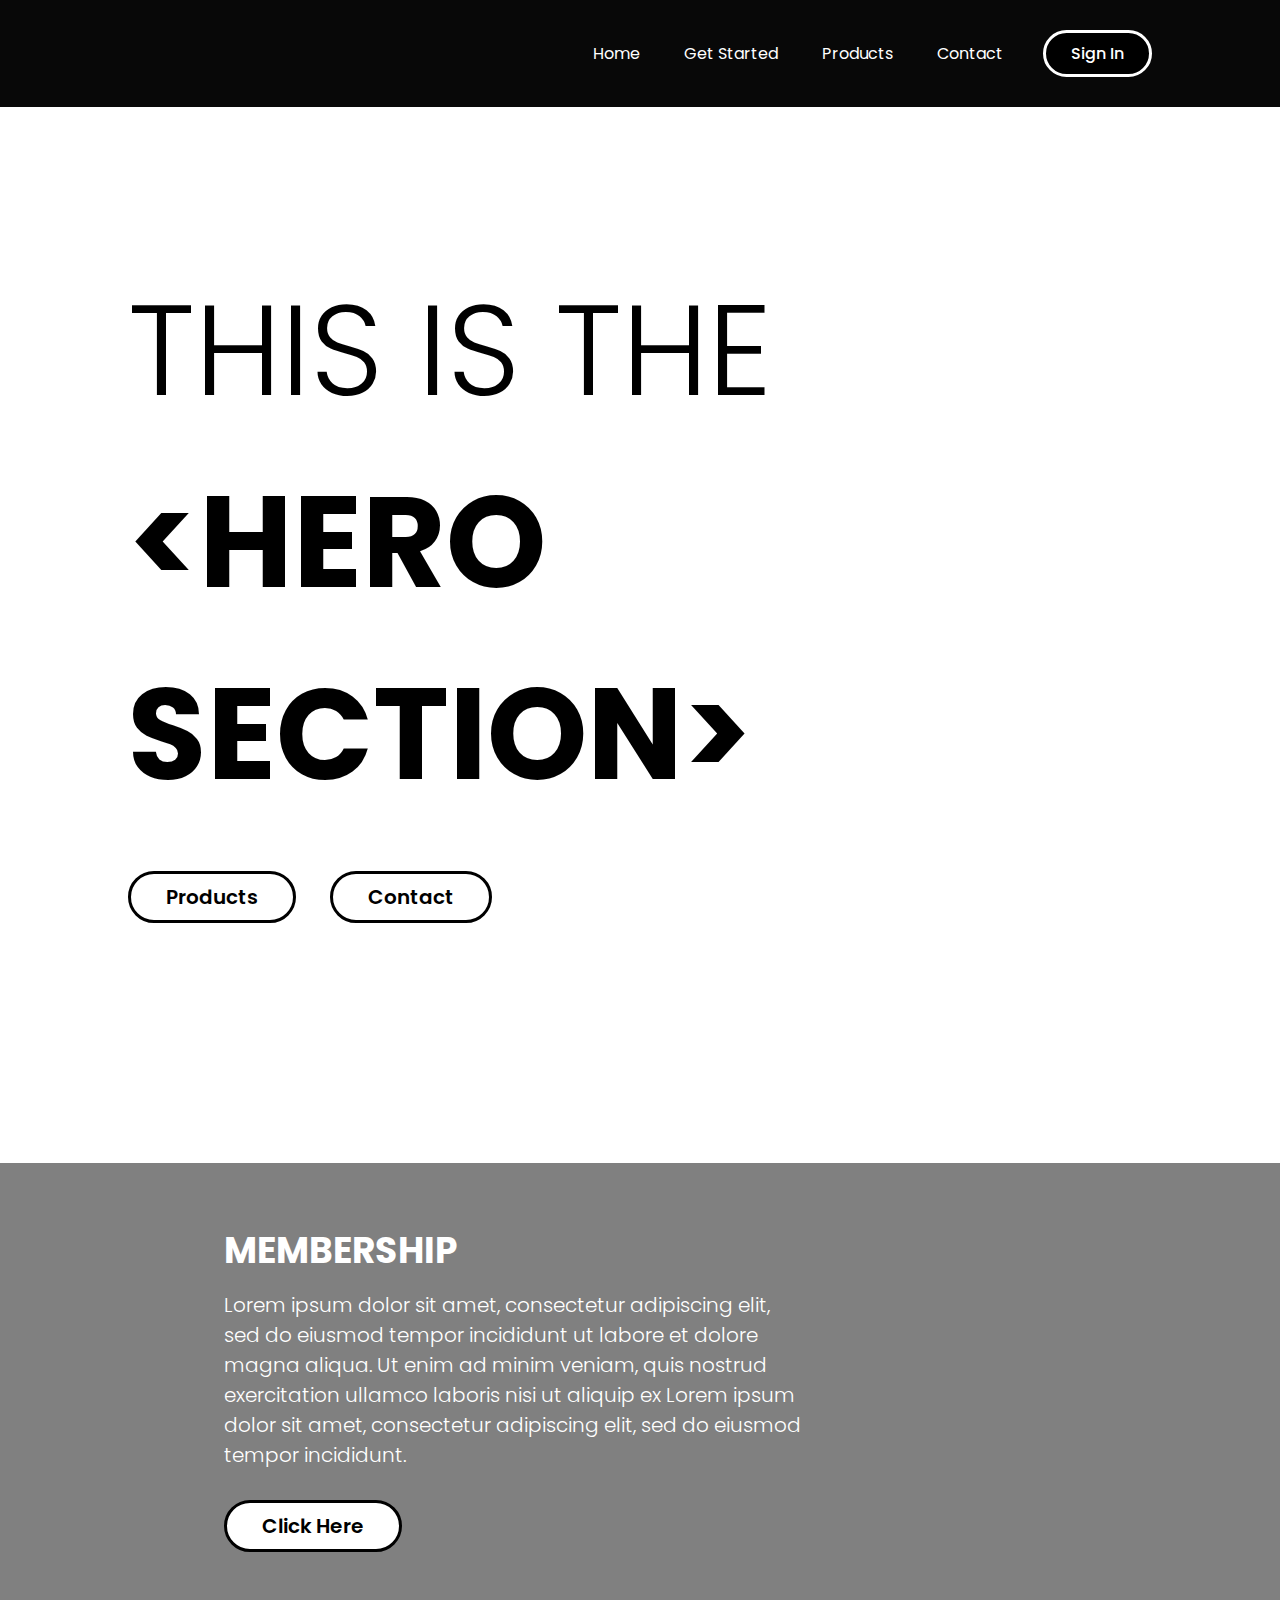
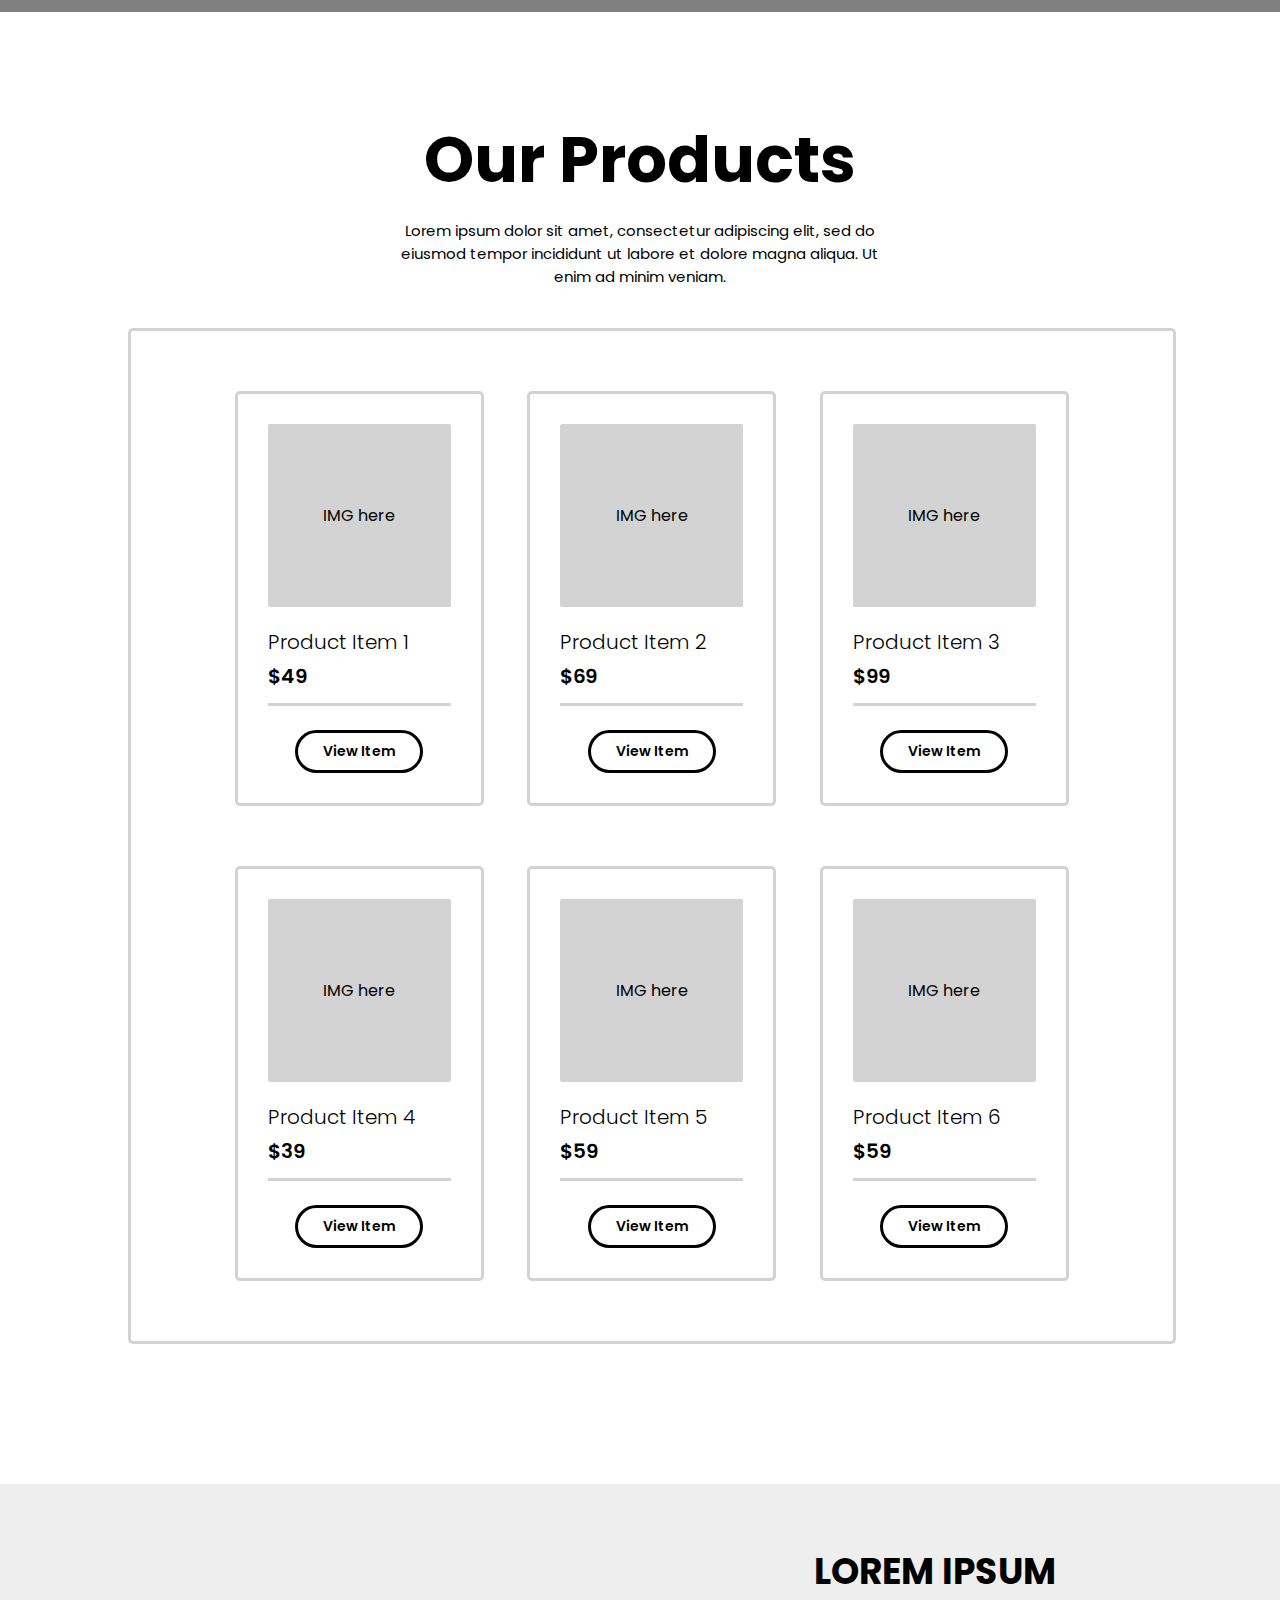
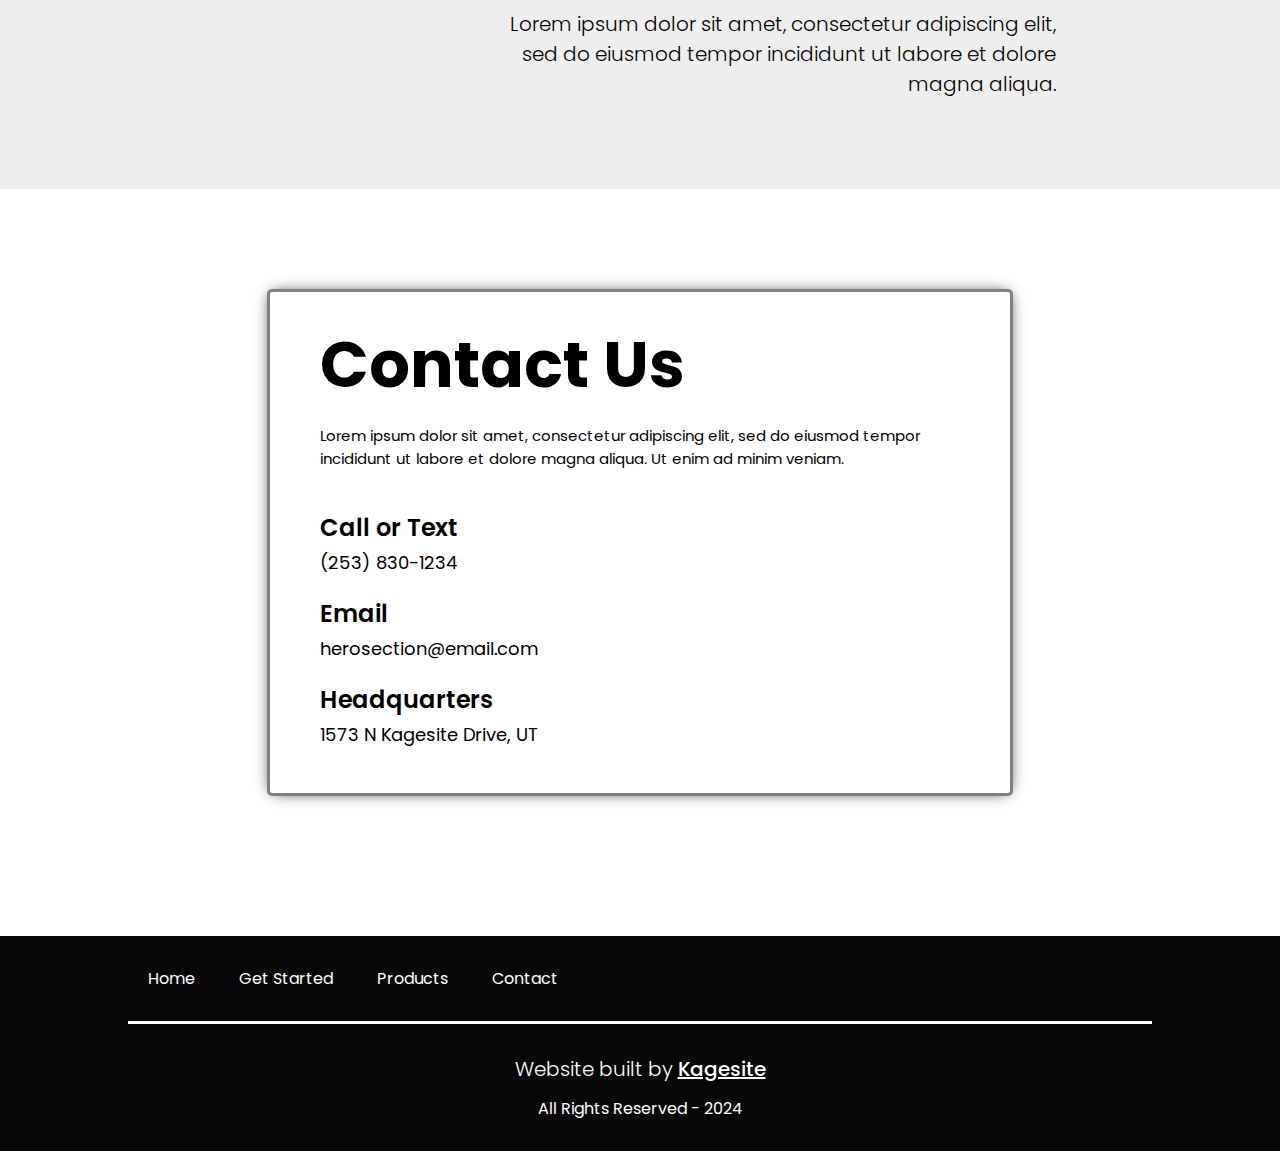
<file: index.html>
<!DOCTYPE html>
<html>
<head>
  <title>Mac Mini Project</title>
  <link rel="stylesheet" href="style.css">
</head>

<body>
<div class="header-section">
  <div class="navbar">
    <ul>
      <li><a href="index.html">Home</a></li>
      <li><a href="getStarted.html">Get Started</a></li>
      <li><a href="products.html">Products</a></li>
      <li><a href="contact.html">Contact</a></li>
    </ul>
    <a href="sign-in-page.html"><button class="nav-sign-in">Sign In</button></a>
  </div>
</div>

<section id="hero-section">
  <div class="hero-title">
    <h1><span>THIS IS THE</span><br>&#60;HERO SECTION&#62;</HERO></h1>
  </div>
  <div class="hero-buttons">
    <a href="products.html"><button>Products</button></a>
    <a href="contact.html"><button>Contact</button></a>
  </div>
  <!-- <hr class="hero-bar"> -->
</section>

<section id="membership-desc">
  <div class="membership-desc">
    <h2>MEMBERSHIP</h2>
    <p>Lorem ipsum dolor sit amet, consectetur adipiscing elit,
      sed do eiusmod tempor incididunt ut labore et dolore magna 
      aliqua. Ut enim ad minim veniam, quis nostrud exercitation
      ullamco laboris nisi ut aliquip ex
      Lorem ipsum dolor sit amet, consectetur adipiscing elit,
      sed do eiusmod tempor incididunt.
    </p>
    <a href="getStarted.html"><button>Click Here</button></a>
  </div>
</section>

<section id="products-section">
  <div class="products-container">
    <div class="products-section-title">
      <h2>Our Products</h2>
      <p>Lorem ipsum dolor sit amet, consectetur adipiscing elit,
        sed do eiusmod tempor incididunt ut labore et dolore magna 
        aliqua. Ut enim ad minim veniam.
      </p>
    </div>
    <div class="product-card-container">
      <div class="product-grid">
        <div class="product-card">
          <div id="filler-square"><p>IMG here</p></div>
          <div class="product-info">
            <h3>Product Item 1</h3>
            <p>$49</p>
          </div>
          <hr>
          <a href="product-item1.html"><button class="add-to-cart">View Item</button></a>
        </div>
        <div class="product-card">
          <div id="filler-square"><p>IMG here</p></div>
          <div class="product-info">
            <h3>Product Item 2</h3>
            <p>$69</p>
          </div>
          <hr>
          <a href="product-item2.html"><button class="add-to-cart">View Item</button></a>
        </div>
        <div class="product-card">
          <div id="filler-square"><p>IMG here</p></div>
          <div class="product-info">
            <h3>Product Item 3</h3>
            <p>$99</p>
          </div>
          <hr>
          <a href="product-item3.html"><button class="add-to-cart">View Item</button></a>
        </div>
        <div class="product-card">
          <div id="filler-square"><p>IMG here</p></div>
          <div class="product-info">
            <h3>Product Item 4</h3>
            <p>$39</p>
          </div>
          <hr>
          <a href="product-item4.html"><button class="add-to-cart">View Item</button></a>
        </div>
        <div class="product-card">
          <div id="filler-square"><p>IMG here</p></div>
          <div class="product-info">
            <h3>Product Item 5</h3>
            <p>$59</p>
          </div>
          <hr>
          <a href="product-item5.html"><button class="add-to-cart">View Item</button></a>
        </div>
        <div class="product-card">
          <div id="filler-square"><p>IMG here</p></div>
          <div class="product-info">
            <h3>Product Item 6</h3>
            <p>$59</p>
          </div>
          <hr>
          <a href="product-item6.html"><button class="add-to-cart">View Item</button></a>
        </div>

      </div>
    </div>
  </div>
</section>

<section id="why-us-desc">
  <div class="why-us-desc">
    <h2>LOREM IPSUM</h2>
    <p>Lorem ipsum dolor sit amet, consectetur adipiscing elit,
      sed do eiusmod tempor incididunt ut labore et dolore magna 
      aliqua.
    </p>
  </div>
</section>

<section id="contact-section">
  <div class="contact-container">
    <div class="contact-section-title">
      <h2>Contact Us</h2>
      <p>Lorem ipsum dolor sit amet, consectetur adipiscing elit,
        sed do eiusmod tempor incididunt ut labore et dolore magna 
        aliqua. Ut enim ad minim veniam.
      </p>
    </div>
    <div class="contact-info">
      <div class="info">
        <h3>Call or Text</h3>
        <p>(253) 830-1234</p>
      </div>
      <div class="info">
        <h3>Email</h3>
        <p>herosection@email.com</p>
      </div> 
      <div class="info">
        <h3>Headquarters</h3>
        <p>1573 N Kagesite Drive, UT</p>
      </div> 
    </div>
  </div>
</section>

<div class="footer-section">
  <div class="footer-navbar">
    <ul>
      <li><a href="index.html">Home</a></li>
      <li><a href="getStarted.html">Get Started</a></li>
      <li><a href="products.html">Products</a></li>
      <li><a href="contact.html">Contact</a></li>
    </ul>
  </div>
  <div class="trademark">
    <h4>Website built by <a href="">Kagesite</a></h4>
    <p>All Rights Reserved - 2024</p>
  </div>
</div>

</body>
</html>
</file>
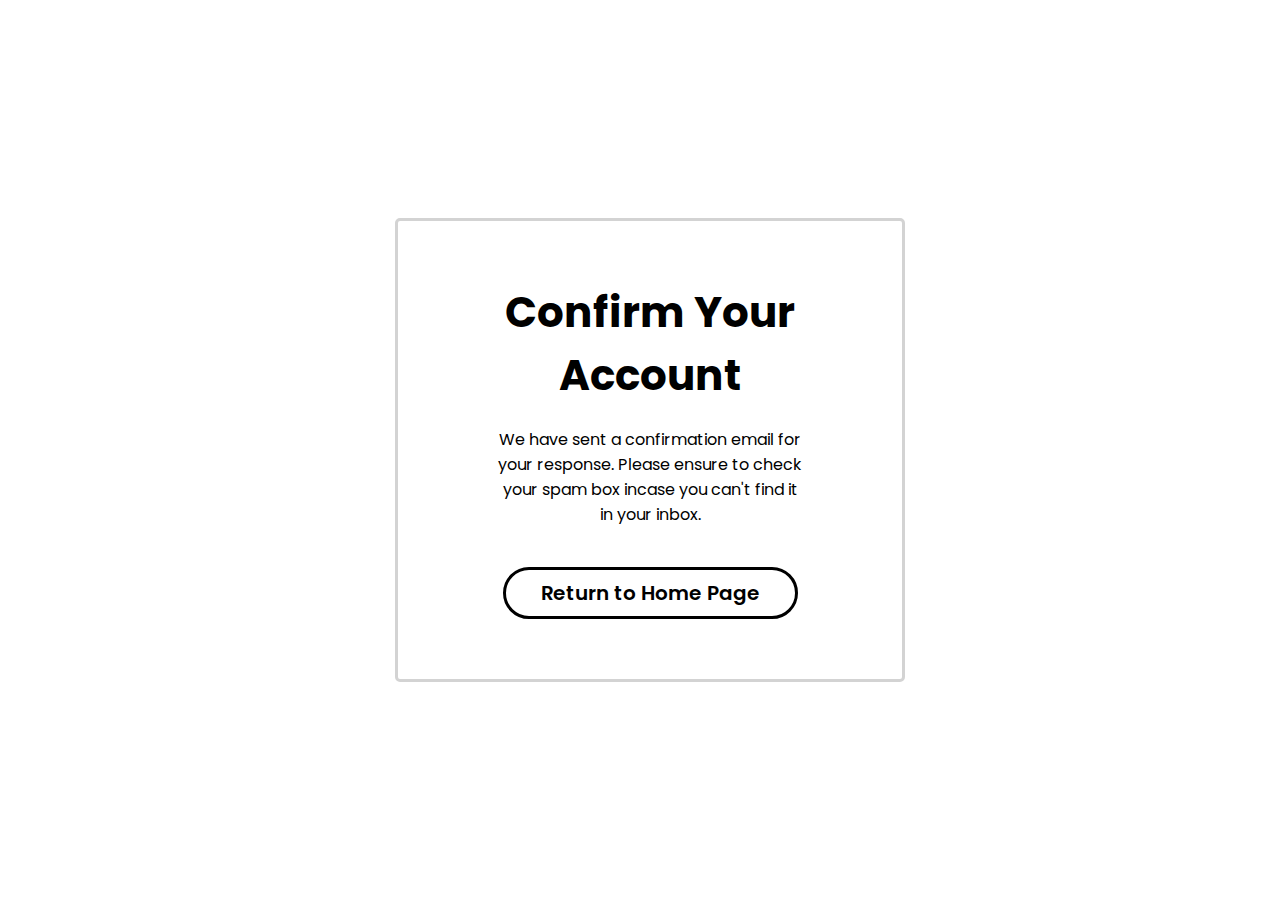
<file: confirmation.html>
<!DOCTYPE html>
<html>
<head>
  <title>Confirm Account</title>
  <link rel="stylesheet" href="confirmation.css">
</head>

<body>
<!-- 
<div class="header-section">
  <div class="navbar">
    <ul>
      <li><a href="index.html">Home</a></li>
      <li><a href="getStarted.html">Get Started</a></li>
      <li><a href="products.html">Products</a></li>
      <li><a href="contact.html">Contact</a></li>
    </ul>
    <a href=""><button class="nav-sign-in">Sign In</button></a>
  </div>
</div>
-->


<section id="confirm-section">
  <div class="confirm-container">
    <div class="confirm-form-container">
      <h2>Confirm Your Account</h2>
      <p>We have sent a confirmation email for your response. Please
        ensure to check your spam box incase you can't find it in your inbox.
      </p>
      <a href="index.html"><button>Return to Home Page</button></a>
    </div>
  </div>
</section>

<!-- 
<div class="footer-section">
  <div class="footer-navbar">
    <ul>
      <li><a href="index.html">Home</a></li>
      <li><a href="getStarted.html">Get Started</a></li>
      <li><a href="products.html">Products</a></li>
      <li><a href="contact.html">Contact</a></li>
    </ul>
  </div>
  <div class="trademark">
    <h4>Website built by <a href="">Kagesite</a></h4>
    <p>All Rights Reserved - 2024</p>
  </div>
</div>
-->


</body>
</html>
</file>
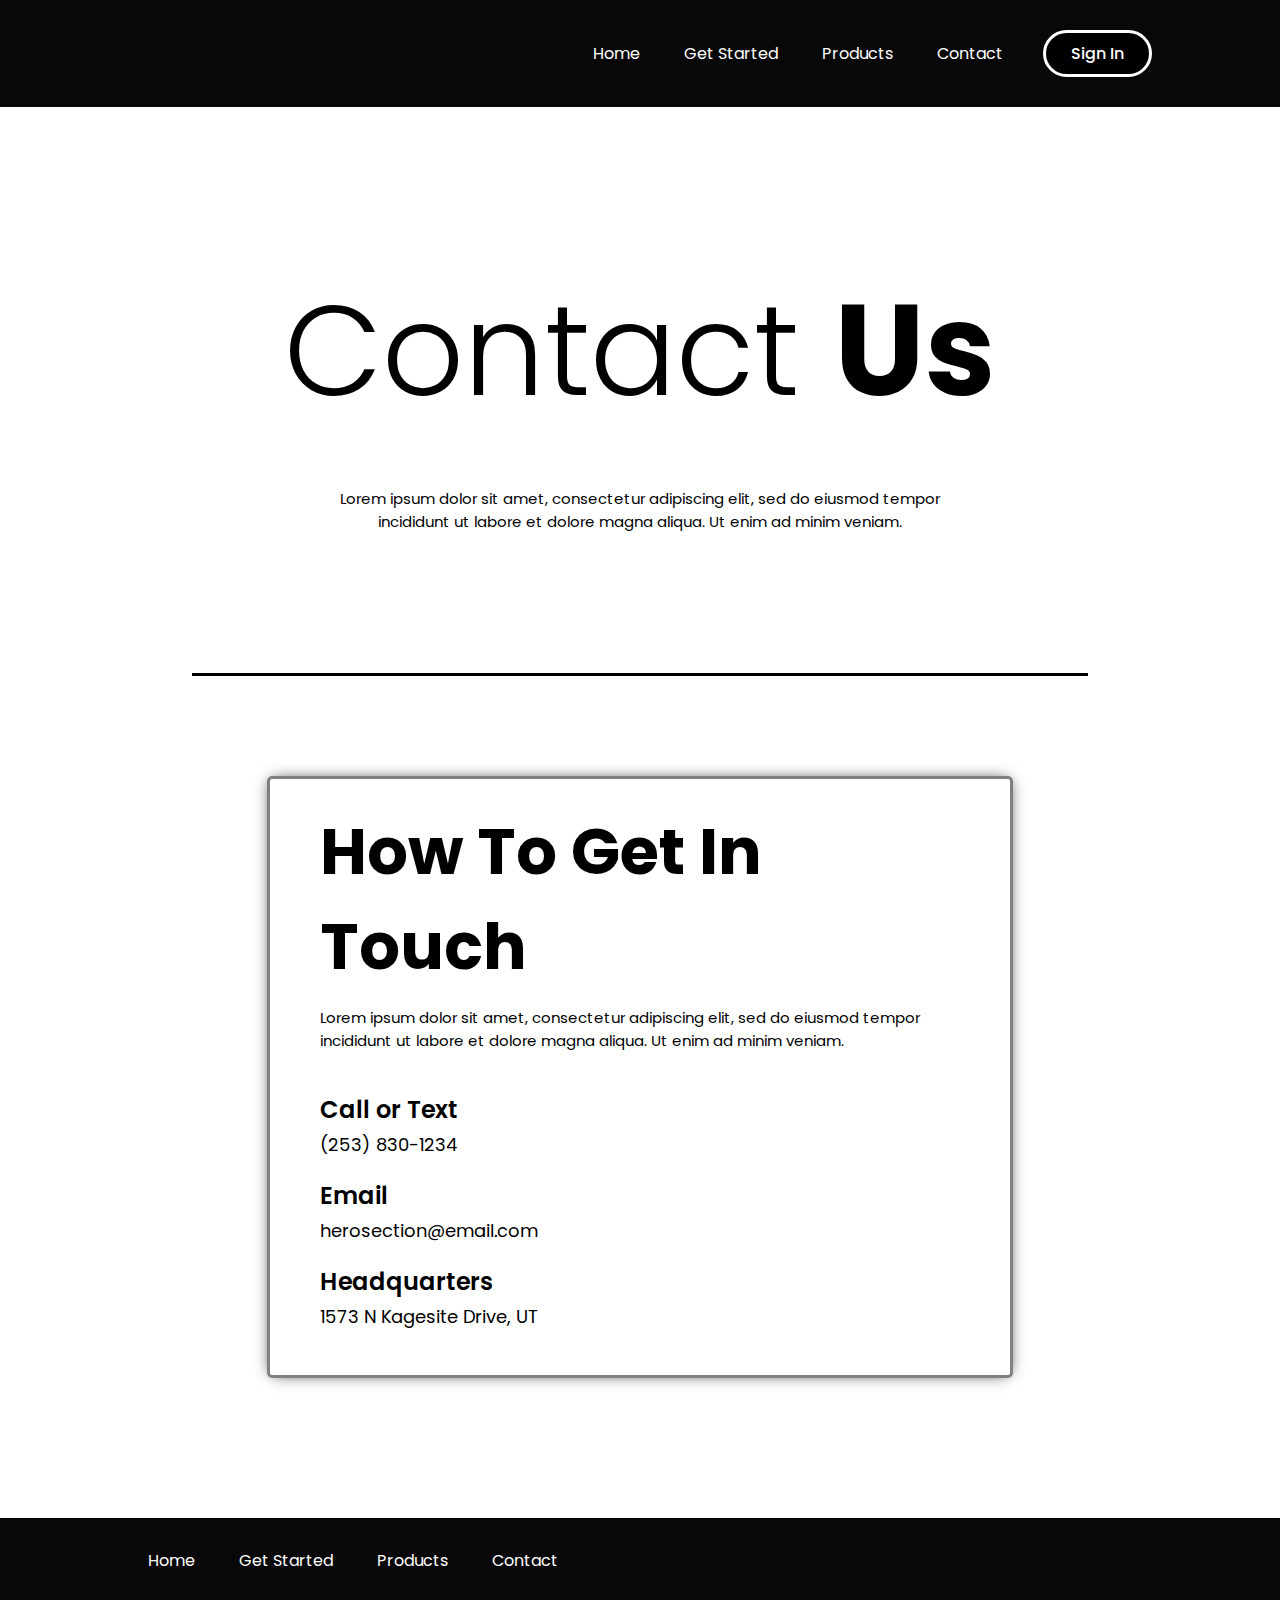
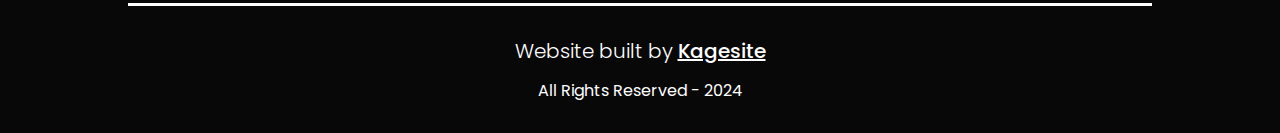
<file: contact.html>
<!DOCTYPE html>
<html>
<head>
  <title>Contact Us</title>
  <link rel="stylesheet" href="contact.css">
</head>

<body>
<div class="header-section">
  <div class="navbar">
    <ul>
      <li><a href="index.html">Home</a></li>
      <li><a href="getStarted.html">Get Started</a></li>
      <li><a href="products.html">Products</a></li>
      <li><a href="contact.html">Contact</a></li>
    </ul>
    <a href="sign-in-page.html"><button class="nav-sign-in">Sign In</button></a>
  </div>
</div>

<section id="hero-section">
  <div class="hero-title">
    <h1><span>Contact </span> Us</h1>
  </div>
  <div class="hero-desc">
    <p>Lorem ipsum dolor sit amet, consectetur adipiscing elit,
      sed do eiusmod tempor incididunt ut labore et dolore magna 
      aliqua. Ut enim ad minim veniam.
    </p>
  </div>
</section>

<div id="hero-bar-section">
  <hr class="hero-bar">
</div>

<section id="contact-section">
  <div class="contact-container">
    <div class="contact-section-title">
      <h2>How To Get In Touch</h2>
      <p>Lorem ipsum dolor sit amet, consectetur adipiscing elit,
        sed do eiusmod tempor incididunt ut labore et dolore magna 
        aliqua. Ut enim ad minim veniam.
      </p>
    </div>
    <div class="contact-info">
      <div class="info">
        <h3>Call or Text</h3>
        <p>(253) 830-1234</p>
      </div>
      <div class="info">
        <h3>Email</h3>
        <p>herosection@email.com</p>
      </div> 
      <div class="info">
        <h3>Headquarters</h3>
        <p>1573 N Kagesite Drive, UT</p>
      </div> 
    </div>
  </div>
</section>

<div class="footer-section">
  <div class="footer-navbar">
    <ul>
      <li><a href="index.html">Home</a></li>
      <li><a href="getStarted.html">Get Started</a></li>
      <li><a href="products.html">Products</a></li>
      <li><a href="contact.html">Contact</a></li>
    </ul>
  </div>
  <div class="trademark">
    <h4>Website built by <a href="">Kagesite</a></h4>
    <p>All Rights Reserved - 2024</p>
  </div>
</div>
</body>
</html>
</file>
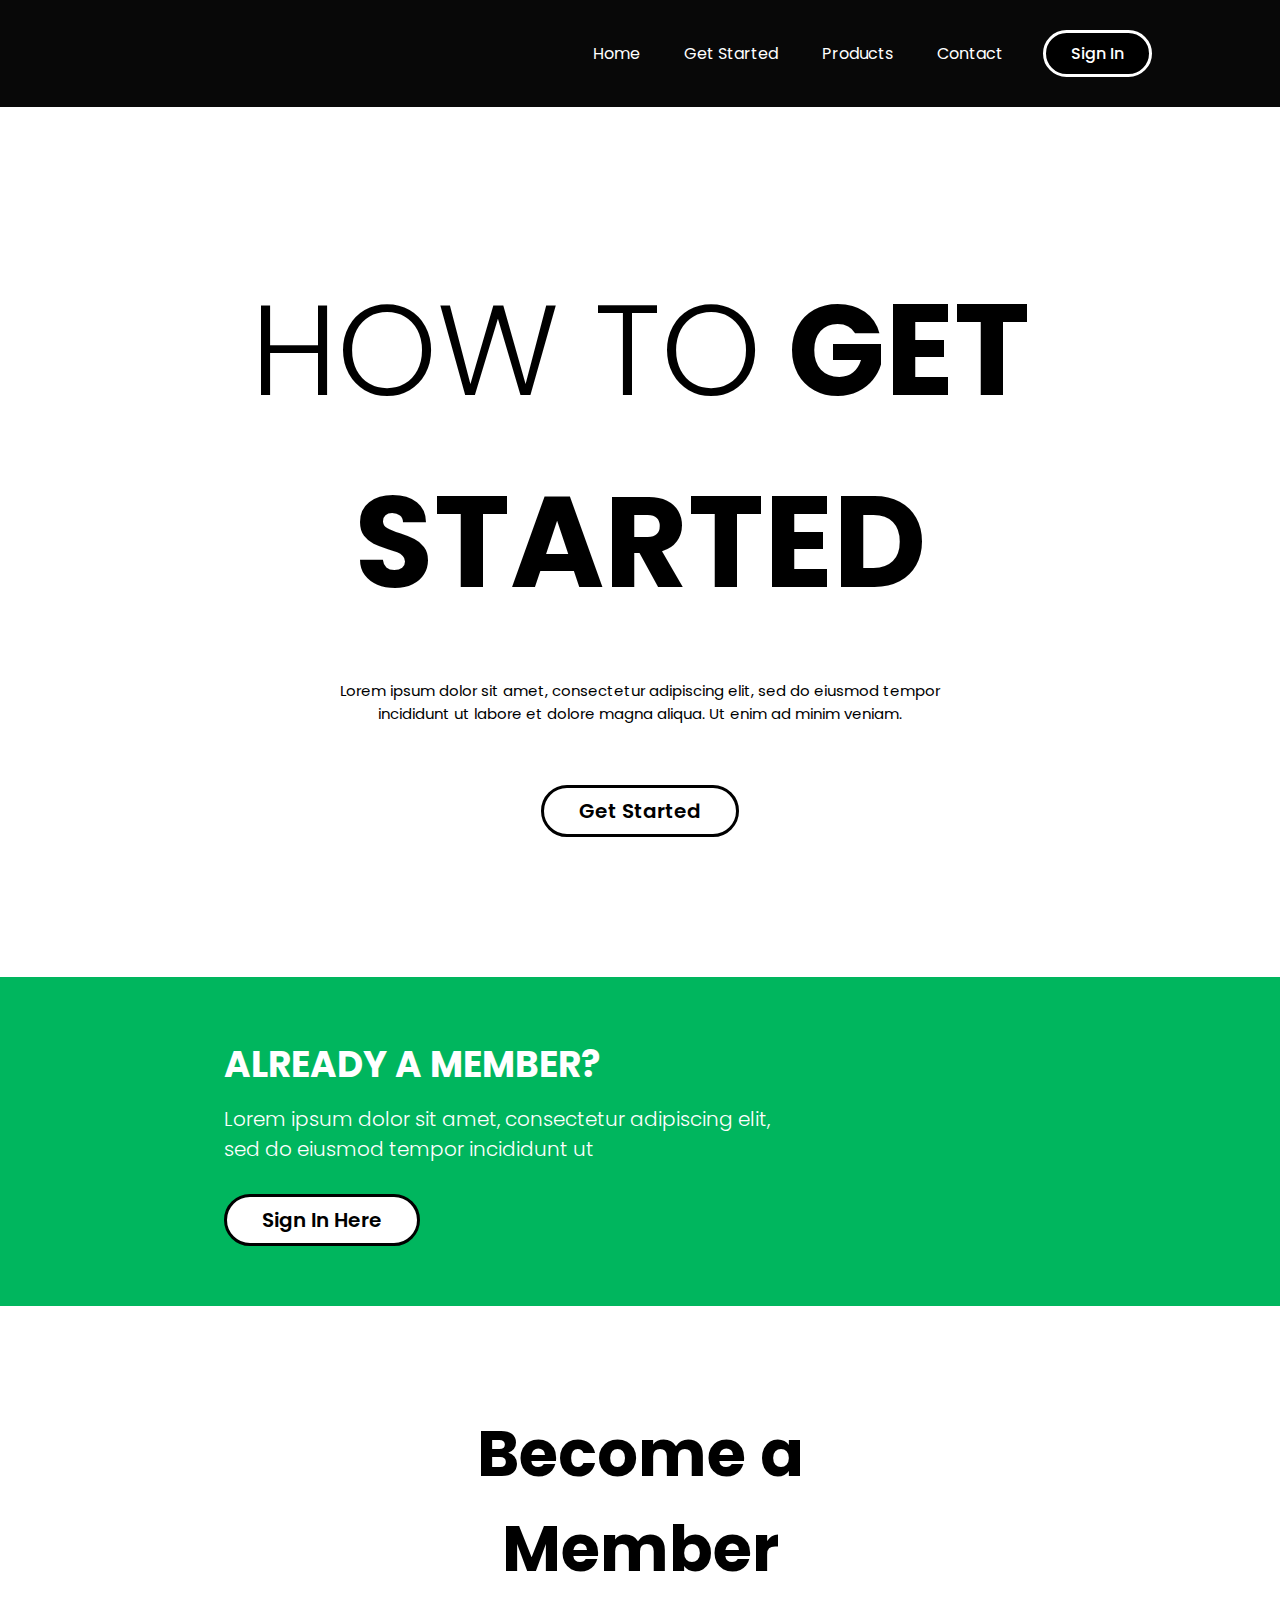
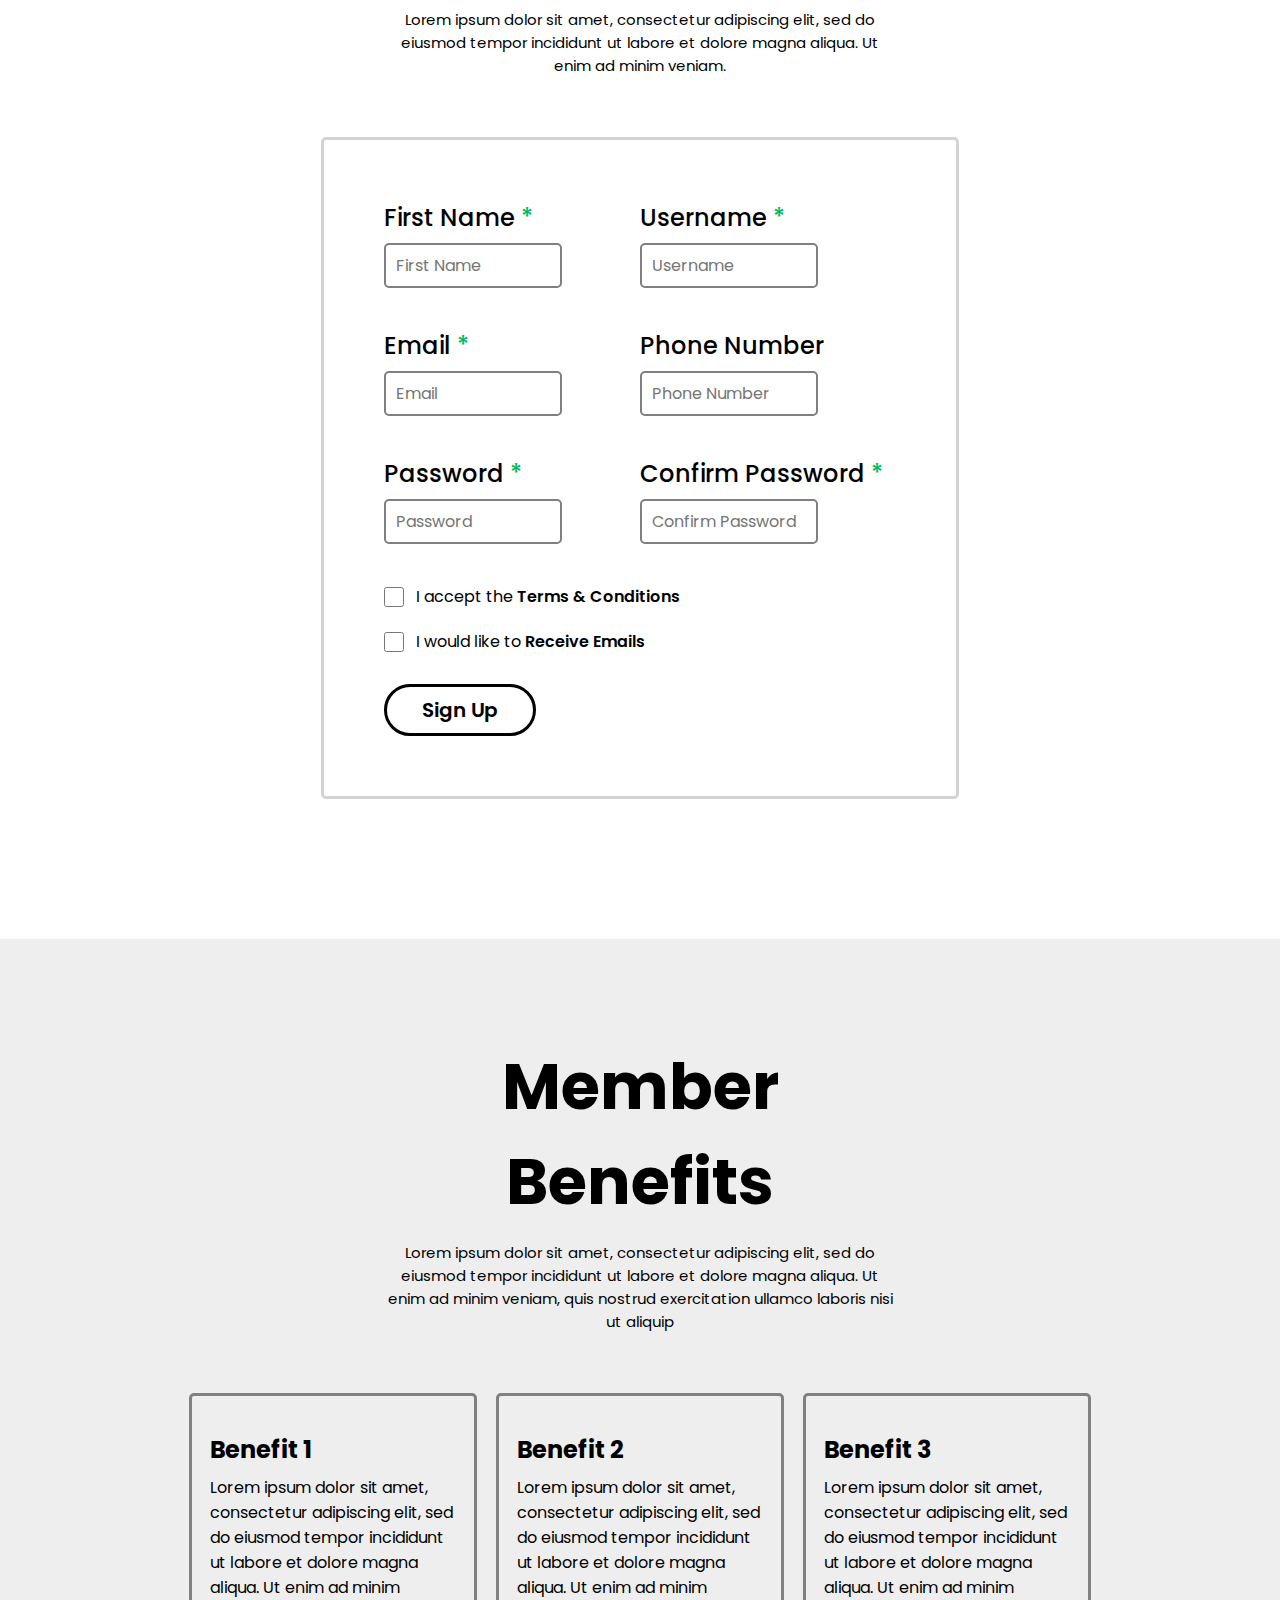
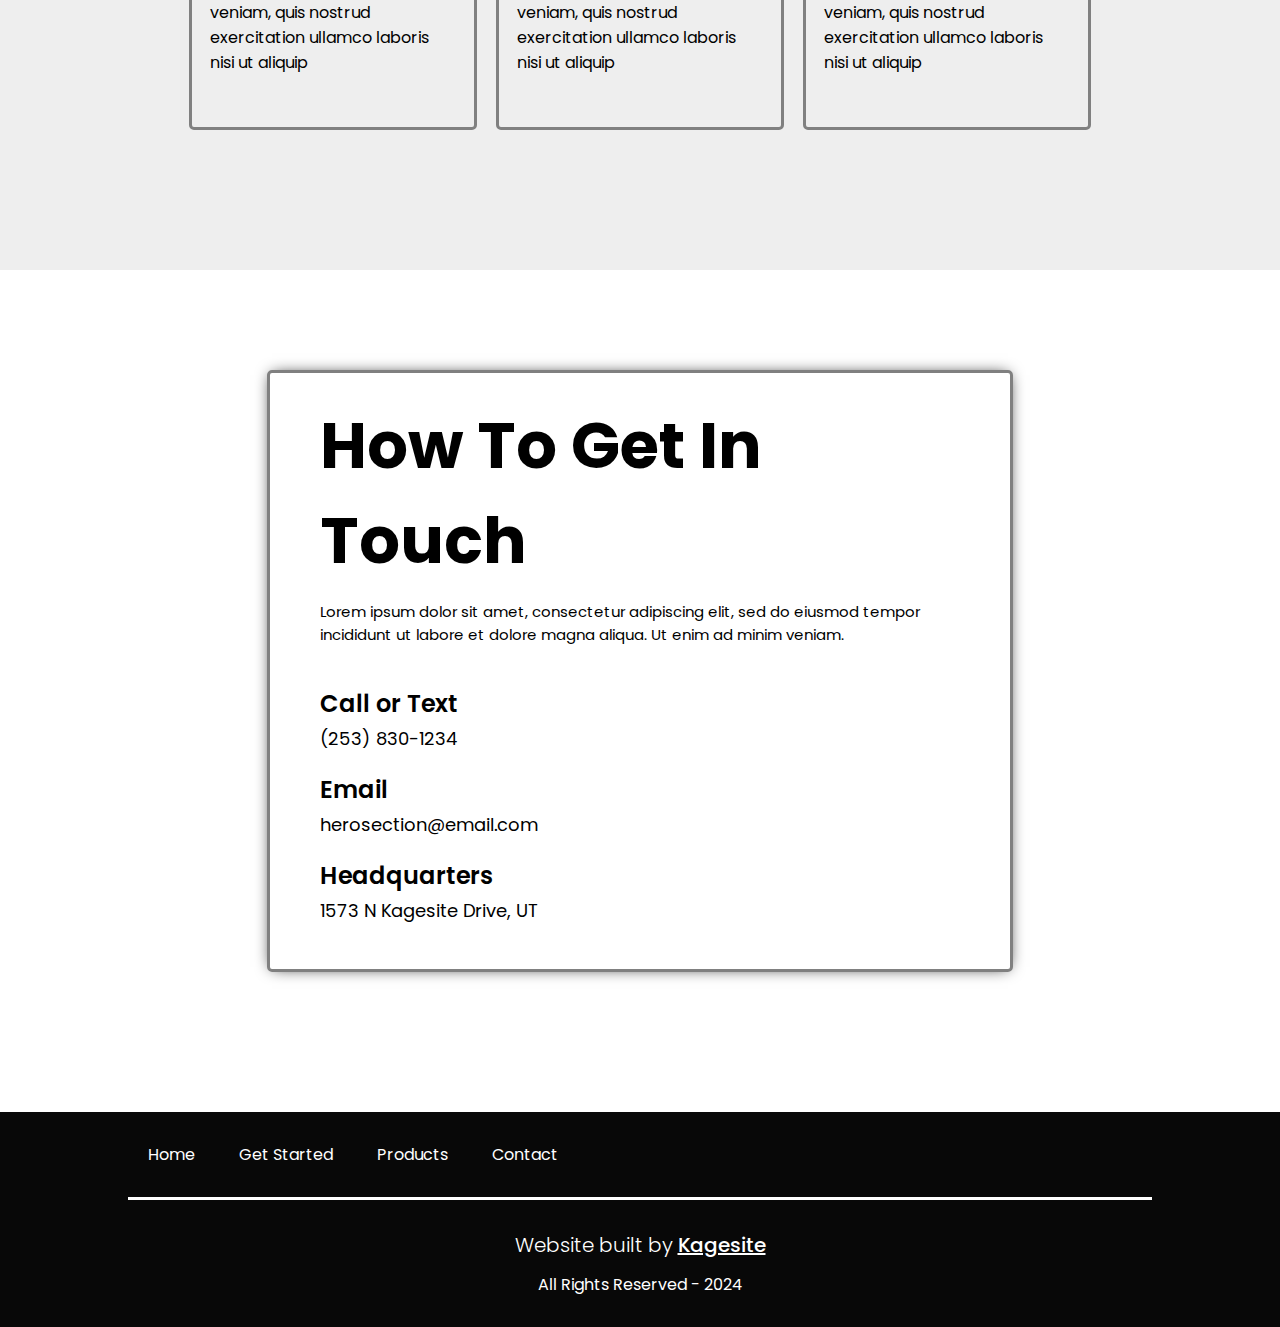
<file: getStarted.html>
<!DOCTYPE html>
<html>
<head>
  <title>Get Started</title>
  <link rel="stylesheet" href="getStarted.css">
</head>

<body>
<div class="header-section">
  <div class="navbar">
    <ul>
      <li><a href="index.html">Home</a></li>
      <li><a href="getStarted.html">Get Started</a></li>
      <li><a href="products.html">Products</a></li>
      <li><a href="contact.html">Contact</a></li>
    </ul>
    <a href="sign-in-page.html"><button class="nav-sign-in">Sign In</button></a>
  </div>
</div>

<section id="hero-section">
  <div class="hero-title">
    <h1><span>HOW TO</span> GET STARTED</h1>
  </div>
  <div class="hero-desc">
    <p>Lorem ipsum dolor sit amet, consectetur adipiscing elit,
      sed do eiusmod tempor incididunt ut labore et dolore magna 
      aliqua. Ut enim ad minim veniam.
    </p>
  </div>
  <div class="hero-button">
    <a href="#become-member-section">
      <button class="getStarted-btn">
        Get Started
      </button>
    </a>
  </div>
</section>

<section id="member-desc">
  <div class="member-desc">
    <h2>ALREADY A MEMBER?</h2>
    <p>Lorem ipsum dolor sit amet, consectetur adipiscing elit,
      sed do eiusmod tempor incididunt ut
    </p>
    <a href="sign-in-page.html"><button>Sign In Here</button></a>
  </div>
</section>

<section id="become-member-section">
  <div class="bM-container">
    <div class="bM-section-title">
      <h2>Become a Member</h2>
      <p>Lorem ipsum dolor sit amet, consectetur adipiscing elit,
        sed do eiusmod tempor incididunt ut labore et dolore magna 
        aliqua. Ut enim ad minim veniam.
      </p>
    </div>
    <div class="bM-form-container">
      <div class="form-grid">
        <div class="form-input">
          <h3 class="input-title">First Name <span>*</span></h3>
          <input type="text"  placeholder="First Name" required>
        </div>
        <div class="form-input">
          <h3 class="input-title">Username <span>*</span></h3>
          <input type="text" placeholder="Username" required>
        </div>
        <div class="form-input">
          <h3 class="input-title">Email <span>*</span></h3>
          <input type="email" placeholder="Email" required>
        </div>
        <div class="form-input">
          <h3 class="input-title">Phone Number</h3>
          <input type="text" placeholder="Phone Number">
        </div>
        <div class="form-input">
          <h3 class="input-title">Password <span>*</span></h3>
          <input type="password" placeholder="Password" required>
        </div>
        <div class="form-input">
          <h3 class="input-title">Confirm Password <span>*</span></h3>
          <input type="password" placeholder="Confirm Password" required>
        </div>
      </div>
      <div class="form-checkboxes">
        <div class="input-box">
          <input type="checkbox" class="box-size">I accept the&#160;<span> Terms & Conditions</span>
        </div>
        <div class="input-box">
          <input type="checkbox" class="box-size">I would like to&#160;<span> Receive Emails</span>
        </div>
      </div>
      <div class="form-btn">
        <a href="confirmation.html"><button>Sign Up</button></a>
      </div>
    </div>
  </div>
</section>

<section id="member-benefits-section">
  <div class="member-benefits-container">
    <div class="member-benefits-title">
      <h2>Member Benefits</h2>
      <p>Lorem ipsum dolor sit amet, consectetur adipiscing elit,
        sed do eiusmod tempor incididunt ut labore et dolore magna 
        aliqua. Ut enim ad minim veniam, quis nostrud exercitation
        ullamco laboris nisi ut aliquip
      </p>
    </div>
    <div class="benefits-grid">
      <div class="benefit-col">
        <h3>Benefit 1</h3>
        <p>Lorem ipsum dolor sit amet, consectetur adipiscing elit,
          sed do eiusmod tempor incididunt ut labore et dolore magna 
          aliqua. Ut enim ad minim veniam, quis nostrud exercitation
          ullamco laboris nisi ut aliquip</p>
      </div>
      <div class="benefit-col">
        <h3>Benefit 2</h3>
        <p>Lorem ipsum dolor sit amet, consectetur adipiscing elit,
          sed do eiusmod tempor incididunt ut labore et dolore magna 
          aliqua. Ut enim ad minim veniam, quis nostrud exercitation
          ullamco laboris nisi ut aliquip</p>
      </div>
      <div class="benefit-col">
        <h3>Benefit 3</h3>
        <p>Lorem ipsum dolor sit amet, consectetur adipiscing elit,
          sed do eiusmod tempor incididunt ut labore et dolore magna 
          aliqua. Ut enim ad minim veniam, quis nostrud exercitation
          ullamco laboris nisi ut aliquip</p>
      </div>
    </div>
  </div>
</section>

<section id="contact-section">
  <div class="contact-container">
    <div class="contact-section-title">
      <h2>How To Get In Touch</h2>
      <p>Lorem ipsum dolor sit amet, consectetur adipiscing elit,
        sed do eiusmod tempor incididunt ut labore et dolore magna 
        aliqua. Ut enim ad minim veniam.
      </p>
    </div>
    <div class="contact-info">
      <div class="info">
        <h3>Call or Text</h3>
        <p>(253) 830-1234</p>
      </div>
      <div class="info">
        <h3>Email</h3>
        <p>herosection@email.com</p>
      </div> 
      <div class="info">
        <h3>Headquarters</h3>
        <p>1573 N Kagesite Drive, UT</p>
      </div> 
    </div>
  </div>
</section>


<div class="footer-section">
  <div class="footer-navbar">
    <ul>
      <li><a href="index.html">Home</a></li>
      <li><a href="getStarted.html">Get Started</a></li>
      <li><a href="products.html">Products</a></li>
      <li><a href="contact.html">Contact</a></li>
    </ul>
  </div>
  <div class="trademark">
    <h4>Website built by <a href="">Kagesite</a></h4>
    <p>All Rights Reserved - 2024</p>
  </div>
</div>

</body>
</html>
</file>
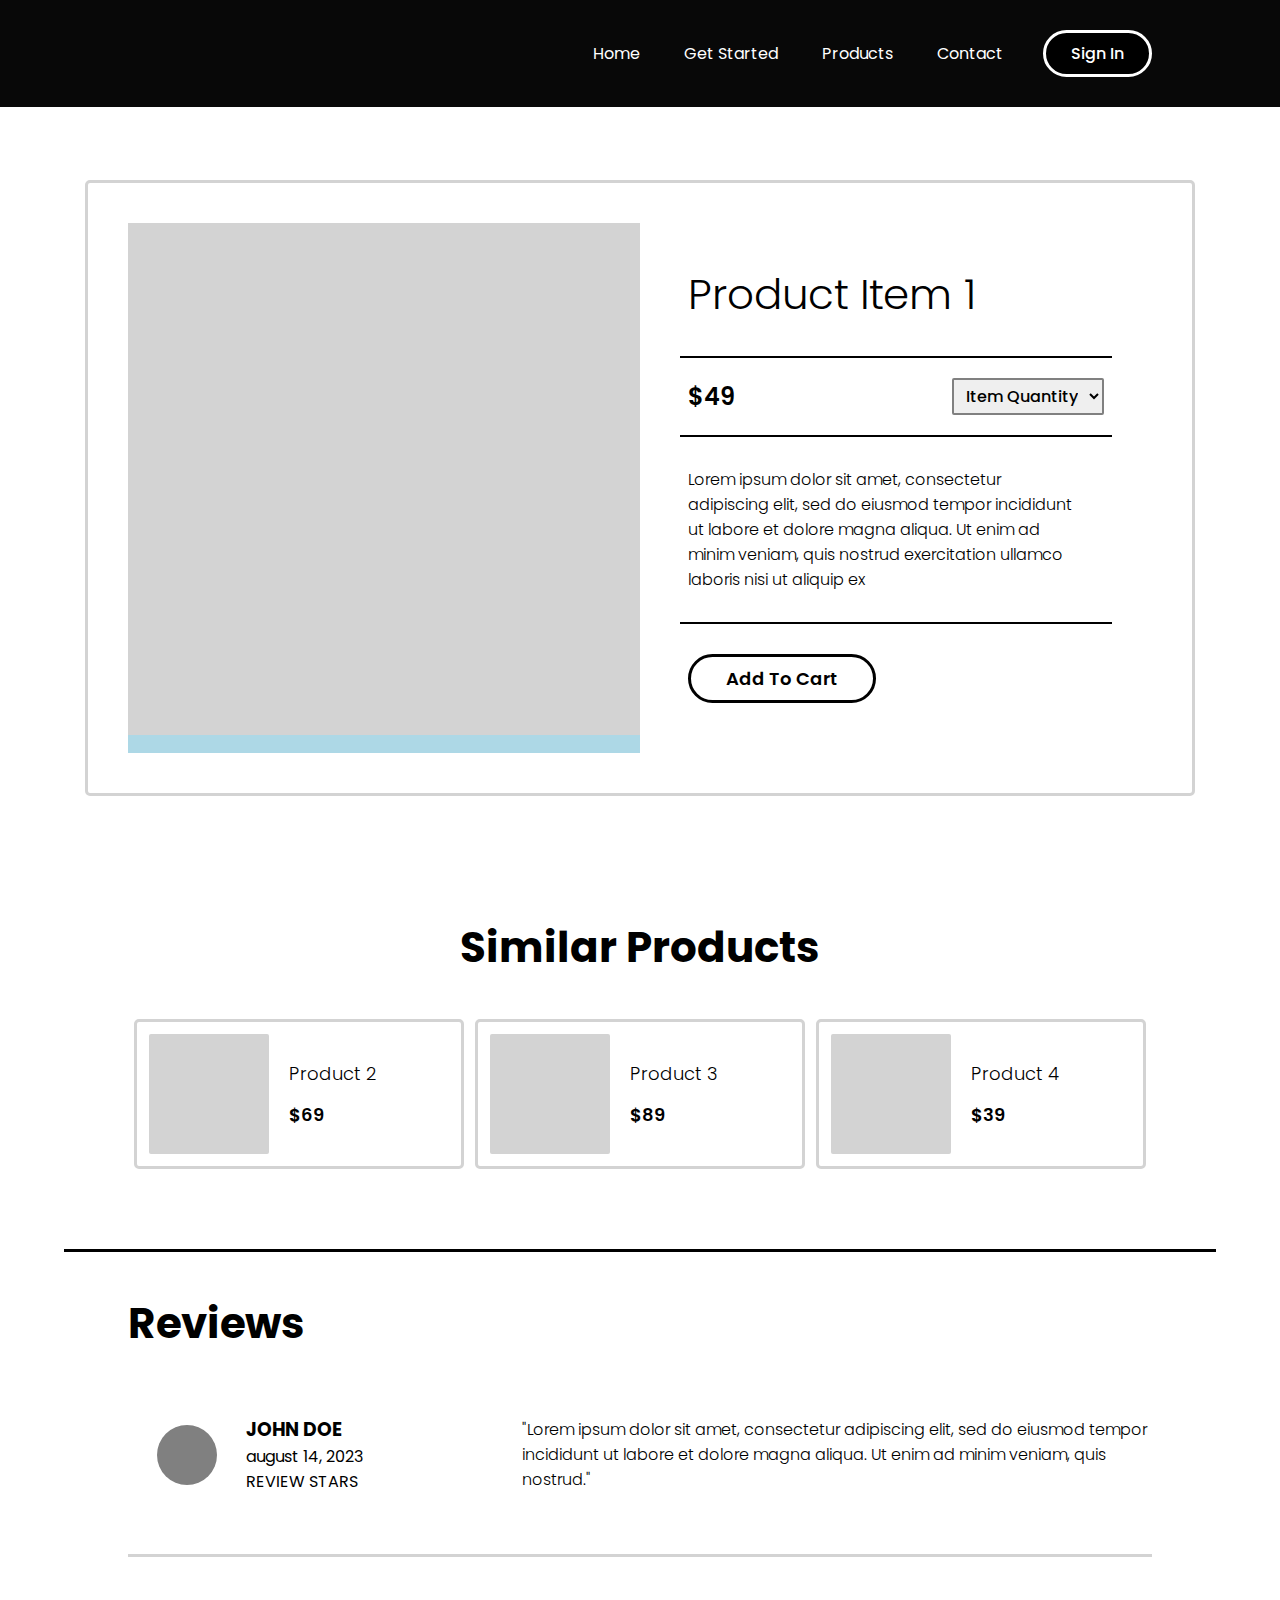
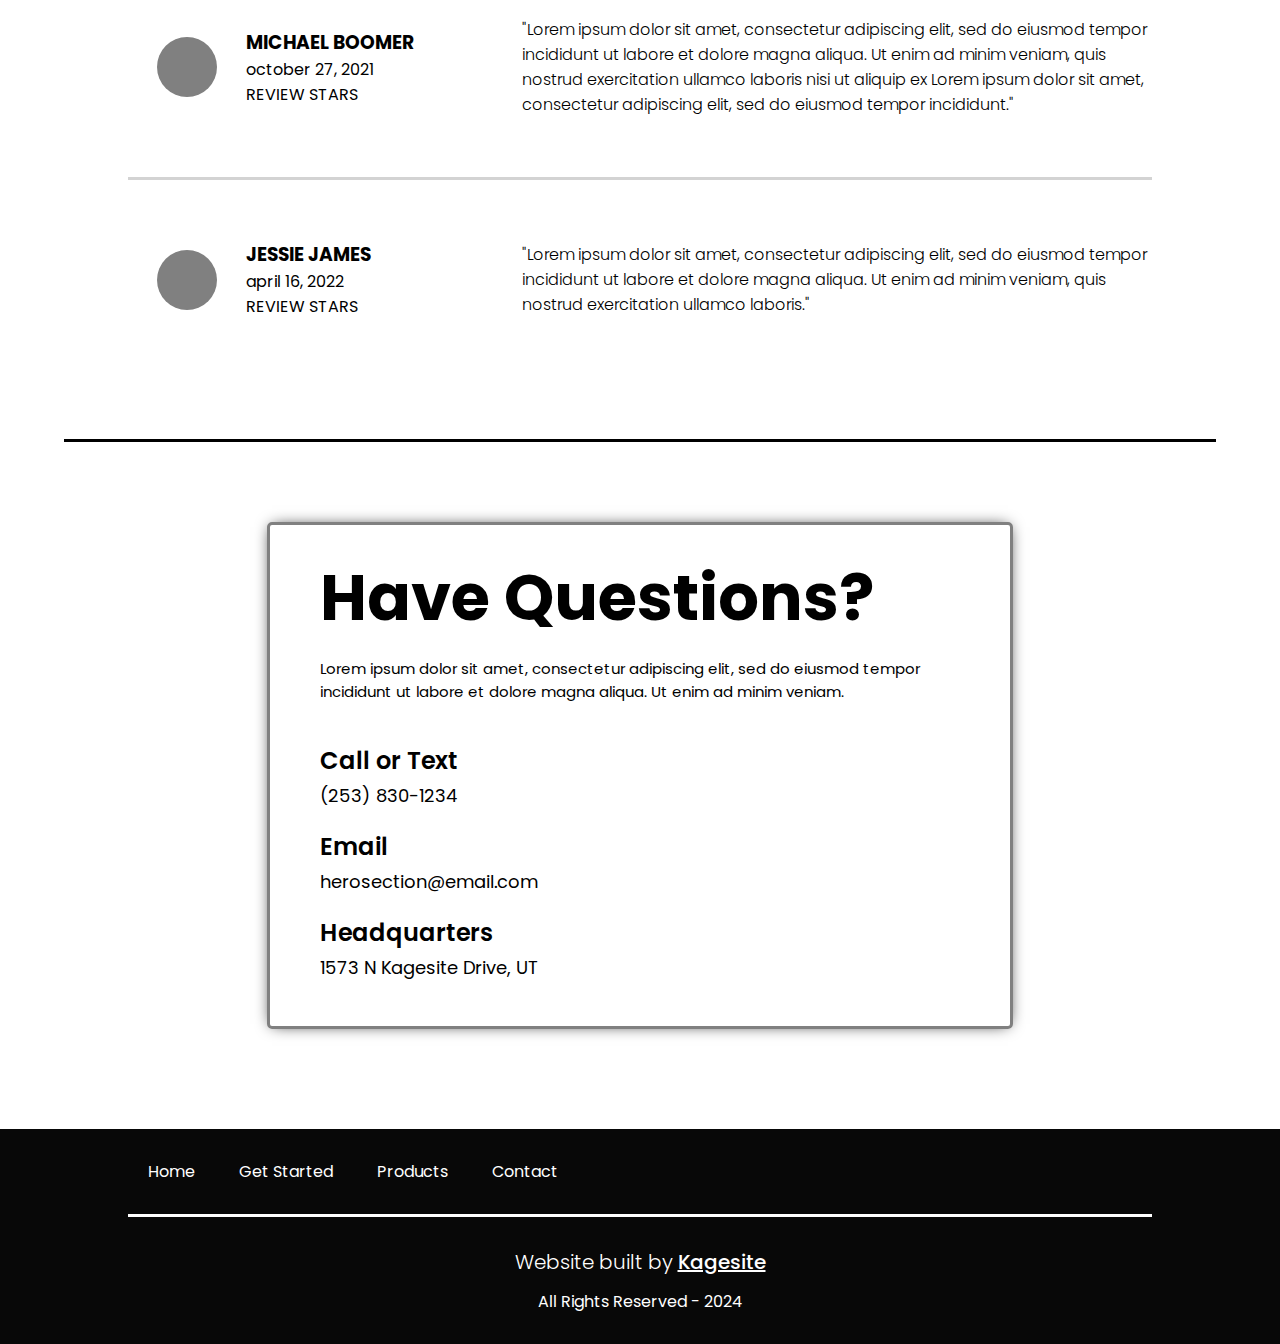
<file: product-item1.html>
<!DOCTYPE html>
<html>
<head>
  <title>Product Item 1</title>
  <link rel="stylesheet" href="product-page.css">
</head>

<body>
<div class="header-section">
  <div class="navbar">
    <ul>
      <li><a href="index.html">Home</a></li>
      <li><a href="getStarted.html">Get Started</a></li>
      <li><a href="products.html">Products</a></li>
      <li><a href="contact.html">Contact</a></li>
    </ul>
    <a href="sign-in-page.html"><button class="nav-sign-in">Sign In</button></a>
  </div>
</div>

<section id="product-item-section">
  <div class="product-section-container">
    <div class="product-grid">
      <div class="left-col">
        <div id="filler-square"></div>
      </div>

      <div class="right-col">
        <div class="col-content">
          <h1 class="product-name">Product Item 1</h1>
      <hr class="product-bar">
          <div class="product-model">
            <div class="cost-col">
              <p class="product-cost">$49</p>
            </div>
            <div class="quantity-col">
              <select name="quantity" id="quantity">
                <option value="select">Item Quantity</option>
                <option value="1">1</option>
                <option value="1">2</option>
                <option value="1">3</option>
              </select>
            </div>
          </div>
      <hr class="product-bar">
          <div class="product-desc">
            <p>Lorem ipsum dolor sit amet, consectetur adipiscing elit,
              sed do eiusmod tempor incididunt ut labore et dolore magna 
              aliqua. Ut enim ad minim veniam, quis nostrud exercitation
              ullamco laboris nisi ut aliquip ex
            </p>
          </div>
      <hr class="product-bar">
          <div class="product-button">
            <button>Add To Cart</button>
          </div>
        </div>
      </div>

    </div>
  </div>
</section>

<section id="similar-section">
  <div class="similar-container">
    <h2 class="section-title">Similar Products</h2>
    <div class="similar-grid">
      
      <a href="product-item2.html">
        <div class="similar-col">
          <div class="similar-left">
            <div id="similar-filler-square"></div>
          </div>
          <div class="similar-right">
            <h3>Product 2</h3>
            <p>$69</p>
          </div>
        </div>
      </a>

      <a href="product-item3.html">
        <div class="similar-col">
          <div class="similar-left">
            <div id="similar-filler-square"></div>
          </div>
          <div class="similar-right">
            <h3>Product 3</h3>
            <p>$89</p>
          </div>
        </div>
      </a>
      
      <a href="product-item4.html">
        <div class="similar-col">
          <div class="similar-left">
            <div id="similar-filler-square"></div>
          </div>
          <div class="similar-right">
            <h3>Product 4</h3>
            <p>$39</p>
          </div>
        </div>
      </a>
      
    </div>
  </div>
  <hr class="similar-bar">
</section>

<section id="reviews-section">
  <div class="reviews-container">
    <h2 class="reviews-section-title">Reviews </h2>
      <div class="reviews-row">
        <div class="review-left-col">
          <div class="review-icon">
            <span></span>
          </div>
          <div class="review-info">
            <h3>JOHN DOE</h3>
            <p>august 14, 2023</p>
            <p>REVIEW STARS</p>
          </div>
        </div>
        <div class="review-right-col">
          <p>"Lorem ipsum dolor sit amet, consectetur adipiscing elit,
            sed do eiusmod tempor incididunt ut labore et dolore magna 
            aliqua. Ut enim ad minim veniam, quis nostrud."</p>
        </div>
      </div>
    <hr class="review-bar">
      <div class="reviews-row">
        <div class="review-left-col">
          <div class="review-icon">
            <span></span>
          </div>
          <div class="review-info">
            <h3>MICHAEL BOOMER</h3>
            <p>october 27, 2021</p>
            <p>REVIEW STARS</p>
          </div>
        </div>
        <div class="review-right-col">
          <p>"Lorem ipsum dolor sit amet, consectetur adipiscing elit,
            sed do eiusmod tempor incididunt ut labore et dolore magna 
            aliqua. Ut enim ad minim veniam, quis nostrud exercitation
            ullamco laboris nisi ut aliquip ex
            Lorem ipsum dolor sit amet, consectetur adipiscing elit,
            sed do eiusmod tempor incididunt."</p>
        </div>
      </div>
    <hr class="review-bar">
      <div class="reviews-row">
        <div class="review-left-col">
          <div class="review-icon">
            <span></span>
          </div>
          <div class="review-info">
            <h3>JESSIE JAMES</h3>
            <p>april 16, 2022</p>
            <p>REVIEW STARS</p>
          </div>
        </div>
        <div class="review-right-col">
          <p>"Lorem ipsum dolor sit amet, consectetur adipiscing elit,
            sed do eiusmod tempor incididunt ut labore et dolore magna 
            aliqua. Ut enim ad minim veniam, quis nostrud exercitation
            ullamco laboris."</p>
        </div>
      </div>
  </div>
</section>

<hr class="similar-bar">

<section id="contact-section">
  <div class="contact-container">
    <div class="contact-section-title">
      <h2>Have Questions?</h2>
      <p>Lorem ipsum dolor sit amet, consectetur adipiscing elit,
        sed do eiusmod tempor incididunt ut labore et dolore magna 
        aliqua. Ut enim ad minim veniam.
      </p>
    </div>
    <div class="contact-info">
      <div class="info">
        <h3>Call or Text</h3>
        <p>(253) 830-1234</p>
      </div>
      <div class="info">
        <h3>Email</h3>
        <p>herosection@email.com</p>
      </div> 
      <div class="info">
        <h3>Headquarters</h3>
        <p>1573 N Kagesite Drive, UT</p>
      </div> 
    </div>
  </div>

</section>

<div class="footer-section">
  <div class="footer-navbar">
    <ul>
      <li><a href="index.html">Home</a></li>
      <li><a href="getStarted.html">Get Started</a></li>
      <li><a href="products.html">Products</a></li>
      <li><a href="contact.html">Contact</a></li>
    </ul>
  </div>
  <div class="trademark">
    <h4>Website built by <a href="">Kagesite</a></h4>
    <p>All Rights Reserved - 2024</p>
  </div>
</div>

</body>
</html>
</file>
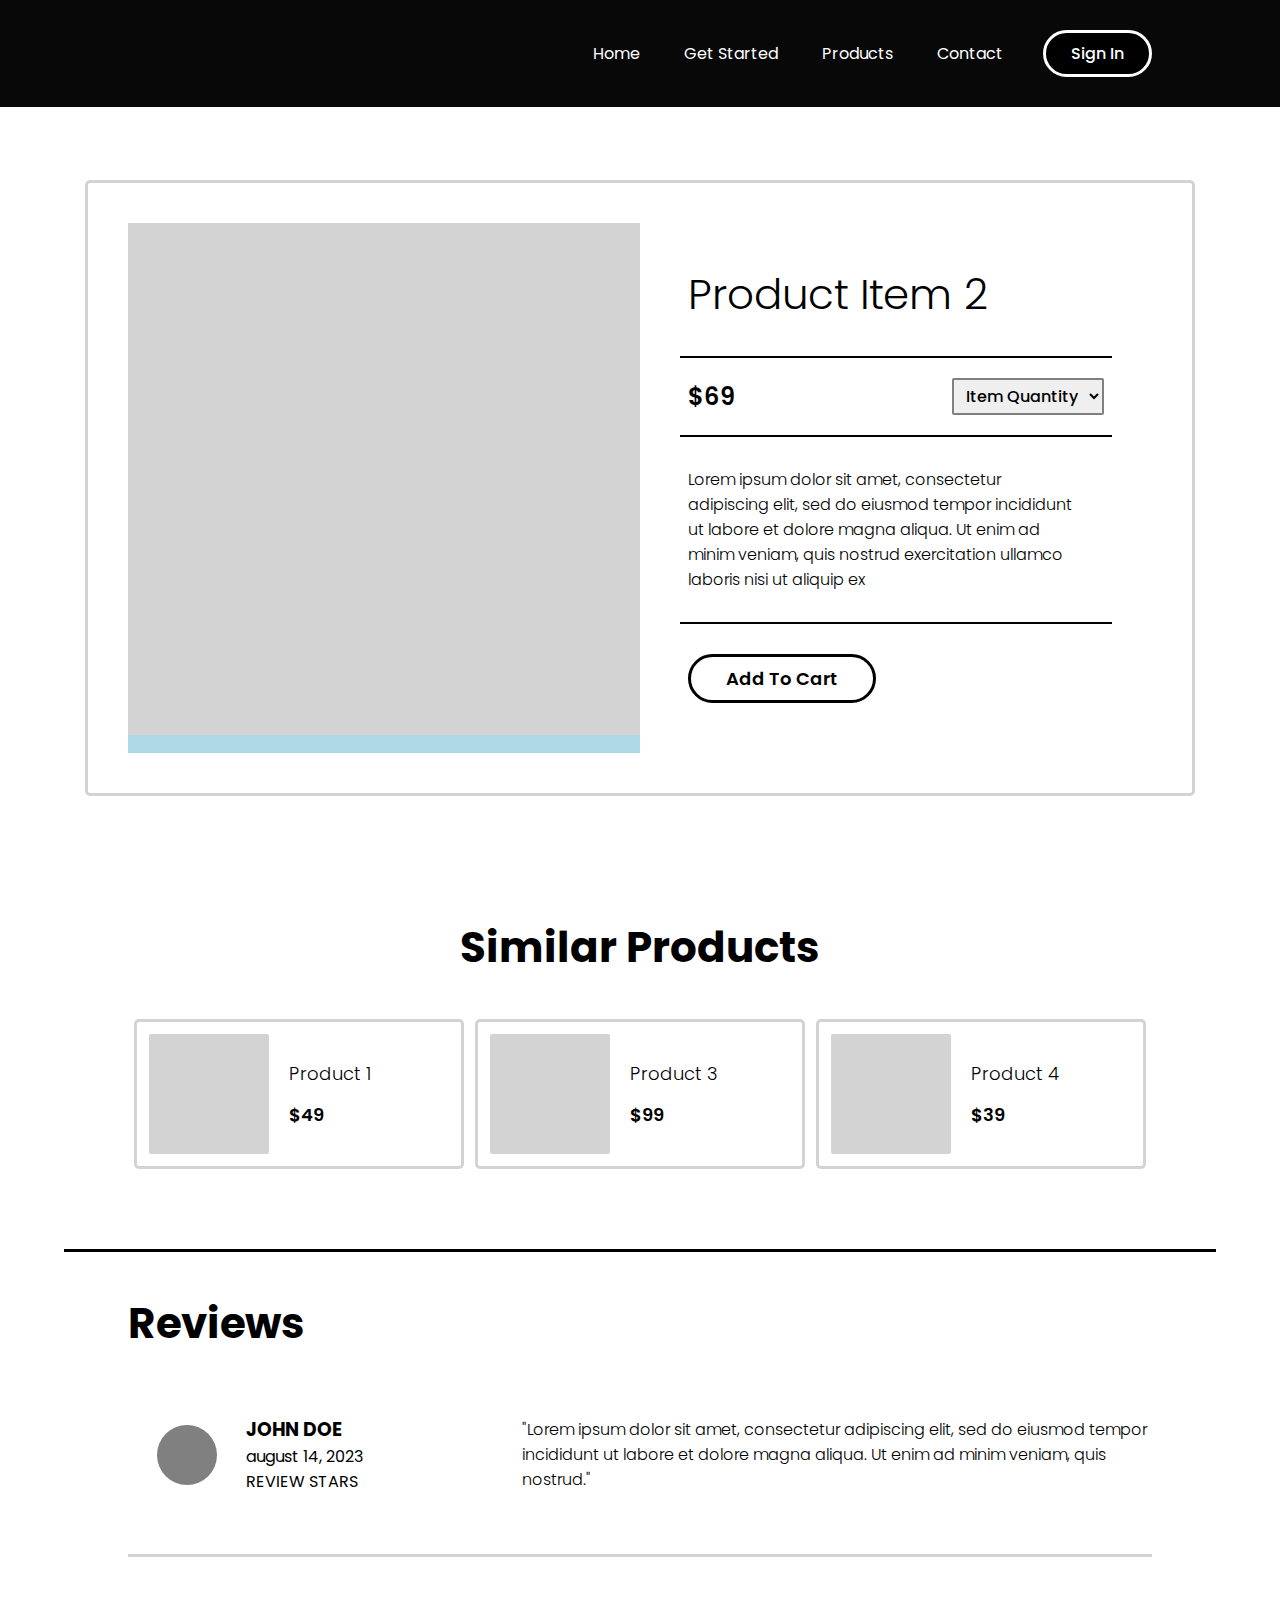
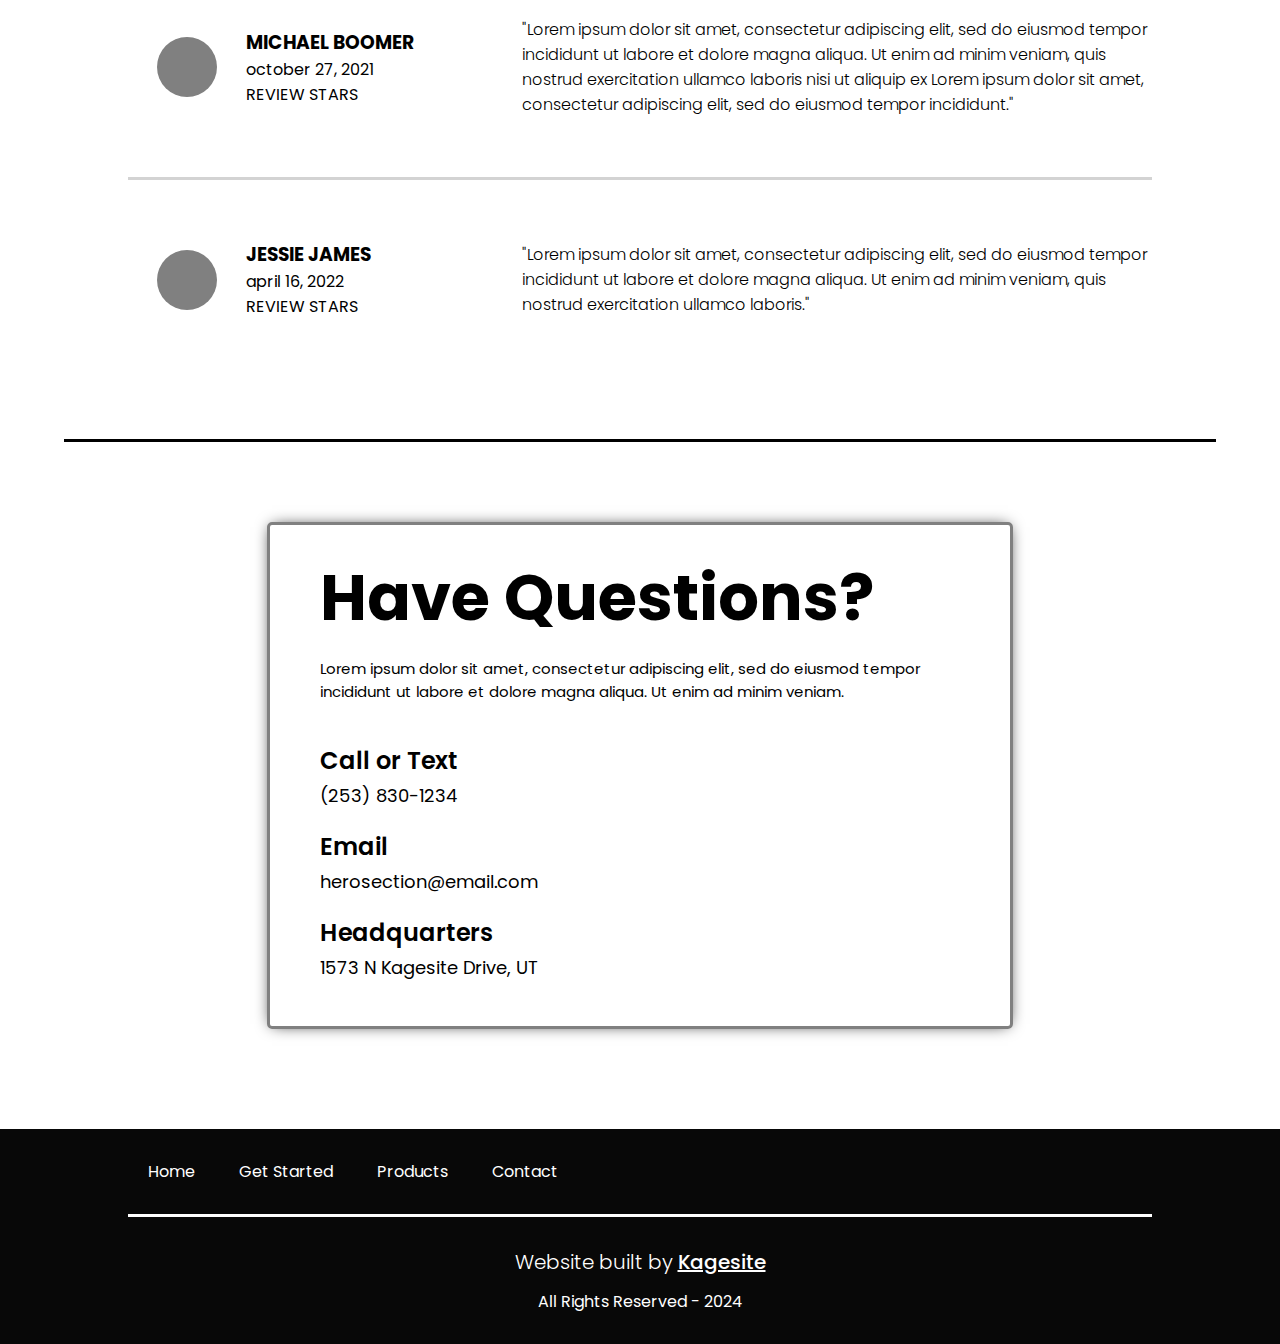
<file: product-item2.html>
<!DOCTYPE html>
<html>
<head>
  <title>Product Item 2</title>
  <link rel="stylesheet" href="product-page.css">
</head>

<body>
<div class="header-section">
  <div class="navbar">
    <ul>
      <li><a href="index.html">Home</a></li>
      <li><a href="getStarted.html">Get Started</a></li>
      <li><a href="products.html">Products</a></li>
      <li><a href="contact.html">Contact</a></li>
    </ul>
    <a href="sign-in-page.html"><button class="nav-sign-in">Sign In</button></a>
  </div>
</div>

<section id="product-item-section">
  <div class="product-section-container">
    <div class="product-grid">
      <div class="left-col">
        <div id="filler-square"></div>
      </div>

      <div class="right-col">
        <div class="col-content">
          <h1 class="product-name">Product Item 2</h1>
      <hr class="product-bar">
          <div class="product-model">
            <div class="cost-col">
              <p class="product-cost">$69</p>
            </div>
            <div class="quantity-col">
              <select name="quantity" id="quantity">
                <option value="select">Item Quantity</option>
                <option value="1">1</option>
                <option value="1">2</option>
                <option value="1">3</option>
              </select>
            </div>
          </div>
      <hr class="product-bar">
          <div class="product-desc">
            <p>Lorem ipsum dolor sit amet, consectetur adipiscing elit,
              sed do eiusmod tempor incididunt ut labore et dolore magna 
              aliqua. Ut enim ad minim veniam, quis nostrud exercitation
              ullamco laboris nisi ut aliquip ex
            </p>
          </div>
      <hr class="product-bar">
          <div class="product-button">
            <button>Add To Cart</button>
          </div>
        </div>
      </div>

    </div>
  </div>
</section>

<section id="similar-section">
  <div class="similar-container">
    <h2 class="section-title">Similar Products</h2>
    <div class="similar-grid">
      
      <a href="product-item1.html">
        <div class="similar-col">
          <div class="similar-left">
            <div id="similar-filler-square"></div>
          </div>
          <div class="similar-right">
            <h3>Product 1</h3>
            <p>$49</p>
          </div>
        </div>
      </a>

      <a href="product-item3.html">
        <div class="similar-col">
          <div class="similar-left">
            <div id="similar-filler-square"></div>
          </div>
          <div class="similar-right">
            <h3>Product 3</h3>
            <p>$99</p>
          </div>
        </div>
      </a>
      
      <a href="product-item4.html">
        <div class="similar-col">
          <div class="similar-left">
            <div id="similar-filler-square"></div>
          </div>
          <div class="similar-right">
            <h3>Product 4</h3>
            <p>$39</p>
          </div>
        </div>
      </a>
      
    </div>
  </div>
  <hr class="similar-bar">
</section>

<section id="reviews-section">
  <div class="reviews-container">
    <h2 class="reviews-section-title">Reviews </h2>
      <div class="reviews-row">
        <div class="review-left-col">
          <div class="review-icon">
            <span></span>
          </div>
          <div class="review-info">
            <h3>JOHN DOE</h3>
            <p>august 14, 2023</p>
            <p>REVIEW STARS</p>
          </div>
        </div>
        <div class="review-right-col">
          <p>"Lorem ipsum dolor sit amet, consectetur adipiscing elit,
            sed do eiusmod tempor incididunt ut labore et dolore magna 
            aliqua. Ut enim ad minim veniam, quis nostrud."</p>
        </div>
      </div>
    <hr class="review-bar">
      <div class="reviews-row">
        <div class="review-left-col">
          <div class="review-icon">
            <span></span>
          </div>
          <div class="review-info">
            <h3>MICHAEL BOOMER</h3>
            <p>october 27, 2021</p>
            <p>REVIEW STARS</p>
          </div>
        </div>
        <div class="review-right-col">
          <p>"Lorem ipsum dolor sit amet, consectetur adipiscing elit,
            sed do eiusmod tempor incididunt ut labore et dolore magna 
            aliqua. Ut enim ad minim veniam, quis nostrud exercitation
            ullamco laboris nisi ut aliquip ex
            Lorem ipsum dolor sit amet, consectetur adipiscing elit,
            sed do eiusmod tempor incididunt."</p>
        </div>
      </div>
    <hr class="review-bar">
      <div class="reviews-row">
        <div class="review-left-col">
          <div class="review-icon">
            <span></span>
          </div>
          <div class="review-info">
            <h3>JESSIE JAMES</h3>
            <p>april 16, 2022</p>
            <p>REVIEW STARS</p>
          </div>
        </div>
        <div class="review-right-col">
          <p>"Lorem ipsum dolor sit amet, consectetur adipiscing elit,
            sed do eiusmod tempor incididunt ut labore et dolore magna 
            aliqua. Ut enim ad minim veniam, quis nostrud exercitation
            ullamco laboris."</p>
        </div>
      </div>
  </div>
</section>

<hr class="similar-bar">

<section id="contact-section">
  <div class="contact-container">
    <div class="contact-section-title">
      <h2>Have Questions?</h2>
      <p>Lorem ipsum dolor sit amet, consectetur adipiscing elit,
        sed do eiusmod tempor incididunt ut labore et dolore magna 
        aliqua. Ut enim ad minim veniam.
      </p>
    </div>
    <div class="contact-info">
      <div class="info">
        <h3>Call or Text</h3>
        <p>(253) 830-1234</p>
      </div>
      <div class="info">
        <h3>Email</h3>
        <p>herosection@email.com</p>
      </div> 
      <div class="info">
        <h3>Headquarters</h3>
        <p>1573 N Kagesite Drive, UT</p>
      </div> 
    </div>
  </div>

</section>

<div class="footer-section">
  <div class="footer-navbar">
    <ul>
      <li><a href="index.html">Home</a></li>
      <li><a href="getStarted.html">Get Started</a></li>
      <li><a href="products.html">Products</a></li>
      <li><a href="contact.html">Contact</a></li>
    </ul>
  </div>
  <div class="trademark">
    <h4>Website built by <a href="">Kagesite</a></h4>
    <p>All Rights Reserved - 2024</p>
  </div>
</div>

</body>
</html>
</file>
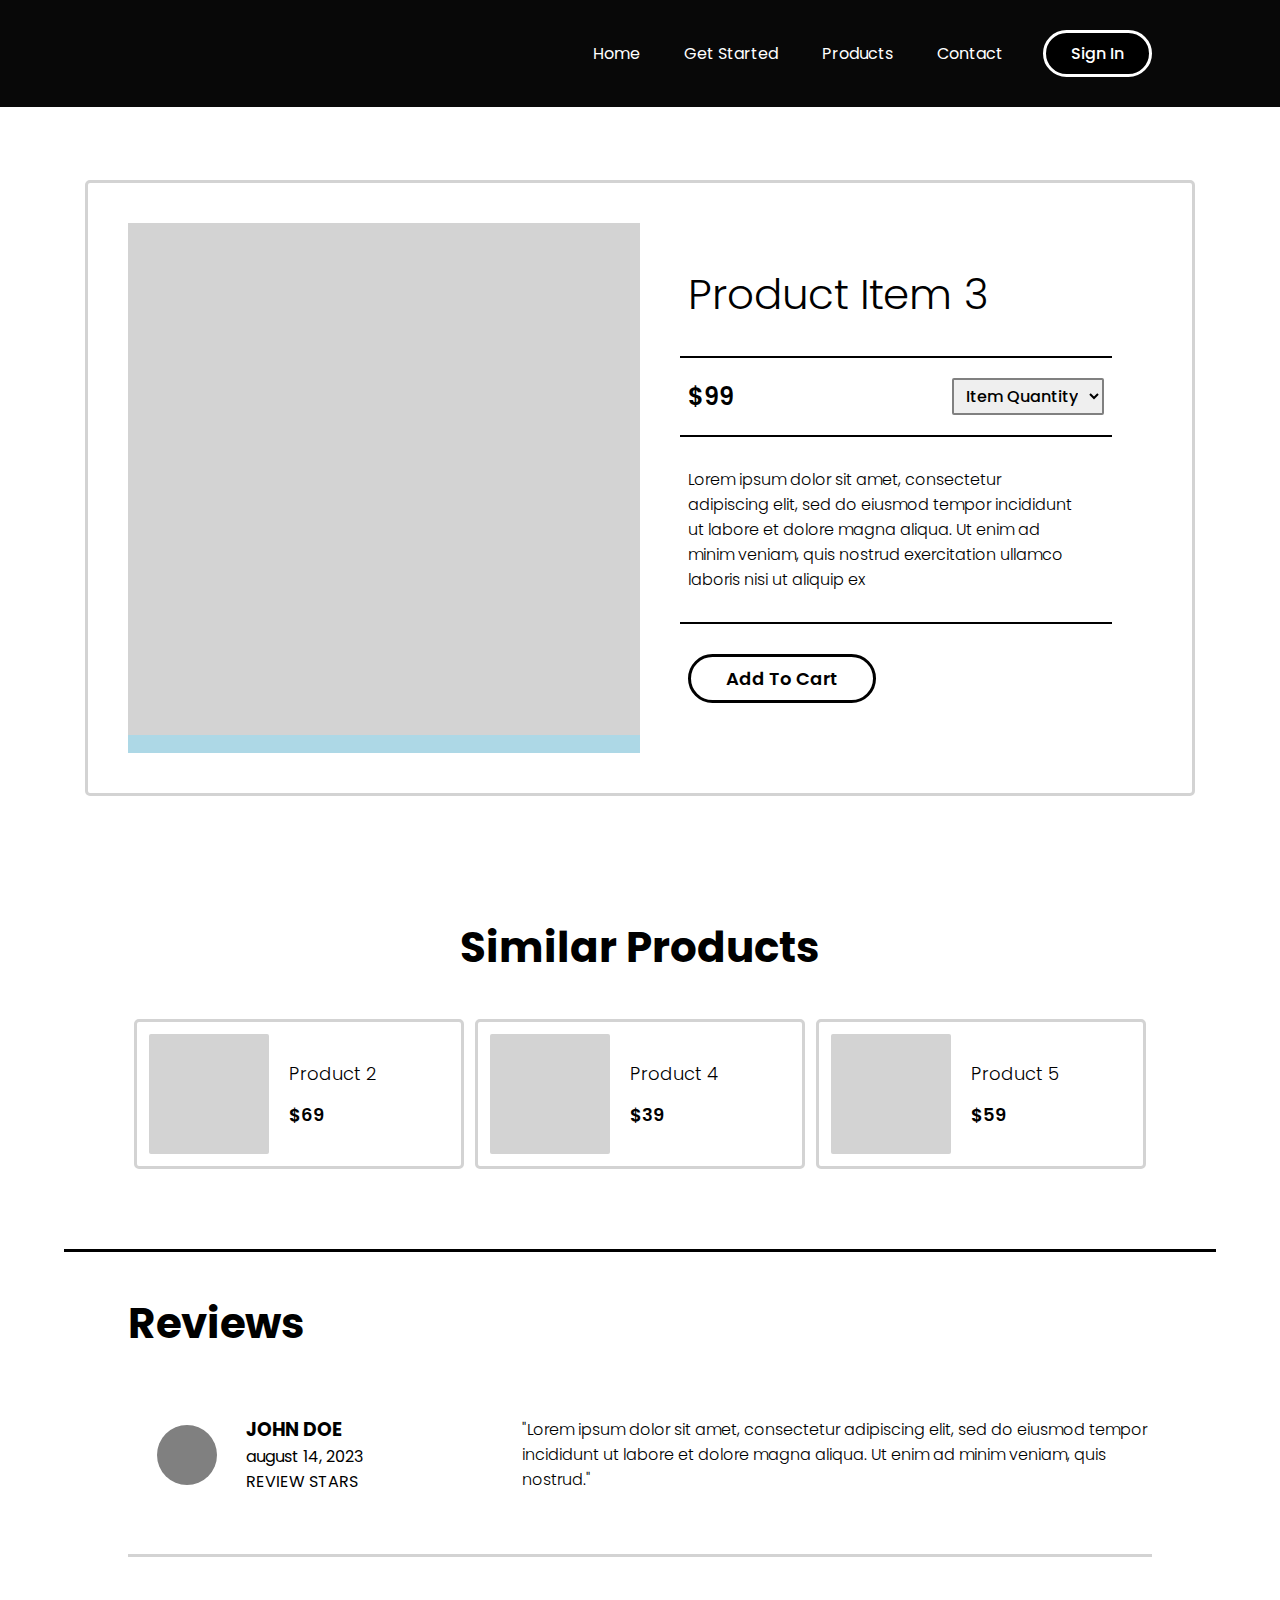
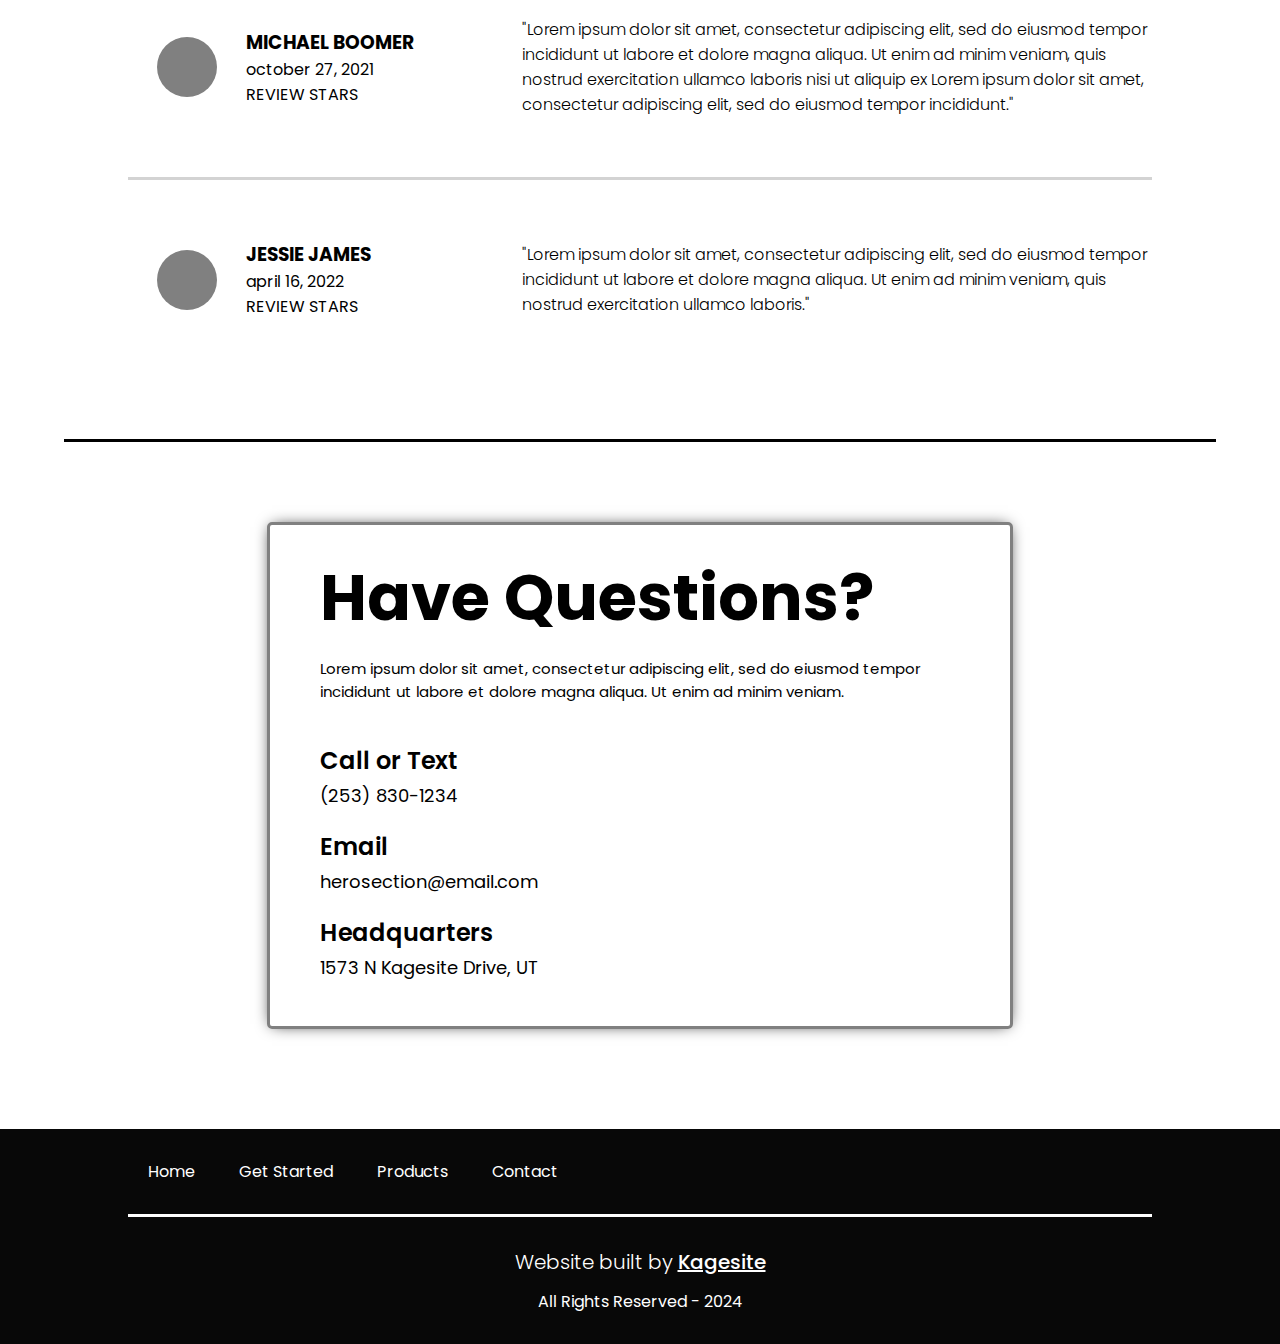
<file: product-item3.html>
<!DOCTYPE html>
<html>
<head>
  <title>Product Item 3</title>
  <link rel="stylesheet" href="product-page.css">
</head>

<body>
<div class="header-section">
  <div class="navbar">
    <ul>
      <li><a href="index.html">Home</a></li>
      <li><a href="getStarted.html">Get Started</a></li>
      <li><a href="products.html">Products</a></li>
      <li><a href="contact.html">Contact</a></li>
    </ul>
    <a href="sign-in-page.html"><button class="nav-sign-in">Sign In</button></a>
  </div>
</div>

<section id="product-item-section">
  <div class="product-section-container">
    <div class="product-grid">
      <div class="left-col">
        <div id="filler-square"></div>
      </div>

      <div class="right-col">
        <div class="col-content">
          <h1 class="product-name">Product Item 3</h1>
      <hr class="product-bar">
          <div class="product-model">
            <div class="cost-col">
              <p class="product-cost">$99</p>
            </div>
            <div class="quantity-col">
              <select name="quantity" id="quantity">
                <option value="select">Item Quantity</option>
                <option value="1">1</option>
                <option value="1">2</option>
                <option value="1">3</option>
              </select>
            </div>
          </div>
      <hr class="product-bar">
          <div class="product-desc">
            <p>Lorem ipsum dolor sit amet, consectetur adipiscing elit,
              sed do eiusmod tempor incididunt ut labore et dolore magna 
              aliqua. Ut enim ad minim veniam, quis nostrud exercitation
              ullamco laboris nisi ut aliquip ex
            </p>
          </div>
      <hr class="product-bar">
          <div class="product-button">
            <button>Add To Cart</button>
          </div>
        </div>
      </div>

    </div>
  </div>
</section>

<section id="similar-section">
  <div class="similar-container">
    <h2 class="section-title">Similar Products</h2>
    <div class="similar-grid">

      <a href="product-item2.html">
        <div class="similar-col">
          <div class="similar-left">
            <div id="similar-filler-square"></div>
          </div>
          <div class="similar-right">
            <h3>Product 2</h3>
            <p>$69</p>
          </div>
        </div>
      </a>

      <a href="product-item4.html">
        <div class="similar-col">
          <div class="similar-left">
            <div id="similar-filler-square"></div>
          </div>
          <div class="similar-right">
            <h3>Product 4</h3>
            <p>$39</p>
          </div>
        </div>
      </a>
      
      <a href="product-item5.html">
        <div class="similar-col">
          <div class="similar-left">
            <div id="similar-filler-square"></div>
          </div>
          <div class="similar-right">
            <h3>Product 5</h3>
            <p>$59</p>
          </div>
        </div>
      </a>
      
    </div>
  </div>
  <hr class="similar-bar">
</section>

<section id="reviews-section">
  <div class="reviews-container">
    <h2 class="reviews-section-title">Reviews </h2>
      <div class="reviews-row">
        <div class="review-left-col">
          <div class="review-icon">
            <span></span>
          </div>
          <div class="review-info">
            <h3>JOHN DOE</h3>
            <p>august 14, 2023</p>
            <p>REVIEW STARS</p>
          </div>
        </div>
        <div class="review-right-col">
          <p>"Lorem ipsum dolor sit amet, consectetur adipiscing elit,
            sed do eiusmod tempor incididunt ut labore et dolore magna 
            aliqua. Ut enim ad minim veniam, quis nostrud."</p>
        </div>
      </div>
    <hr class="review-bar">
      <div class="reviews-row">
        <div class="review-left-col">
          <div class="review-icon">
            <span></span>
          </div>
          <div class="review-info">
            <h3>MICHAEL BOOMER</h3>
            <p>october 27, 2021</p>
            <p>REVIEW STARS</p>
          </div>
        </div>
        <div class="review-right-col">
          <p>"Lorem ipsum dolor sit amet, consectetur adipiscing elit,
            sed do eiusmod tempor incididunt ut labore et dolore magna 
            aliqua. Ut enim ad minim veniam, quis nostrud exercitation
            ullamco laboris nisi ut aliquip ex
            Lorem ipsum dolor sit amet, consectetur adipiscing elit,
            sed do eiusmod tempor incididunt."</p>
        </div>
      </div>
    <hr class="review-bar">
      <div class="reviews-row">
        <div class="review-left-col">
          <div class="review-icon">
            <span></span>
          </div>
          <div class="review-info">
            <h3>JESSIE JAMES</h3>
            <p>april 16, 2022</p>
            <p>REVIEW STARS</p>
          </div>
        </div>
        <div class="review-right-col">
          <p>"Lorem ipsum dolor sit amet, consectetur adipiscing elit,
            sed do eiusmod tempor incididunt ut labore et dolore magna 
            aliqua. Ut enim ad minim veniam, quis nostrud exercitation
            ullamco laboris."</p>
        </div>
      </div>
  </div>
</section>

<hr class="similar-bar">

<section id="contact-section">
  <div class="contact-container">
    <div class="contact-section-title">
      <h2>Have Questions?</h2>
      <p>Lorem ipsum dolor sit amet, consectetur adipiscing elit,
        sed do eiusmod tempor incididunt ut labore et dolore magna 
        aliqua. Ut enim ad minim veniam.
      </p>
    </div>
    <div class="contact-info">
      <div class="info">
        <h3>Call or Text</h3>
        <p>(253) 830-1234</p>
      </div>
      <div class="info">
        <h3>Email</h3>
        <p>herosection@email.com</p>
      </div> 
      <div class="info">
        <h3>Headquarters</h3>
        <p>1573 N Kagesite Drive, UT</p>
      </div> 
    </div>
  </div>

</section>

<div class="footer-section">
  <div class="footer-navbar">
    <ul>
      <li><a href="index.html">Home</a></li>
      <li><a href="getStarted.html">Get Started</a></li>
      <li><a href="products.html">Products</a></li>
      <li><a href="contact.html">Contact</a></li>
    </ul>
  </div>
  <div class="trademark">
    <h4>Website built by <a href="">Kagesite</a></h4>
    <p>All Rights Reserved - 2024</p>
  </div>
</div>

</body>
</html>
</file>
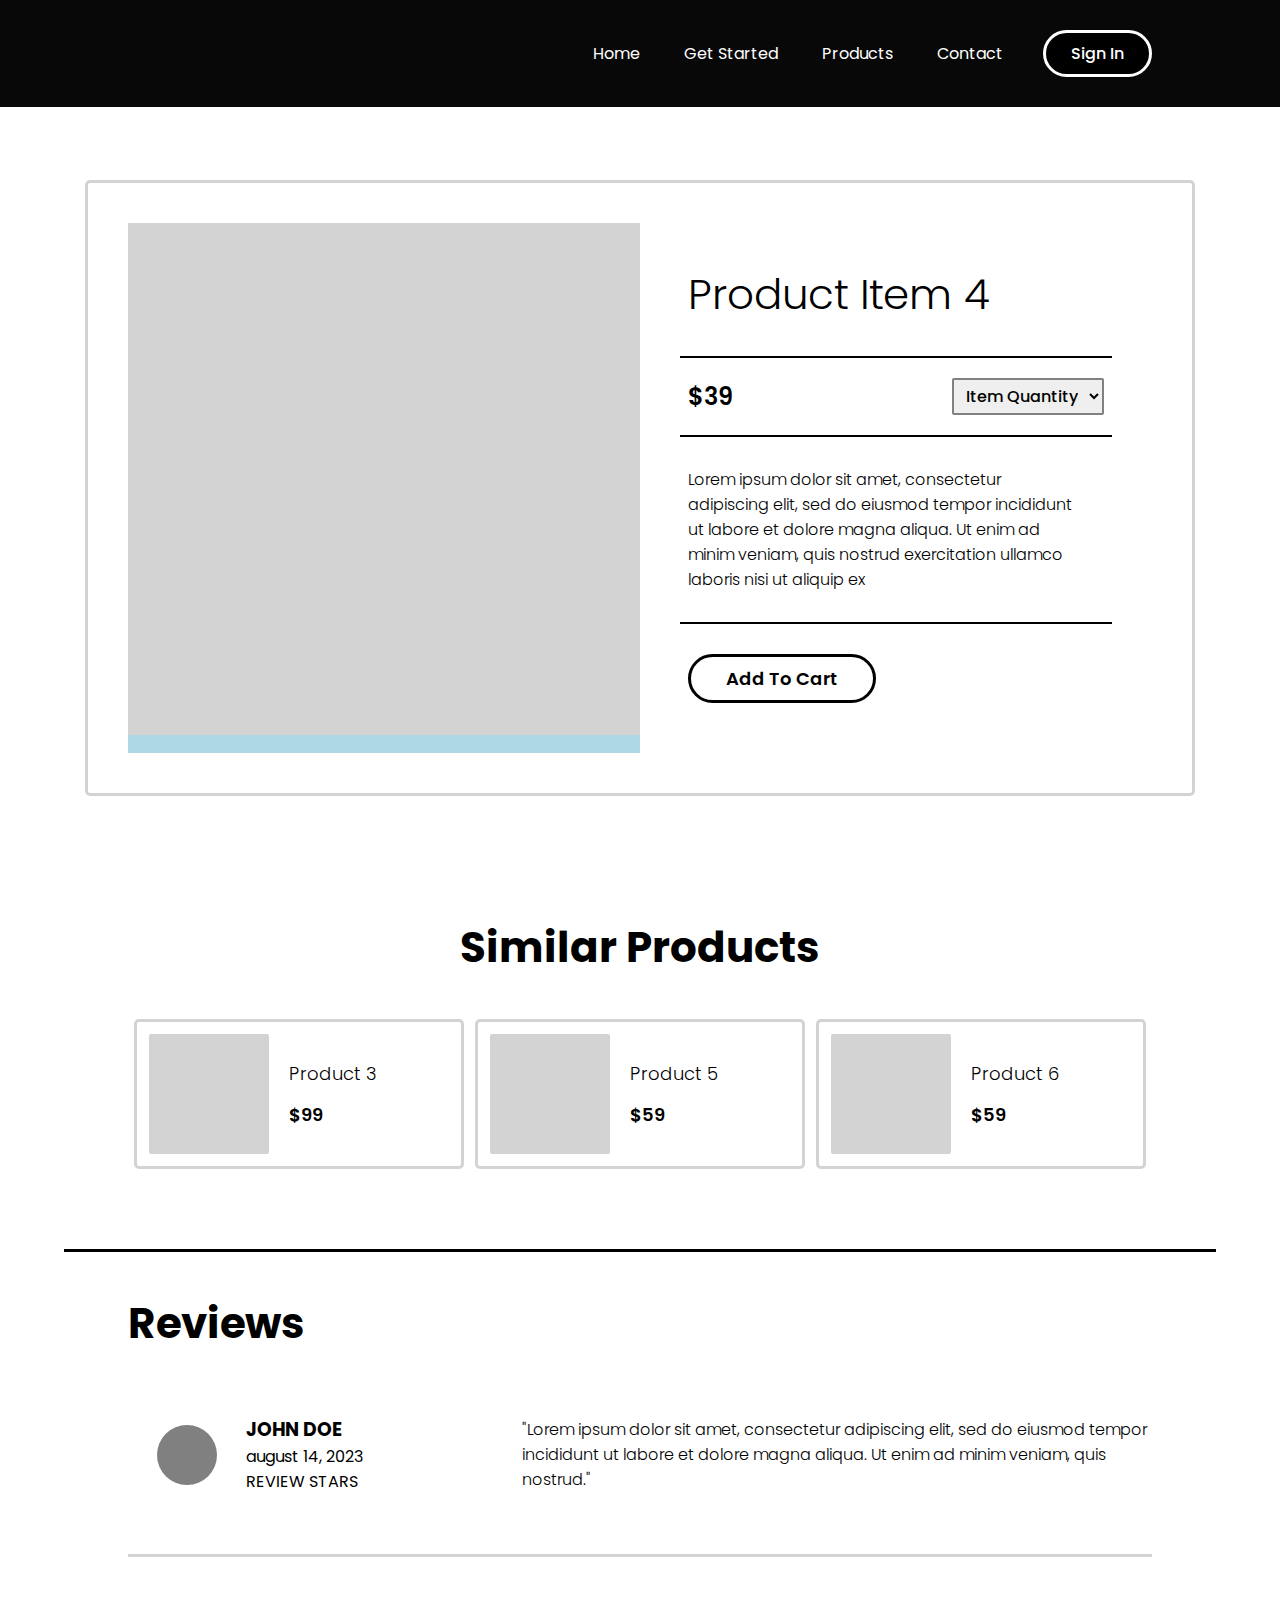
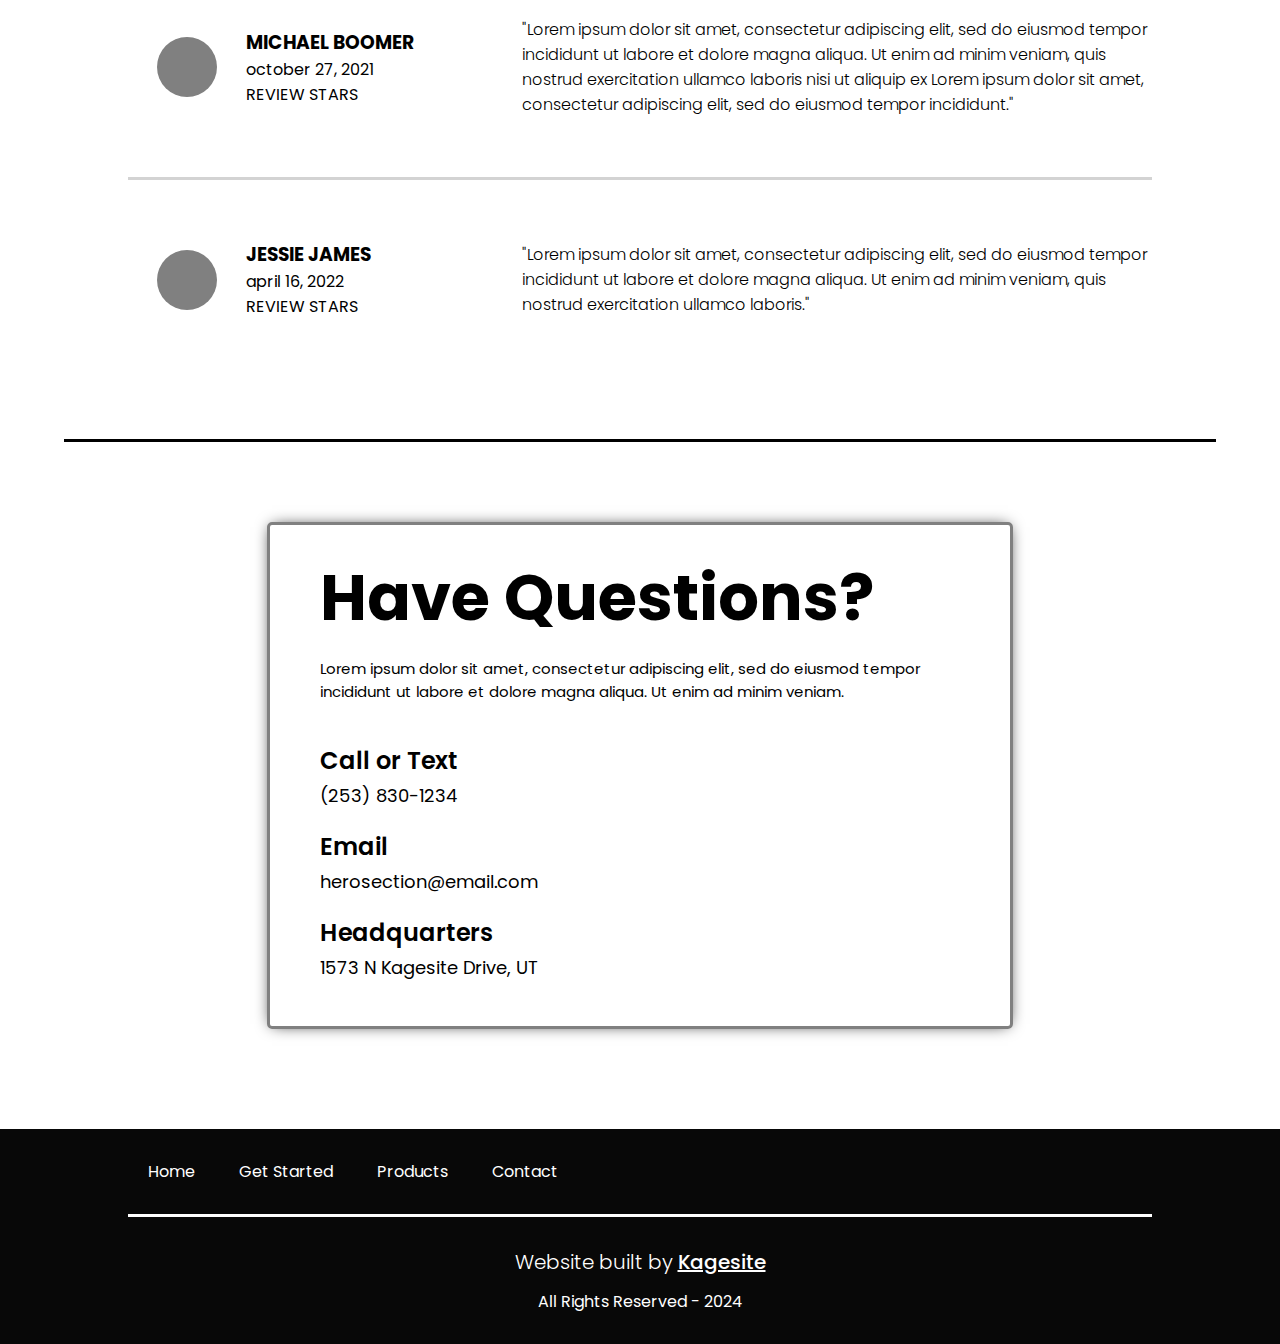
<file: product-item4.html>
<!DOCTYPE html>
<html>
<head>
  <title>Product Item 4</title>
  <link rel="stylesheet" href="product-page.css">
</head>

<body>
<div class="header-section">
  <div class="navbar">
    <ul>
      <li><a href="index.html">Home</a></li>
      <li><a href="getStarted.html">Get Started</a></li>
      <li><a href="products.html">Products</a></li>
      <li><a href="contact.html">Contact</a></li>
    </ul>
    <a href="sign-in-page.html"><button class="nav-sign-in">Sign In</button></a>
  </div>
</div>

<section id="product-item-section">
  <div class="product-section-container">
    <div class="product-grid">
      <div class="left-col">
        <div id="filler-square"></div>
      </div>

      <div class="right-col">
        <div class="col-content">
          <h1 class="product-name">Product Item 4</h1>
      <hr class="product-bar">
          <div class="product-model">
            <div class="cost-col">
              <p class="product-cost">$39</p>
            </div>
            <div class="quantity-col">
              <select name="quantity" id="quantity">
                <option value="select">Item Quantity</option>
                <option value="1">1</option>
                <option value="1">2</option>
                <option value="1">3</option>
              </select>
            </div>
          </div>
      <hr class="product-bar">
          <div class="product-desc">
            <p>Lorem ipsum dolor sit amet, consectetur adipiscing elit,
              sed do eiusmod tempor incididunt ut labore et dolore magna 
              aliqua. Ut enim ad minim veniam, quis nostrud exercitation
              ullamco laboris nisi ut aliquip ex
            </p>
          </div>
      <hr class="product-bar">
          <div class="product-button">
            <button>Add To Cart</button>
          </div>
        </div>
      </div>

    </div>
  </div>
</section>

<section id="similar-section">
  <div class="similar-container">
    <h2 class="section-title">Similar Products</h2>
    <div class="similar-grid">

      <a href="product-item3.html">
        <div class="similar-col">
          <div class="similar-left">
            <div id="similar-filler-square"></div>
          </div>
          <div class="similar-right">
            <h3>Product 3</h3>
            <p>$99</p>
          </div>
        </div>
      </a>

      <a href="product-item5.html">
        <div class="similar-col">
          <div class="similar-left">
            <div id="similar-filler-square"></div>
          </div>
          <div class="similar-right">
            <h3>Product 5</h3>
            <p>$59</p>
          </div>
        </div>
      </a>
      
      <a href="product-item6.html">
        <div class="similar-col">
          <div class="similar-left">
            <div id="similar-filler-square"></div>
          </div>
          <div class="similar-right">
            <h3>Product 6</h3>
            <p>$59</p>
          </div>
        </div>
      </a>
      
    </div>
  </div>
  <hr class="similar-bar">
</section>

<section id="reviews-section">
  <div class="reviews-container">
    <h2 class="reviews-section-title">Reviews </h2>
      <div class="reviews-row">
        <div class="review-left-col">
          <div class="review-icon">
            <span></span>
          </div>
          <div class="review-info">
            <h3>JOHN DOE</h3>
            <p>august 14, 2023</p>
            <p>REVIEW STARS</p>
          </div>
        </div>
        <div class="review-right-col">
          <p>"Lorem ipsum dolor sit amet, consectetur adipiscing elit,
            sed do eiusmod tempor incididunt ut labore et dolore magna 
            aliqua. Ut enim ad minim veniam, quis nostrud."</p>
        </div>
      </div>
    <hr class="review-bar">
      <div class="reviews-row">
        <div class="review-left-col">
          <div class="review-icon">
            <span></span>
          </div>
          <div class="review-info">
            <h3>MICHAEL BOOMER</h3>
            <p>october 27, 2021</p>
            <p>REVIEW STARS</p>
          </div>
        </div>
        <div class="review-right-col">
          <p>"Lorem ipsum dolor sit amet, consectetur adipiscing elit,
            sed do eiusmod tempor incididunt ut labore et dolore magna 
            aliqua. Ut enim ad minim veniam, quis nostrud exercitation
            ullamco laboris nisi ut aliquip ex
            Lorem ipsum dolor sit amet, consectetur adipiscing elit,
            sed do eiusmod tempor incididunt."</p>
        </div>
      </div>
    <hr class="review-bar">
      <div class="reviews-row">
        <div class="review-left-col">
          <div class="review-icon">
            <span></span>
          </div>
          <div class="review-info">
            <h3>JESSIE JAMES</h3>
            <p>april 16, 2022</p>
            <p>REVIEW STARS</p>
          </div>
        </div>
        <div class="review-right-col">
          <p>"Lorem ipsum dolor sit amet, consectetur adipiscing elit,
            sed do eiusmod tempor incididunt ut labore et dolore magna 
            aliqua. Ut enim ad minim veniam, quis nostrud exercitation
            ullamco laboris."</p>
        </div>
      </div>
  </div>
</section>

<hr class="similar-bar">

<section id="contact-section">
  <div class="contact-container">
    <div class="contact-section-title">
      <h2>Have Questions?</h2>
      <p>Lorem ipsum dolor sit amet, consectetur adipiscing elit,
        sed do eiusmod tempor incididunt ut labore et dolore magna 
        aliqua. Ut enim ad minim veniam.
      </p>
    </div>
    <div class="contact-info">
      <div class="info">
        <h3>Call or Text</h3>
        <p>(253) 830-1234</p>
      </div>
      <div class="info">
        <h3>Email</h3>
        <p>herosection@email.com</p>
      </div> 
      <div class="info">
        <h3>Headquarters</h3>
        <p>1573 N Kagesite Drive, UT</p>
      </div> 
    </div>
  </div>

</section>

<div class="footer-section">
  <div class="footer-navbar">
    <ul>
      <li><a href="index.html">Home</a></li>
      <li><a href="getStarted.html">Get Started</a></li>
      <li><a href="products.html">Products</a></li>
      <li><a href="contact.html">Contact</a></li>
    </ul>
  </div>
  <div class="trademark">
    <h4>Website built by <a href="">Kagesite</a></h4>
    <p>All Rights Reserved - 2024</p>
  </div>
</div>

</body>
</html>
</file>
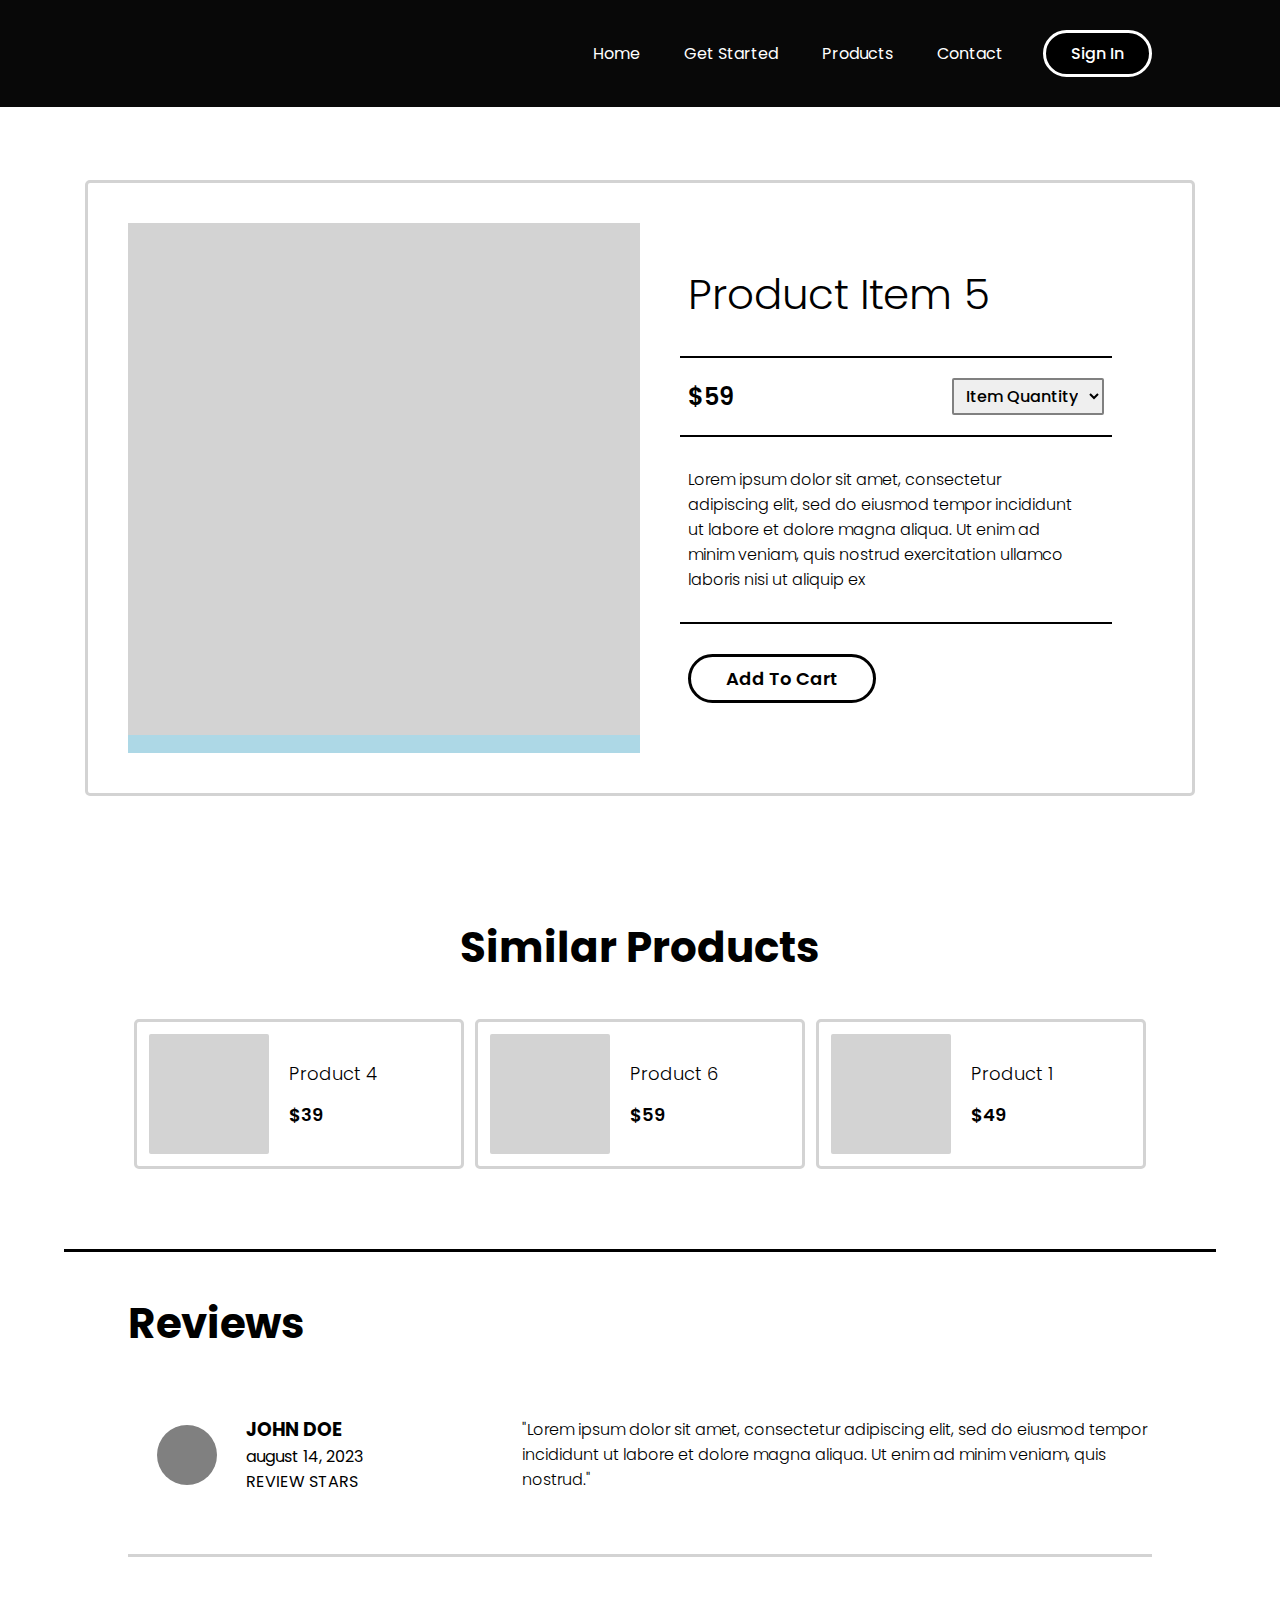
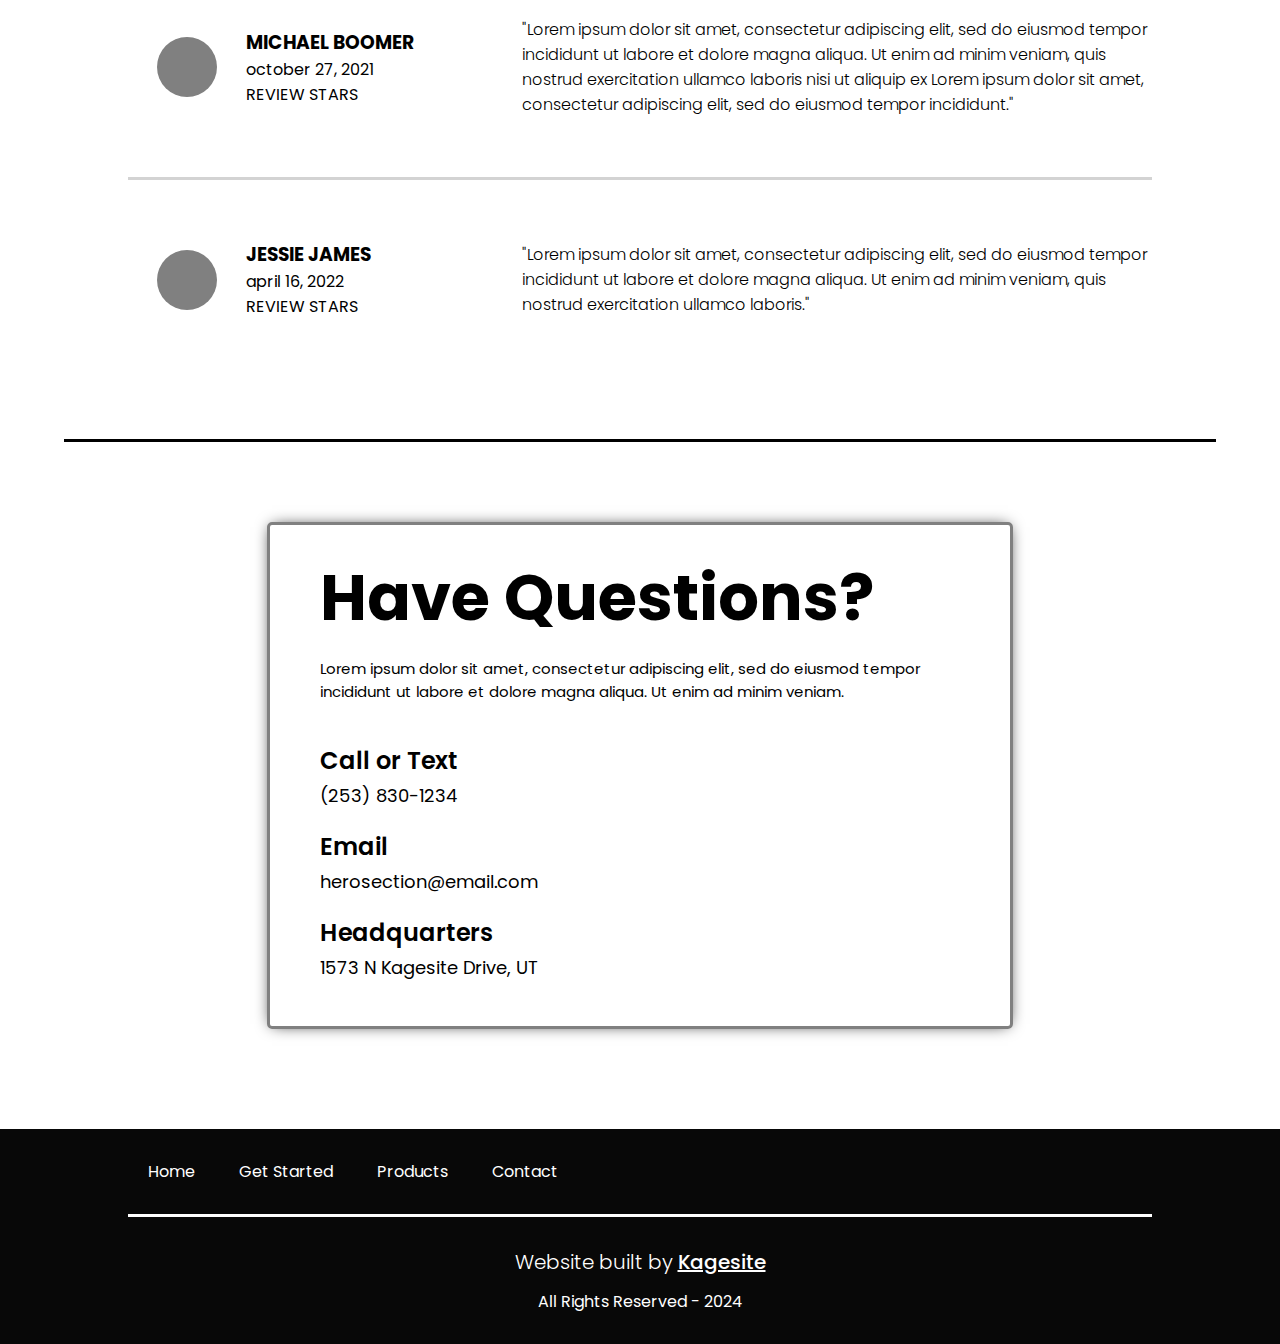
<file: product-item5.html>
<!DOCTYPE html>
<html>
<head>
  <title>Product Item 5</title>
  <link rel="stylesheet" href="product-page.css">
</head>

<body>
<div class="header-section">
  <div class="navbar">
    <ul>
      <li><a href="index.html">Home</a></li>
      <li><a href="getStarted.html">Get Started</a></li>
      <li><a href="products.html">Products</a></li>
      <li><a href="contact.html">Contact</a></li>
    </ul>
    <a href="sign-in-page.html"><button class="nav-sign-in">Sign In</button></a>
  </div>
</div>

<section id="product-item-section">
  <div class="product-section-container">
    <div class="product-grid">
      <div class="left-col">
        <div id="filler-square"></div>
      </div>

      <div class="right-col">
        <div class="col-content">
          <h1 class="product-name">Product Item 5</h1>
      <hr class="product-bar">
          <div class="product-model">
            <div class="cost-col">
              <p class="product-cost">$59</p>
            </div>
            <div class="quantity-col">
              <select name="quantity" id="quantity">
                <option value="select">Item Quantity</option>
                <option value="1">1</option>
                <option value="1">2</option>
                <option value="1">3</option>
              </select>
            </div>
          </div>
      <hr class="product-bar">
          <div class="product-desc">
            <p>Lorem ipsum dolor sit amet, consectetur adipiscing elit,
              sed do eiusmod tempor incididunt ut labore et dolore magna 
              aliqua. Ut enim ad minim veniam, quis nostrud exercitation
              ullamco laboris nisi ut aliquip ex
            </p>
          </div>
      <hr class="product-bar">
          <div class="product-button">
            <button>Add To Cart</button>
          </div>
        </div>
      </div>

    </div>
  </div>
</section>

<section id="similar-section">
  <div class="similar-container">
    <h2 class="section-title">Similar Products</h2>
    <div class="similar-grid">

      <a href="product-item4.html">
        <div class="similar-col">
          <div class="similar-left">
            <div id="similar-filler-square"></div>
          </div>
          <div class="similar-right">
            <h3>Product 4</h3>
            <p>$39</p>
          </div>
        </div>
      </a>

      <a href="product-item6.html">
        <div class="similar-col">
          <div class="similar-left">
            <div id="similar-filler-square"></div>
          </div>
          <div class="similar-right">
            <h3>Product 6</h3>
            <p>$59</p>
          </div>
        </div>
      </a>
      
      <a href="product-item1.html">
        <div class="similar-col">
          <div class="similar-left">
            <div id="similar-filler-square"></div>
          </div>
          <div class="similar-right">
            <h3>Product 1</h3>
            <p>$49</p>
          </div>
        </div>
      </a>
      
    </div>
  </div>
  <hr class="similar-bar">
</section>

<section id="reviews-section">
  <div class="reviews-container">
    <h2 class="reviews-section-title">Reviews </h2>
      <div class="reviews-row">
        <div class="review-left-col">
          <div class="review-icon">
            <span></span>
          </div>
          <div class="review-info">
            <h3>JOHN DOE</h3>
            <p>august 14, 2023</p>
            <p>REVIEW STARS</p>
          </div>
        </div>
        <div class="review-right-col">
          <p>"Lorem ipsum dolor sit amet, consectetur adipiscing elit,
            sed do eiusmod tempor incididunt ut labore et dolore magna 
            aliqua. Ut enim ad minim veniam, quis nostrud."</p>
        </div>
      </div>
    <hr class="review-bar">
      <div class="reviews-row">
        <div class="review-left-col">
          <div class="review-icon">
            <span></span>
          </div>
          <div class="review-info">
            <h3>MICHAEL BOOMER</h3>
            <p>october 27, 2021</p>
            <p>REVIEW STARS</p>
          </div>
        </div>
        <div class="review-right-col">
          <p>"Lorem ipsum dolor sit amet, consectetur adipiscing elit,
            sed do eiusmod tempor incididunt ut labore et dolore magna 
            aliqua. Ut enim ad minim veniam, quis nostrud exercitation
            ullamco laboris nisi ut aliquip ex
            Lorem ipsum dolor sit amet, consectetur adipiscing elit,
            sed do eiusmod tempor incididunt."</p>
        </div>
      </div>
    <hr class="review-bar">
      <div class="reviews-row">
        <div class="review-left-col">
          <div class="review-icon">
            <span></span>
          </div>
          <div class="review-info">
            <h3>JESSIE JAMES</h3>
            <p>april 16, 2022</p>
            <p>REVIEW STARS</p>
          </div>
        </div>
        <div class="review-right-col">
          <p>"Lorem ipsum dolor sit amet, consectetur adipiscing elit,
            sed do eiusmod tempor incididunt ut labore et dolore magna 
            aliqua. Ut enim ad minim veniam, quis nostrud exercitation
            ullamco laboris."</p>
        </div>
      </div>
  </div>
</section>

<hr class="similar-bar">

<section id="contact-section">
  <div class="contact-container">
    <div class="contact-section-title">
      <h2>Have Questions?</h2>
      <p>Lorem ipsum dolor sit amet, consectetur adipiscing elit,
        sed do eiusmod tempor incididunt ut labore et dolore magna 
        aliqua. Ut enim ad minim veniam.
      </p>
    </div>
    <div class="contact-info">
      <div class="info">
        <h3>Call or Text</h3>
        <p>(253) 830-1234</p>
      </div>
      <div class="info">
        <h3>Email</h3>
        <p>herosection@email.com</p>
      </div> 
      <div class="info">
        <h3>Headquarters</h3>
        <p>1573 N Kagesite Drive, UT</p>
      </div> 
    </div>
  </div>

</section>











<div class="footer-section">
  <div class="footer-navbar">
    <ul>
      <li><a href="index.html">Home</a></li>
      <li><a href="getStarted.html">Get Started</a></li>
      <li><a href="products.html">Products</a></li>
      <li><a href="contact.html">Contact</a></li>
    </ul>
  </div>
  <div class="trademark">
    <h4>Website built by <a href="">Kagesite</a></h4>
    <p>All Rights Reserved - 2024</p>
  </div>
</div>

</body>
</html>
</file>
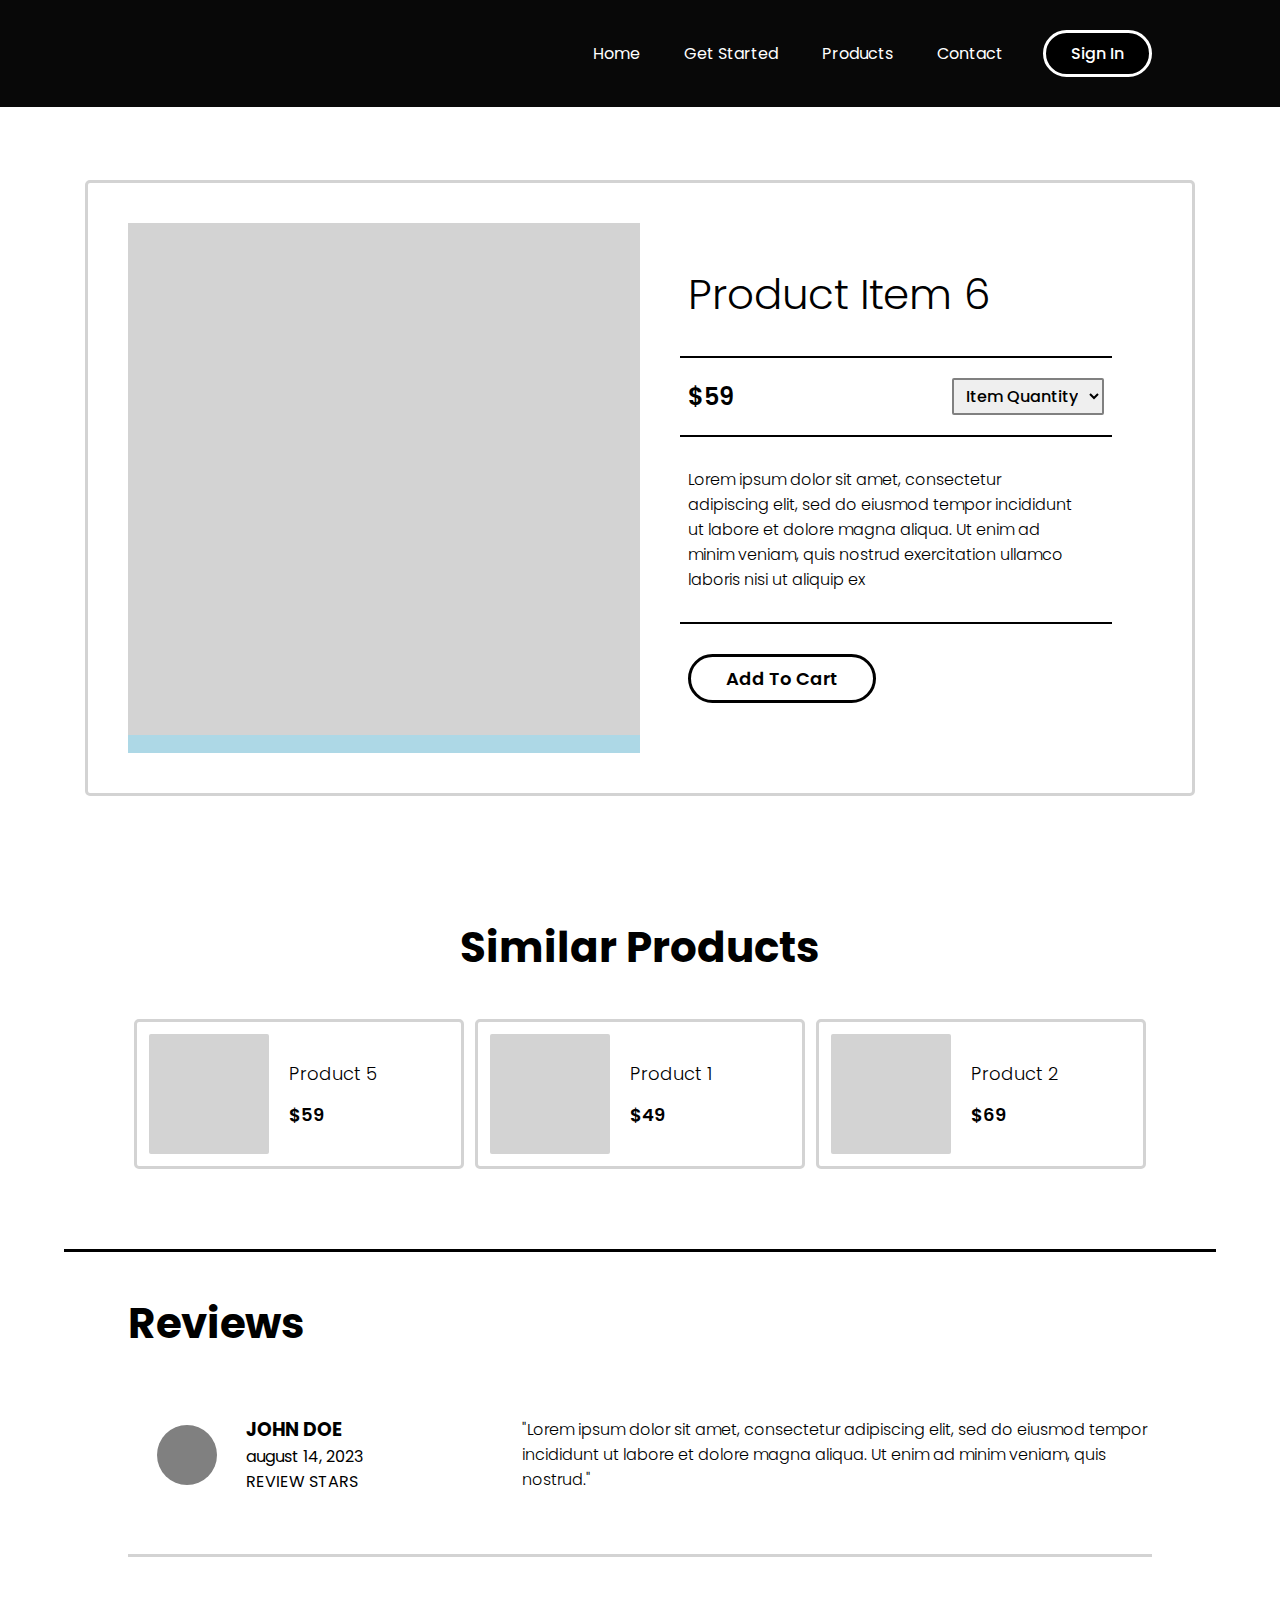
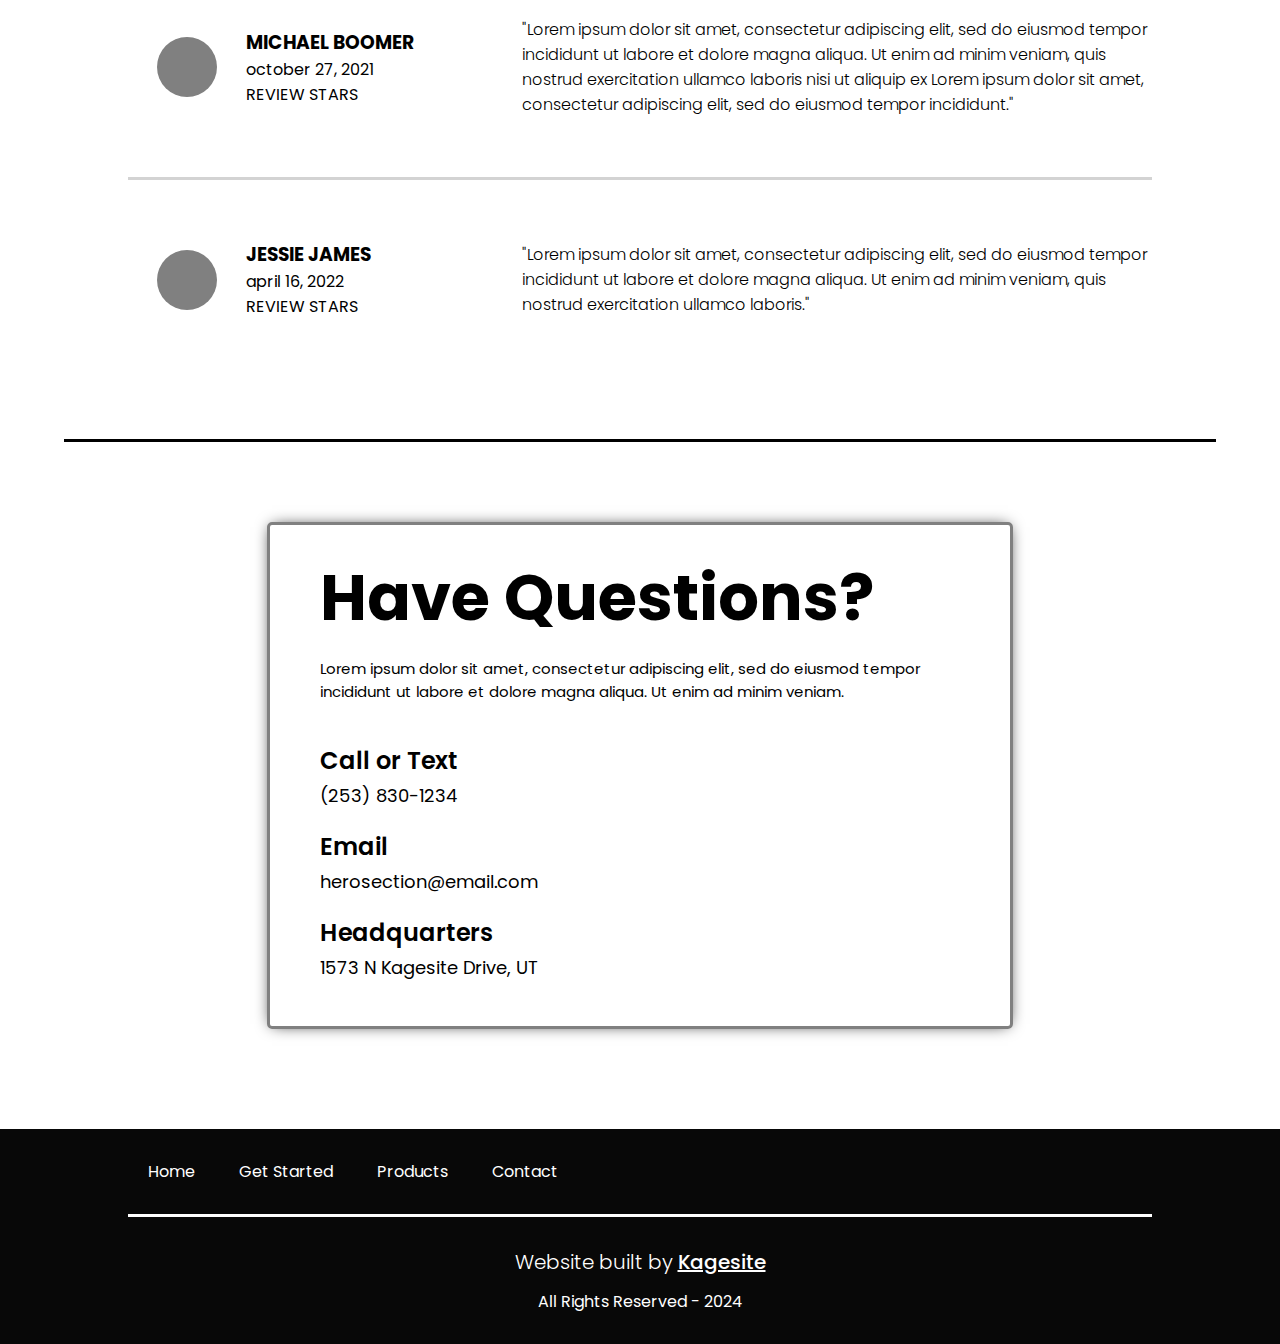
<file: product-item6.html>
<!DOCTYPE html>
<html>
<head>
  <title>Product Item 6</title>
  <link rel="stylesheet" href="product-page.css">
</head>

<body>
<div class="header-section">
  <div class="navbar">
    <ul>
      <li><a href="index.html">Home</a></li>
      <li><a href="getStarted.html">Get Started</a></li>
      <li><a href="products.html">Products</a></li>
      <li><a href="contact.html">Contact</a></li>
    </ul>
    <a href="sign-in-page.html"><button class="nav-sign-in">Sign In</button></a>
  </div>
</div>

<section id="product-item-section">
  <div class="product-section-container">
    <div class="product-grid">
      <div class="left-col">
        <div id="filler-square"></div>
      </div>

      <div class="right-col">
        <div class="col-content">
          <h1 class="product-name">Product Item 6</h1>
      <hr class="product-bar">
          <div class="product-model">
            <div class="cost-col">
              <p class="product-cost">$59</p>
            </div>
            <div class="quantity-col">
              <select name="quantity" id="quantity">
                <option value="select">Item Quantity</option>
                <option value="1">1</option>
                <option value="1">2</option>
                <option value="1">3</option>
              </select>
            </div>
          </div>
      <hr class="product-bar">
          <div class="product-desc">
            <p>Lorem ipsum dolor sit amet, consectetur adipiscing elit,
              sed do eiusmod tempor incididunt ut labore et dolore magna 
              aliqua. Ut enim ad minim veniam, quis nostrud exercitation
              ullamco laboris nisi ut aliquip ex
            </p>
          </div>
      <hr class="product-bar">
          <div class="product-button">
            <button>Add To Cart</button>
          </div>
        </div>
      </div>

    </div>
  </div>
</section>

<section id="similar-section">
  <div class="similar-container">
    <h2 class="section-title">Similar Products</h2>
    <div class="similar-grid">

      <a href="product-item5.html">
        <div class="similar-col">
          <div class="similar-left">
            <div id="similar-filler-square"></div>
          </div>
          <div class="similar-right">
            <h3>Product 5</h3>
            <p>$59</p>
          </div>
        </div>
      </a>

      <a href="product-item1.html">
        <div class="similar-col">
          <div class="similar-left">
            <div id="similar-filler-square"></div>
          </div>
          <div class="similar-right">
            <h3>Product 1</h3>
            <p>$49</p>
          </div>
        </div>
      </a>
      
      <a href="product-item2.html">
        <div class="similar-col">
          <div class="similar-left">
            <div id="similar-filler-square"></div>
          </div>
          <div class="similar-right">
            <h3>Product 2</h3>
            <p>$69</p>
          </div>
        </div>
      </a>
      
    </div>
  </div>
  <hr class="similar-bar">
</section>

<section id="reviews-section">
  <div class="reviews-container">
    <h2 class="reviews-section-title">Reviews </h2>
      <div class="reviews-row">
        <div class="review-left-col">
          <div class="review-icon">
            <span></span>
          </div>
          <div class="review-info">
            <h3>JOHN DOE</h3>
            <p>august 14, 2023</p>
            <p>REVIEW STARS</p>
          </div>
        </div>
        <div class="review-right-col">
          <p>"Lorem ipsum dolor sit amet, consectetur adipiscing elit,
            sed do eiusmod tempor incididunt ut labore et dolore magna 
            aliqua. Ut enim ad minim veniam, quis nostrud."</p>
        </div>
      </div>
    <hr class="review-bar">
      <div class="reviews-row">
        <div class="review-left-col">
          <div class="review-icon">
            <span></span>
          </div>
          <div class="review-info">
            <h3>MICHAEL BOOMER</h3>
            <p>october 27, 2021</p>
            <p>REVIEW STARS</p>
          </div>
        </div>
        <div class="review-right-col">
          <p>"Lorem ipsum dolor sit amet, consectetur adipiscing elit,
            sed do eiusmod tempor incididunt ut labore et dolore magna 
            aliqua. Ut enim ad minim veniam, quis nostrud exercitation
            ullamco laboris nisi ut aliquip ex
            Lorem ipsum dolor sit amet, consectetur adipiscing elit,
            sed do eiusmod tempor incididunt."</p>
        </div>
      </div>
    <hr class="review-bar">
      <div class="reviews-row">
        <div class="review-left-col">
          <div class="review-icon">
            <span></span>
          </div>
          <div class="review-info">
            <h3>JESSIE JAMES</h3>
            <p>april 16, 2022</p>
            <p>REVIEW STARS</p>
          </div>
        </div>
        <div class="review-right-col">
          <p>"Lorem ipsum dolor sit amet, consectetur adipiscing elit,
            sed do eiusmod tempor incididunt ut labore et dolore magna 
            aliqua. Ut enim ad minim veniam, quis nostrud exercitation
            ullamco laboris."</p>
        </div>
      </div>
  </div>
</section>

<hr class="similar-bar">

<section id="contact-section">
  <div class="contact-container">
    <div class="contact-section-title">
      <h2>Have Questions?</h2>
      <p>Lorem ipsum dolor sit amet, consectetur adipiscing elit,
        sed do eiusmod tempor incididunt ut labore et dolore magna 
        aliqua. Ut enim ad minim veniam.
      </p>
    </div>
    <div class="contact-info">
      <div class="info">
        <h3>Call or Text</h3>
        <p>(253) 830-1234</p>
      </div>
      <div class="info">
        <h3>Email</h3>
        <p>herosection@email.com</p>
      </div> 
      <div class="info">
        <h3>Headquarters</h3>
        <p>1573 N Kagesite Drive, UT</p>
      </div> 
    </div>
  </div>

</section>

<div class="footer-section">
  <div class="footer-navbar">
    <ul>
      <li><a href="index.html">Home</a></li>
      <li><a href="getStarted.html">Get Started</a></li>
      <li><a href="products.html">Products</a></li>
      <li><a href="contact.html">Contact</a></li>
    </ul>
  </div>
  <div class="trademark">
    <h4>Website built by <a href="">Kagesite</a></h4>
    <p>All Rights Reserved - 2024</p>
  </div>
</div>

</body>
</html>
</file>
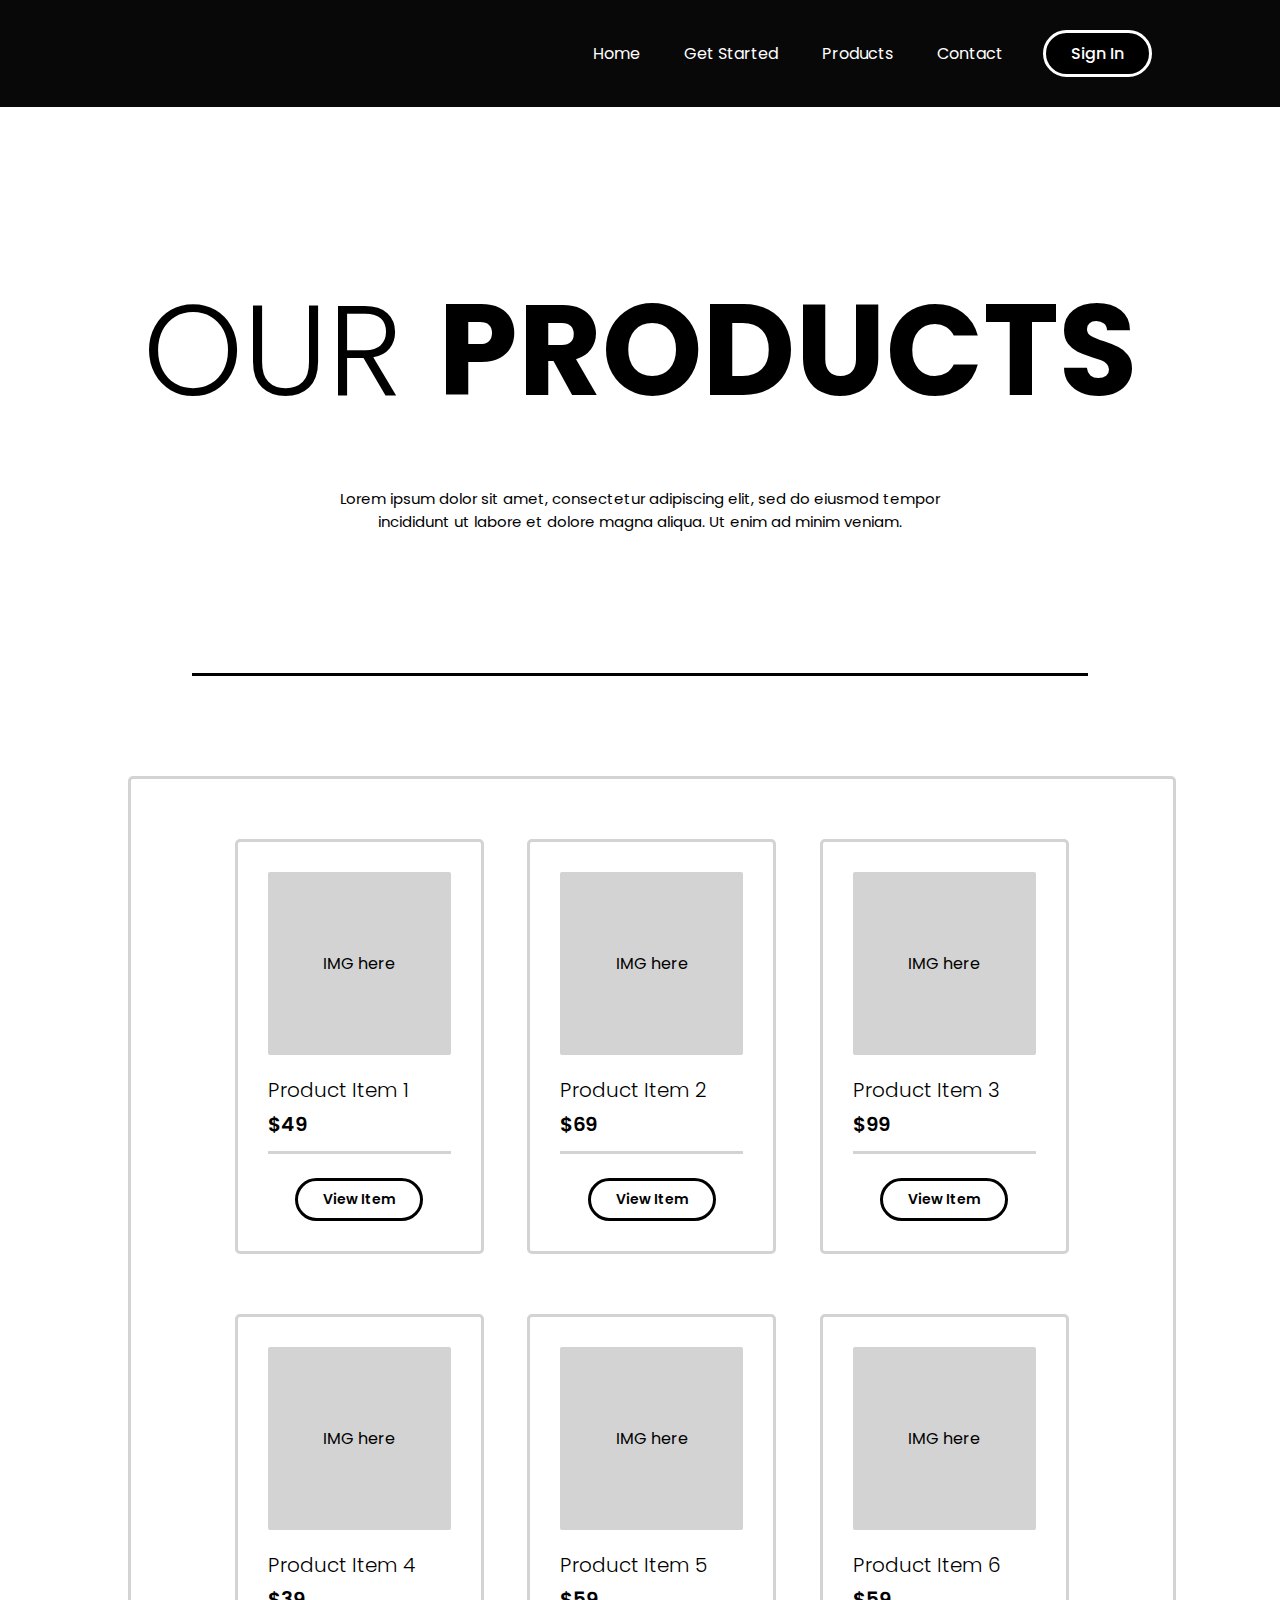
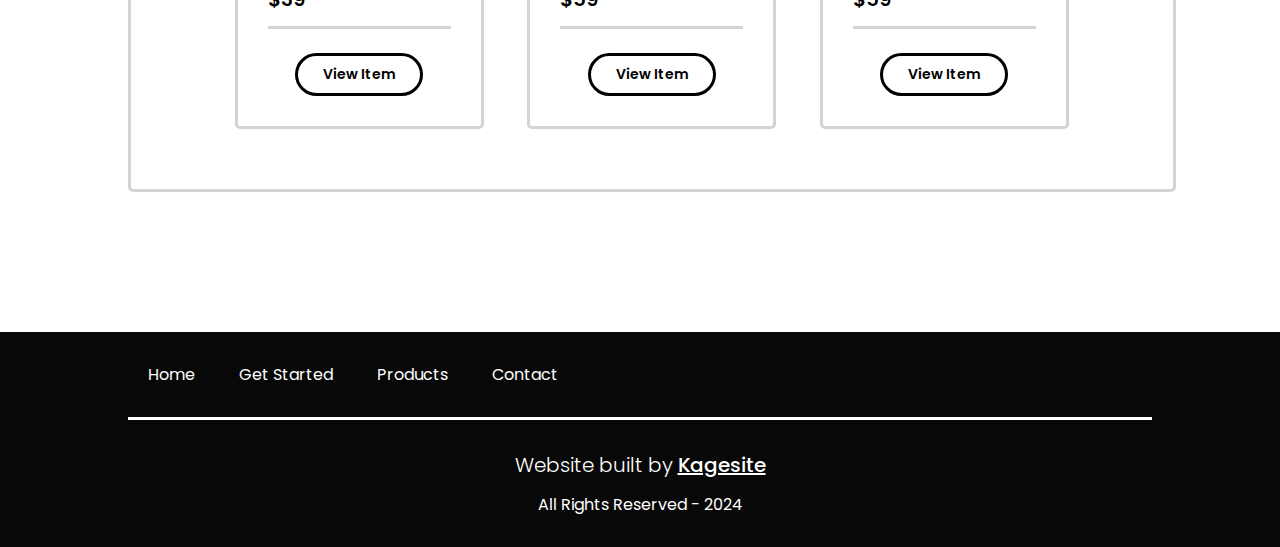
<file: products.html>
<!DOCTYPE html>
<html>
<head>
  <title>Products</title>
  <link rel="stylesheet" href="products.css">
</head>

<body>
<div class="header-section">
  <div class="navbar">
    <ul>
      <li><a href="index.html">Home</a></li>
      <li><a href="getStarted.html">Get Started</a></li>
      <li><a href="products.html">Products</a></li>
      <li><a href="contact.html">Contact</a></li>
    </ul>
    <a href="sign-in-page.html"><button class="nav-sign-in">Sign In</button></a>
  </div>
</div>

<section id="hero-section">
  <div class="hero-title">
    <h1><span>OUR </span> PRODUCTS</h1>
  </div>
  <div class="hero-desc">
    <p>Lorem ipsum dolor sit amet, consectetur adipiscing elit,
      sed do eiusmod tempor incididunt ut labore et dolore magna 
      aliqua. Ut enim ad minim veniam.
    </p>
  </div>
</section>

<div id="hero-bar-section">
  <hr class="hero-bar">
</div>

<section id="products-section">
  <div class="products-container">
    <div class="product-card-container">
      <div class="product-grid">
        <div class="product-card">
          <div id="filler-square"><p>IMG here</p></div>
          <div class="product-info">
            <h3>Product Item 1</h3>
            <p>$49</p>
          </div>
          <hr>
          <a href="product-item1.html"><button class="add-to-cart">View Item</button></a>
        </div>
        <div class="product-card">
          <div id="filler-square"><p>IMG here</p></div>
          <div class="product-info">
            <h3>Product Item 2</h3>
            <p>$69</p>
          </div>
          <hr>
          <a href="product-item2.html"><button class="add-to-cart">View Item</button></a>
        </div>
        <div class="product-card">
          <div id="filler-square"><p>IMG here</p></div>
          <div class="product-info">
            <h3>Product Item 3</h3>
            <p>$99</p>
          </div>
          <hr>
          <a href="product-item3.html"><button class="add-to-cart">View Item</button></a>
        </div>
        <div class="product-card">
          <div id="filler-square"><p>IMG here</p></div>
          <div class="product-info">
            <h3>Product Item 4</h3>
            <p>$39</p>
          </div>
          <hr>
          <a href="product-item4.html"><button class="add-to-cart">View Item</button></a>
        </div>
        <div class="product-card">
          <div id="filler-square"><p>IMG here</p></div>
          <div class="product-info">
            <h3>Product Item 5</h3>
            <p>$59</p>
          </div>
          <hr>
          <a href="product-item5.html"><button class="add-to-cart">View Item</button></a>
        </div>
        <div class="product-card">
          <div id="filler-square"><p>IMG here</p></div>
          <div class="product-info">
            <h3>Product Item 6</h3>
            <p>$59</p>
          </div>
          <hr>
          <a href="product-item6.html"><button class="add-to-cart">View Item</button></a>
        </div>

      </div>
    </div>
</section>

<div class="footer-section">
  <div class="footer-navbar">
    <ul>
      <li><a href="index.html">Home</a></li>
      <li><a href="getStarted.html">Get Started</a></li>
      <li><a href="products.html">Products</a></li>
      <li><a href="contact.html">Contact</a></li>
    </ul>
  </div>
  <div class="trademark">
    <h4>Website built by <a href="">Kagesite</a></h4>
    <p>All Rights Reserved - 2024</p>
  </div>
</div>

</body>
</html>
</file>
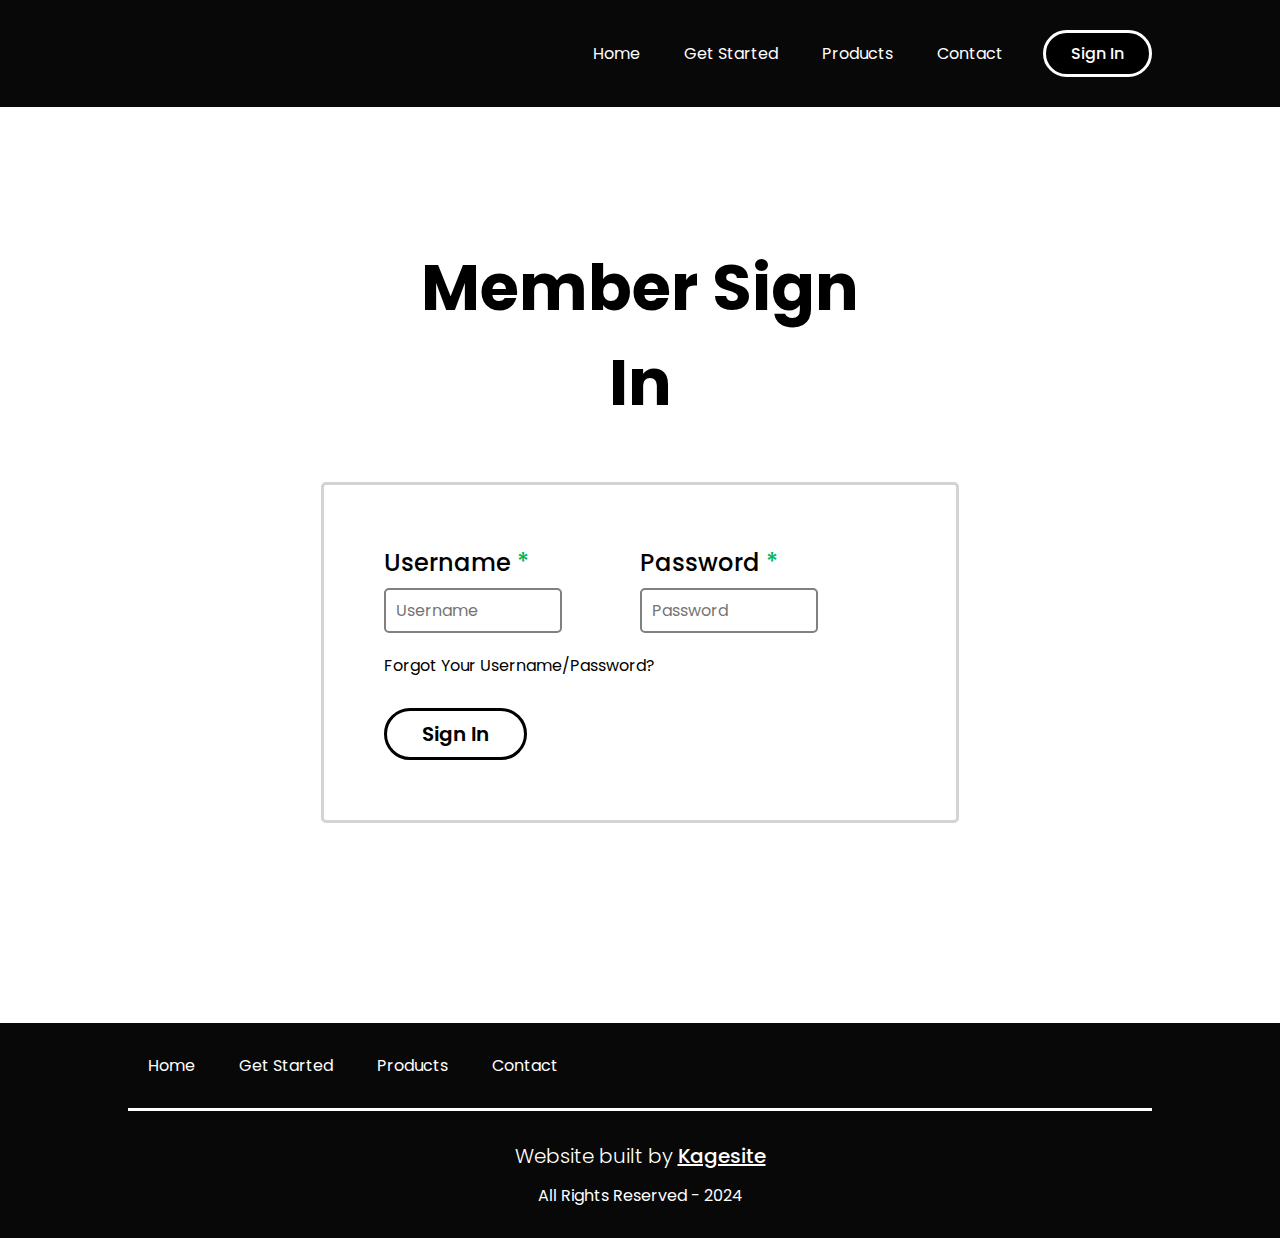
<file: sign-in-page.html>
<!DOCTYPE html>
<html>
<head>
  <title>Member Sign In</title>
  <link rel="stylesheet" href="sign-in-page.css">
</head>

<body>
<div class="header-section">
  <div class="navbar">
    <ul>
      <li><a href="index.html">Home</a></li>
      <li><a href="getStarted.html">Get Started</a></li>
      <li><a href="products.html">Products</a></li>
      <li><a href="contact.html">Contact</a></li>
    </ul>
    <a href=""><button class="nav-sign-in">Sign In</button></a>
  </div>
</div>

<section id="member-section">
  <div class="member-container">
    <div class="member-section-title">
      <h2>Member Sign In</h2>
    </div>
    <div class="member-form-container">
      <div class="form-grid">
        <div class="form-input">
          <h3 class="input-title">Username <span>*</span></h3>
          <input type="text"  placeholder="Username" required>
        </div>
        <div class="form-input">
          <h3 class="input-title">Password <span>*</span></h3>
          <input type="password" placeholder="Password" required>
        </div>
      </div>
      <div class="forgot-password">
        <p><a href="">Forgot Your Username/Password?</a></p>
      </div>
      <div class="form-btn">
        <a href=""><button>Sign In</button></a>
      </div>
    </div>
  </div>
</section>

<div class="footer-section">
  <div class="footer-navbar">
    <ul>
      <li><a href="index.html">Home</a></li>
      <li><a href="getStarted.html">Get Started</a></li>
      <li><a href="products.html">Products</a></li>
      <li><a href="contact.html">Contact</a></li>
    </ul>
  </div>
  <div class="trademark">
    <h4>Website built by <a href="">Kagesite</a></h4>
    <p>All Rights Reserved - 2024</p>
  </div>
</div>

</body>
</html>
</file>
<file: style.css>
/* GOOGLE FONT IMPORTS*/
@import url('https://fonts.googleapis.com/css2?family=Poppins:wght@100;200;300;400;500;600;700&display=swap');

* {
  margin: 0;
  padding: 0;
  font-family: 'Poppins', sans-serif;
}

::selection {
  background: teal;
  color: white;
}


/* ----- HEADER SECTION ----- */
.header-section {
  width: 100%;
  background: #080808;
  z-index: 100;
  position: fixed;
  top: 0;
  left: 0;
  border-bottom: 3px solid white;
}

.navbar {
  width: 80%;
  margin: auto;
  padding: 30px 0;
  display: flex;
  align-items: center;
  justify-content: right;
}

.navbar ul li {
  list-style: none;
  display: inline-block;
  margin: 0px 20px;
  position: relative;
}

.navbar ul li a {
  text-decoration: none;
  color: white;
}

.navbar ul li::after {
  content: '';
  height: 3px;
  width: 0;
  background: #00b65e;
  position: absolute;
  left: 0;
  bottom: -5px;
  cursor: pointer;
  transition: 0.3s;
}

.navbar ul li:hover::after {
  width: 100%;
}

.nav-sign-in {
  font-size: 16px;
  font-weight: 500;
  padding: 8px 25px;
  background: black ;
  color: white;
  border: 3px solid white;
  border-radius: 50px;
  cursor: pointer;
  transition: 0.3s;
  margin-left: 20px;
}

.nav-sign-in:hover {
  background: #00b65e;
  color: white;
  transform: translateX(8px);
}

/* --------------- HERO SECTION --------------- */
#hero-section {
  width: 80%;
  margin: auto auto 60px;
  padding: 180px 40px 180px;
}

.hero-title {
  font-size: 64px;
  color: black;
  padding-top: 75px;
  margin-bottom: 40px;
}

.hero-title h1 span {
  font-weight: 300;
}

.hero-buttons {
  max-width: 550px;
}

.hero-buttons button {
  font-size: 20px;
  font-weight: 600;
  padding: 8px 35px;
  background: white;
  border: 3px solid black;
  border-radius: 50px;
  margin-right: 30px;
  cursor: pointer;
  transition: 0.3s;
}

.hero-buttons button:hover {
  background: #00b65e;
  color: white;
  transform: translateX(20px);
}

/* ----- TABLET MEDIA QUREY ----- */
@media (max-width: 900px) {
  .hero-title {
    font-size: 48px;
  }
}

/* ----- MOBILE MEDIA QUREY ----- */
@media (max-width: 600px) {
  .hero-title {
    font-size: 30px;
    text-align: center;
  }

  .hero-buttons {
    display: flex;
  }

  .hero-buttons button {
    margin: auto;
  }

  .hero-buttons button:hover {
    background: #00b65e;
    color: white;
    transform: translateY(-8px);
  }
}

/* --------------- MEMBERSHIP SECTION --------------- */
#membership-desc {
  background: grey;
  padding: 60px 0;
}

.membership-desc {
  width: 65%;
  margin: auto;
}

.membership-desc h2 {
  font-size: 36px;
  color: white;
  margin-bottom: 12px;
}

.membership-desc p {
  font-size: 20px;
  font-weight: 300;
  width: 70%;
  color: white;
  margin-bottom: 30px;
}

.membership-desc button {
  font-size: 20px;
  font-weight: 600;
  padding: 8px 35px;
  background: white;
  border: 3px solid black;
  border-radius: 50px;
  cursor: pointer;
  transition: 0.3s;
}

.membership-desc button:hover {
  background: transparent;
  border: 3px solid white;
  color: white;
  transform: translateX(20px);
}

/* ----- TABLET MEDIA QUREY ----- */
@media (max-width: 1100px) {
  .membership-desc p {
    font-size: 15px;
  }
}

/* ----- MOBILE MEDIA QUREY ----- */
@media (max-width: 600px) {
  .membership-desc {
    width: 100%;
    display: flex;
    flex-direction: column;
  }

  .membership-desc h2 {
    text-align: center;
  }

  .membership-desc p {
    font-size: 15px;
    text-align: center;
    margin: 0 auto 30px;
  }
  
  .membership-desc button {
    margin: auto;
  }

  .membership-desc button:hover {
    transform: translateY(-8px);
  }
}

/* --------------- PRODUCTS SECTION --------------- */
#products-section {
  padding: 100px 0 140px;
}

.products-container {
  width: 80%;
  margin: auto;
  padding: 0 50px;
}

.products-section-title {
  width: 50%;
  margin: auto;
  text-align: center;
  padding: 0 0 20px;
}

.products-section-title h2 {
  font-size: 64px;
  margin-bottom: 12px;
}

.products-section-title p {
  font-size: 15px;
  max-width: 600px;
  margin: auto auto 20px;
}

.product-grid {
  display: grid;
  justify-content: space-evenly;
  grid-template-columns: 27% 27% 27%;
  border: 3px solid lightgrey;
  border-radius: 5px;
  width: 90%;
  max-width: 1200px;
  margin: auto;
  padding: 60px 60px 0;
}

.product-card {
  display: flex;
  flex-direction: column;
  border: 3px solid lightgrey;
  border-radius: 5px;
  padding: 30px;
  transition: 0.3s;
  margin-bottom: 60px;
}

.product-card:hover {
  border: 3px solid grey;
  transform: translateY(-8px);
  box-shadow: 0 0 15px -5px black;
}

#filler-square {
  display: flex;
  width: 100%;
  background: lightgrey;
  margin: auto;
  border-radius: 2px;
}

#filler-square p {
  display: flex;
  align-items: center;
  margin: auto;
}

#filler-square:after {
  content: '';
  display: block;
  padding-bottom: 100%;
}

.product-info {
  width: 100%;
  margin: auto;
  padding: 20px 0 12px;
}

.product-info h3 {
  font-size: 20px;
  font-weight: 300;
  margin-bottom: 4px;
}

.product-info p {
  font-size: 20px;
  font-weight: 600;
}

.product-card hr {
  width: 100%;
  margin: auto auto 24px;
  background: lightgrey;
  height: 3px;
  border: none;
}

.product-card a {
  width: 70%;
  margin: auto;
}

.product-card button {
  background: white;
  font-size: 14px;
  font-weight: 600;
  border: 3px solid black;
  border-radius: 50px;;
  padding: 8px 20px;
  width: 100%;
  max-width: 200px;
  margin: auto;
  cursor: pointer;
  transition: 0.3s;
}

.product-card button:hover {
  background: #00b65e;
  color: white;
}

/* ----- TABLET MEDIA QUREY ----- */
@media (max-width: 1100px) {
  .products-section-title {
    width: 80%;
    margin: auto;
    text-align: center;
    padding: 0 0 20px;
  }

  .product-card-container {
    display: flex;
    justify-content: space-evenly;
  }

  .product-grid {
    grid-template-columns: 45% 45%;
    width: 100%;
    padding: 0;
    border: none;
    margin-right: 0;
  }

  .product-card {
    width: 70%;
    margin-bottom: 40px;
   
  }
}

/* ----- MOBILE MEDIA QUREY ----- */
@media (max-width: 600px) {
  #products-section {
    padding: 100px 0 100px;;
  }

  .products-section-title {
    width: 80%;
    margin: auto;
    text-align: center;
    padding: 0 0 20px;
  }

  .products-section-title h2 {
    font-size: 46px;
    margin-bottom: 12px;
  }

  .product-grid {
    grid-template-columns: 1fr;
    width: 90%;
    padding: 0;
    border: none;
    justify-content: space-between;
  }

  .product-card {
    margin-bottom: 40px;
  }
}

/* --------------- WHY US SECTION --------------- */
#why-us-desc {
  background: #eee;
  padding: 60px 0;
}

.why-us-desc {
  width: 65%;
  margin: auto;
  display: flex;
  flex-direction: column;
  align-items: end;
}

.why-us-desc h2 {
  font-size: 36px;
  margin-bottom: 10px;
  text-align: right;
}

.why-us-desc p {
  font-size: 20px;
  font-weight: 300;
  width: 70%;
  margin-bottom: 30px;
  text-align: right;
}

/* ----- MOBILE MEDIA QUREY ----- */
@media (max-width: 600px) {
#why-us-desc {
  padding: 50px 0;
}

  .why-us-desc {
    width: 100%;
    display: flex;
    flex-direction: column;
    align-items: center;
  }

  .why-us-desc h2 {
    text-align: center;
  }

  .why-us-desc p {
    font-size: 15px;
    text-align: center;
    margin: 0 auto 30px;
  }
}

/* --------------- CONTACT SECTION --------------- */
#contact-section {
  padding: 100px 0 140px;
}

.contact-container {
  width: 50%;
  margin: auto;
  padding: 25px 50px;
  border: 3px solid grey;
  border-radius: 5px;
  box-shadow: 0 0 15px -5px black;
}

.contact-section-title {
  width: 100%;
  margin: auto;
  padding: 0 0 20px;
}

.contact-section-title h2 {
  font-size: 64px;
  margin-bottom: 12px;
}

.contact-section-title p {
  font-size: 15px;
  max-width: 600px;
  margin-bottom: 20px;
}

.info h3 {
  font-size: 24px;
  font-weight: 600;
  margin-bottom: 4px;
}

.info p {
  margin-bottom: 20px;
  display: flex;
  align-items: center;
  font-size: 18px;
}

.info span {
  font-size: 30px;
  margin-right: 8px;
}

/* ----- MOBILE MEDIA QUREY ----- */
@media (max-width: 600px) {
  #contact-section {
    padding: 100px 0 140px;
  }

  .contact-section-title h2 {
    font-size: 42px;
    margin-bottom: 12px;
  }

  .contact-section-title p {
    text-align: center;
    width: 100%;
    margin: 0 auto 12px;
  }

  .contact-info {
    display: flex;
    flex-direction: column;
    text-align: center;
  }

  .info p {
    display: flex;
    justify-content: center;
  }
}

/* --------------- FOOTER SECTION --------------- */
.footer-section {
  width: 100%;
  background: #080808;
}

.footer-navbar {
  width: 80%;
  margin: auto;
  padding: 30px 0;
  display: flex;
  align-items: center;
  justify-content: start;
  border-bottom: 3px solid white;
}

.footer-navbar ul li {
  list-style: none;
  display: inline-block;
  margin: 0px 20px;
  position: relative;
}

.footer-navbar ul li a {
  text-decoration: none;
  color: white;
}

.footer-navbar ul li::after {
  content: '';
  height: 3px;
  width: 0;
  background: #00b65e;
  position: absolute;
  left: 0;
  bottom: -5px;
  cursor: pointer;
  transition: 0.3s;
}

.footer-navbar ul li:hover::after {
  width: 100%;
}

.trademark {
  width: 80%;
  margin: auto;
  text-align: center;
  padding: 30px 0 30px;
}

.trademark h4 {
  color: white;
  font-size: 20px;
  font-weight: 300;
  margin-bottom: 12px;
}

.trademark h4 a {
  color: white;
  font-size: 20px;
  font-weight: 500;
  transition: 0.3s;
}

.trademark h4 a:hover {
  color: #00b65e;
}

.trademark p {
  font-size: 16px;
  color: white;
}
</file>
<file: confirmation.css>
/* GOOGLE FONT IMPORTS*/
@import url('https://fonts.googleapis.com/css2?family=Poppins:wght@100;200;300;400;500;600;700&display=swap');

* {
  margin: 0;
  padding: 0;
  font-family: 'Poppins', sans-serif;
}

::selection {
  background: teal;
  color: white;
}

html {
  scroll-behavior: smooth;
}

/* ----- HEADER SECTION ----- */
.header-section {
  width: 100%;
  background: #080808;
  z-index: 100;
  position: fixed;
  top: 0;
  left: 0;
  border-bottom: 3px solid white;
}

.navbar {
  width: 80%;
  margin: auto;
  padding: 30px 0;
  display: flex;
  align-items: center;
  justify-content: right;
}

.navbar ul li {
  list-style: none;
  display: inline-block;
  margin: 0px 20px;
  position: relative;
}

.navbar ul li a {
  text-decoration: none;
  color: white;
}

.navbar ul li::after {
  content: '';
  height: 3px;
  width: 0;
  background: #00b65e;
  position: absolute;
  left: 0;
  bottom: -5px;
  cursor: pointer;
  transition: 0.3s;
}

.navbar ul li:hover::after {
  width: 100%;
}

.nav-sign-in {
  font-size: 16px;
  font-weight: 500;
  padding: 8px 25px;
  background: black ;
  color: white;
  border: 3px solid white;
  border-radius: 50px;
  cursor: pointer;
  transition: 0.3s;
  margin-left: 20px;
}

.nav-sign-in:hover {
  background: #00b65e;
  color: white;
  transform: translateX(8px);
}

/* --------------- COMFIRM SECTION --------------- */
#confirm-section {
  width: 60%;
  position: absolute;
  top: 50%;
  left: 50%;
  transform: translate(-50%, -50%);
}

.confirm-container {
  width: 100%;
  margin: auto;
  padding: 0 10px;
}

.confirm-form-container {
  border: 3px solid lightgrey;
  border-radius: 5px;
  width: 50%;
  max-width: 1200px;
  margin: auto;
  padding: 60px;
  text-align: center;
}

.confirm-form-container h2 {
  font-size: 42px;
  margin-bottom: 20px;
}

.confirm-form-container p {
  margin: auto;
  width: 80%;
  margin-bottom: 40px;
}

.confirm-form-container button {
  font-size: 20px;
  font-weight: 600;
  padding: 8px 35px;
  background: white;
  border: 3px solid black;
  color: black;
  border-radius: 50px;
  cursor: pointer;
  transition: 0.3s;
}

.confirm-form-container button:hover {
  background: transparent;
  color: white;
  transform: translateY(-8px);
  background: #00b65e;
}

/* --------------- FOOTER SECTION --------------- */
.footer-section {
  width: 100%;
  background: #080808;
  position: fixed;
  bottom: 0;
  left: 0;
}

.footer-navbar {
  width: 80%;
  margin: auto;
  padding: 30px 0;
  display: flex;
  align-items: center;
  justify-content: start;
  border-bottom: 3px solid white;
}

.footer-navbar ul li {
  list-style: none;
  display: inline-block;
  margin: 0px 20px;
  position: relative;
}

.footer-navbar ul li a {
  text-decoration: none;
  color: white;
}

.footer-navbar ul li::after {
  content: '';
  height: 3px;
  width: 0;
  background: #00b65e;
  position: absolute;
  left: 0;
  bottom: -5px;
  cursor: pointer;
  transition: 0.3s;
}

.footer-navbar ul li:hover::after {
  width: 100%;
}

.trademark {
  width: 80%;
  margin: auto;
  text-align: center;
  padding: 30px 0 30px;
}

.trademark h4 {
  color: white;
  font-size: 20px;
  font-weight: 300;
  margin-bottom: 12px;
}

.trademark h4 a {
  color: white;
  font-size: 20px;
  font-weight: 500;
  transition: 0.3s;
}

.trademark h4 a:hover {
  color: #00b65e;
}

.trademark p {
  font-size: 16px;
  color: white;
}
</file>
<file: contact.css>
/* GOOGLE FONT IMPORTS*/
@import url('https://fonts.googleapis.com/css2?family=Poppins:wght@100;200;300;400;500;600;700&display=swap');

* {
  margin: 0;
  padding: 0;
  font-family: 'Poppins', sans-serif;
}

::selection {
  background: teal;
  color: white;
}

/* ----- HEADER SECTION ----- */
.header-section {
  width: 100%;
  background: #080808;
  z-index: 100;
  position: fixed;
  top: 0;
  left: 0;
  border-bottom: 3px solid white;
}

.navbar {
  width: 80%;
  margin: auto;
  padding: 30px 0;
  display: flex;
  align-items: center;
  justify-content: right;
}

.navbar ul li {
  list-style: none;
  display: inline-block;
  margin: 0px 20px;
  position: relative;
}

.navbar ul li a {
  text-decoration: none;
  color: white;
}

.navbar ul li::after {
  content: '';
  height: 3px;
  width: 0;
  background: #00b65e;
  position: absolute;
  left: 0;
  bottom: -5px;
  cursor: pointer;
  transition: 0.3s;
}

.navbar ul li:hover::after {
  width: 100%;
}

.nav-sign-in {
  font-size: 16px;
  font-weight: 500;
  padding: 8px 25px;
  background: black ;
  color: white;
  border: 3px solid white;
  border-radius: 50px;
  cursor: pointer;
  transition: 0.3s;
  margin-left: 20px;
}

.nav-sign-in:hover {
  background: #00b65e;
  color: white;
  transform: translateX(8px);
}

/* --------------- HERO SECTION --------------- */
#hero-section {
  width: 80%;
  margin: auto auto 60px;
  padding: 180px 40px 20px;
}

.hero-title {
  font-size: 64px;
  color: black;
  padding-top: 75px;
  margin-bottom: 40px;
  text-align: center
}

.hero-title h1 span {
  font-weight: 300;
}

.hero-desc {
  font-size: 15px;
  max-width: 600px;
  margin: 0 auto 60px;
  text-align: center;
}

/* ----- TABLET MEDIA QUREY ----- */
@media (max-width: 900px) {
  .hero-title {
    font-size: 48px;
  }
}

/* ----- MOBILE MEDIA QUREY ----- */
@media (max-width: 600px) {
  .hero-title {
    font-size: 30px;
    text-align: center;
  }

  .hero-buttons {
    display: flex;
  }

  .hero-buttons button {
    margin: auto;
  }

  .hero-buttons button:hover {
    background: #00b65e;
    color: white;
    transform: translateY(-8px);
  }
}
/* --------------- HERO BAR SECTION --------------- */
#hero-bar-section {
  width: 70%;
  background: lightpink;
  margin: auto;
}

.hero-bar {
  background: black;
  border: none;
  height: 3px;
}


/* --------------- CONTACT SECTION --------------- */
#contact-section {
  padding: 100px 0 140px;
}

.contact-container {
  width: 50%;
  margin: auto;
  padding: 25px 50px;
  border: 3px solid grey;
  border-radius: 5px;
  box-shadow: 0 0 15px -5px black;
}

.contact-section-title {
  width: 100%;
  margin: auto;
  padding: 0 0 20px;
}

.contact-section-title h2 {
  font-size: 64px;
  margin-bottom: 12px;
}

.contact-section-title p {
  font-size: 15px;
  max-width: 600px;
  margin-bottom: 20px;
}

.info h3 {
  font-size: 24px;
  font-weight: 600;
  margin-bottom: 4px;
}

.info p {
  margin-bottom: 20px;
  display: flex;
  align-items: center;
  font-size: 18px;
}

.info span {
  font-size: 30px;
  margin-right: 8px;
}

/* ----- MOBILE MEDIA QUREY ----- */
@media (max-width: 600px) {
  #contact-section {
    padding: 100px 0 140px;
  }

  .contact-section-title h2 {
    font-size: 42px;
    margin-bottom: 12px;
  }

  .contact-section-title p {
    text-align: center;
    width: 100%;
    margin: 0 auto 12px;
  }

  .contact-info {
    display: flex;
    flex-direction: column;
    text-align: center;
  }

  .info p {
    display: flex;
    justify-content: center;
  }
}

/* --------------- FOOTER SECTION --------------- */
.footer-section {
  width: 100%;
  background: #080808;
}

.footer-navbar {
  width: 80%;
  margin: auto;
  padding: 30px 0;
  display: flex;
  align-items: center;
  justify-content: start;
  border-bottom: 3px solid white;
}

.footer-navbar ul li {
  list-style: none;
  display: inline-block;
  margin: 0px 20px;
  position: relative;
}

.footer-navbar ul li a {
  text-decoration: none;
  color: white;
}

.footer-navbar ul li::after {
  content: '';
  height: 3px;
  width: 0;
  background: #00b65e;
  position: absolute;
  left: 0;
  bottom: -5px;
  cursor: pointer;
  transition: 0.3s;
}

.footer-navbar ul li:hover::after {
  width: 100%;
}

.trademark {
  width: 80%;
  margin: auto;
  text-align: center;
  padding: 30px 0 30px;
}

.trademark h4 {
  color: white;
  font-size: 20px;
  font-weight: 300;
  margin-bottom: 12px;
}

.trademark h4 a {
  color: white;
  font-size: 20px;
  font-weight: 500;
  transition: 0.3s;
}

.trademark h4 a:hover {
  color: #00b65e;
}

.trademark p {
  font-size: 16px;
  color: white;
}
</file>
<file: getStarted.css>
/* GOOGLE FONT IMPORTS*/
@import url('https://fonts.googleapis.com/css2?family=Poppins:wght@100;200;300;400;500;600;700&display=swap');

* {
  margin: 0;
  padding: 0;
  font-family: 'Poppins', sans-serif;
}

::selection {
  background: teal;
  color: white;
}

html {
  scroll-behavior: smooth;
}

/* ----- HEADER SECTION ----- */
.header-section {
  width: 100%;
  background: #080808;
  z-index: 100;
  position: fixed;
  top: 0;
  left: 0;
  border-bottom: 3px solid white;
}

.navbar {
  width: 80%;
  margin: auto;
  padding: 30px 0;
  display: flex;
  align-items: center;
  justify-content: right;
}

.navbar ul li {
  list-style: none;
  display: inline-block;
  margin: 0px 20px;
  position: relative;
}

.navbar ul li a {
  text-decoration: none;
  color: white;
}

.navbar ul li::after {
  content: '';
  height: 3px;
  width: 0;
  background: #00b65e;
  position: absolute;
  left: 0;
  bottom: -5px;
  cursor: pointer;
  transition: 0.3s;
}

.navbar ul li:hover::after {
  width: 100%;
}

.nav-sign-in {
  font-size: 16px;
  font-weight: 500;
  padding: 8px 25px;
  background: black ;
  color: white;
  border: 3px solid white;
  border-radius: 50px;
  cursor: pointer;
  transition: 0.3s;
  margin-left: 20px;
}

.nav-sign-in:hover {
  background: #00b65e;
  color: white;
  transform: translateX(8px);
}

/* --------------- HERO SECTION --------------- */
#hero-section {
  width: 80%;
  margin: auto auto 60px;
  padding: 180px 40px 80px;
}

.hero-title {
  font-size: 64px;
  color: black;
  padding-top: 75px;
  margin-bottom: 40px;
  text-align: center
}

.hero-title h1 span {
  font-weight: 300;
}

.hero-desc {
  font-size: 15px;
  max-width: 600px;
  margin: 0 auto 60px;
  text-align: center;
}

.hero-button {
  max-width: 550px;
  margin: auto;
  text-align: center;
}

.getStarted-btn {
  font-size: 20px;
  font-weight: 600;
  padding: 8px 35px;
  background: white;
  border: 3px solid black;
  border-radius: 50px;
  cursor: pointer;
  transition: 0.3s;
}

.getStarted-btn:hover {
  background: #00b65e;
  color: white;
  transform: translateY(-8px);
}

/* ----- TABLET MEDIA QUREY ----- */
@media (max-width: 900px) {
  .hero-title {
    font-size: 48px;
  }
}

/* ----- MOBILE MEDIA QUREY ----- */
@media (max-width: 600px) {
  .hero-title {
    font-size: 30px;
    text-align: center;
  }

  .hero-button {
    display: flex;
  }

  .getStarted-btn {
    margin: auto;
  }

  .getStarted-btn:hover {
    background: #00b65e;
    color: white;
    transform: translateY(-8px);
  }
}

/* --------------- MEMBER DESC SECTION --------------- */
#member-desc {
  background: #00b65e;
  padding: 60px 0;
}

.member-desc {
  width: 65%;
  margin: auto;
}

.member-desc h2 {
  font-size: 36px;
  color: white;
  margin-bottom: 12px;
}

.member-desc p {
  font-size: 20px;
  font-weight: 300;
  width: 70%;
  color: white;
  margin-bottom: 30px;
}


.member-desc button {
  font-size: 20px;
  font-weight: 600;
  padding: 8px 35px;
  background: white;
  border: 3px solid black;
  border-radius: 50px;
  cursor: pointer;
  transition: 0.3s;
}

.member-desc button:hover {
  background: transparent;
  border: 3px solid white;
  color: white;
  transform: translateX(20px);
}

/* ----- TABLET MEDIA QUREY ----- */
@media (max-width: 1100px) {
  .member-desc p {
    font-size: 15px;
  }
}

/* ----- MOBILE MEDIA QUREY ----- */
@media (max-width: 600px) {
  .member-desc {
    width: 100%;
    display: flex;
    flex-direction: column;
  }

  .member-desc h2 {
    text-align: center;
  }

  .member-desc p {
    font-size: 15px;
    text-align: center;
    margin: 0 auto 30px;
  }
  
  .member-desc button {
    margin: auto;
  }

  .member-desc button:hover {
    transform: translateY(-8px);
  }
}

/* --------------- BECOME MEMBER SECTION --------------- */
#become-member-section {
  padding: 100px 0 140px;
}

.bM-container {
  width: 80%;
  margin: auto;
  padding: 0 50px;
}

.bM-section-title {
  width: 50%;
  margin: auto;
  text-align: center;
  padding: 0 0 40px;
}

.bM-section-title h2 {
  font-size: 64px;
  margin-bottom: 12px;
}

.bM-section-title p {
  font-size: 15px;
  max-width: 600px;
  margin: auto auto 20px;
}

.bM-form-container {
  border: 3px solid lightgrey;
  border-radius: 5px;
  width: 50%;
  max-width: 1200px;
  margin: auto;
  padding: 60px;
}

.form-grid {
  display: grid;
  grid-template-columns: 1fr 1fr;
}

.form-input {
  display: inline-block;
}

.input-title {
  font-size: 24px;
  font-weight: 500;
  margin-bottom: 8px;
}

.input-title span {
  color: #00b65e;
}

.form-input input {
  padding: 8px 10px;
  width: 60%;
  border: 2px solid grey;
  border-radius: 5px;
  font-size: 16px;
  margin-bottom: 40px;
}

.form-checkboxes {
  margin-bottom: 30px;
}

.input-box {
  display: flex;
  align-items: center;
  margin-bottom: 20px;
}

.input-box span {
  font-weight: 600;
}

.box-size {
  display: inline;
  width: 20px;
  height: 20px;
  accent-color: #00b65e;
  margin-right: 12px;
}

.form-btn button {
  font-size: 20px;
  font-weight: 600;
  padding: 8px 35px;
  background: white;
  border: 3px solid black;
  color: black;
  border-radius: 50px;
  cursor: pointer;
  transition: 0.3s;
}

.form-btn button:hover {
  background: transparent;
  color: white;
  transform: translateX(20px);
  background: #00b65e;
}

/* --------------- MEMBER BENEFITS SECTION --------------- */
#member-benefits-section {
  padding: 100px 0 140px;
  background: #eee;
}

.member-benefits-container {
  width: 80%;
  margin: auto;
  padding: 0 50px;
}

.member-benefits-title {
  width: 50%;
  margin: auto;
  text-align: center;
  padding: 0 0 40px;
}

.member-benefits-title h2 {
  font-size: 64px;
  margin-bottom: 12px;
}

.member-benefits-title p {
  font-size: 15px;
  max-width: 600px;
  margin: auto auto 20px;
}

.benefits-grid {
  margin: auto;
  width: 90%;
  display: grid;
  grid-template-columns: 1fr 1fr 1fr;
  justify-content: space-evenly;
}

.benefit-col {
  margin: auto;
  width: 80%;
  max-width: 325px;
  padding: 36px 18px 52px;
  border: 3px solid grey;
  border-radius: 5px;
  transition: 0.3s;
}

.benefit-col:hover {
  transform: translateY(-8px);
  background: white;
  border: 3px solid grey;
  box-shadow: 0 0 15px -5px black;
}

.benefit-col h3 {
  font-size: 24px;
  margin-bottom: 8px;
}

/* --------------- CONTACT SECTION --------------- */
#contact-section {
  padding: 100px 0 140px;
}

.contact-container {
  width: 50%;
  margin: auto;
  padding: 25px 50px;
  border: 3px solid grey;
  border-radius: 5px;
  box-shadow: 0 0 15px -5px black;
}

.contact-section-title {
  width: 100%;
  margin: auto;
  padding: 0 0 20px;
}

.contact-section-title h2 {
  font-size: 64px;
  margin-bottom: 12px;
}

.contact-section-title p {
  font-size: 15px;
  max-width: 600px;
  margin-bottom: 20px;
}

.info h3 {
  font-size: 24px;
  font-weight: 600;
  margin-bottom: 4px;
}

.info p {
  margin-bottom: 20px;
  display: flex;
  align-items: center;
  font-size: 18px;
}

.info span {
  font-size: 30px;
  margin-right: 8px;
}

/* ----- MOBILE MEDIA QUREY ----- */
@media (max-width: 600px) {
  #contact-section {
    padding: 100px 0 140px;
  }

  .contact-section-title h2 {
    font-size: 42px;
    margin-bottom: 12px;
  }

  .contact-section-title p {
    text-align: center;
    width: 100%;
    margin: 0 auto 12px;
  }

  .contact-info {
    display: flex;
    flex-direction: column;
    text-align: center;
  }

  .info p {
    display: flex;
    justify-content: center;
  }
}

/* --------------- FOOTER SECTION --------------- */
.footer-section {
  width: 100%;
  background: #080808;
}

.footer-navbar {
  width: 80%;
  margin: auto;
  padding: 30px 0;
  display: flex;
  align-items: center;
  justify-content: start;
  border-bottom: 3px solid white;
}

.footer-navbar ul li {
  list-style: none;
  display: inline-block;
  margin: 0px 20px;
  position: relative;
}

.footer-navbar ul li a {
  text-decoration: none;
  color: white;
}

.footer-navbar ul li::after {
  content: '';
  height: 3px;
  width: 0;
  background: #00b65e;
  position: absolute;
  left: 0;
  bottom: -5px;
  cursor: pointer;
  transition: 0.3s;
}

.footer-navbar ul li:hover::after {
  width: 100%;
}

.trademark {
  width: 80%;
  margin: auto;
  text-align: center;
  padding: 30px 0 30px;
}

.trademark h4 {
  color: white;
  font-size: 20px;
  font-weight: 300;
  margin-bottom: 12px;
}

.trademark h4 a {
  color: white;
  font-size: 20px;
  font-weight: 500;
  transition: 0.3s;
}

.trademark h4 a:hover {
  color: #00b65e;
}

.trademark p {
  font-size: 16px;
  color: white;
}
</file>
<file: product-page.css>
/* GOOGLE FONT IMPORTS*/
@import url('https://fonts.googleapis.com/css2?family=Poppins:wght@100;200;300;400;500;600;700&display=swap');

* {
  margin: 0;
  padding: 0;
  font-family: 'Poppins', sans-serif;
}

::selection {
  background: teal;
  color: white;
}


/* ----- HEADER SECTION ----- */
.header-section {
  width: 100%;
  background: #080808;
  z-index: 100;
  position: fixed;
  top: 0;
  left: 0;
  border-bottom: 3px solid white;
}

.navbar {
  width: 80%;
  margin: auto;
  padding: 30px 0;
  display: flex;
  align-items: center;
  justify-content: right;
}

.navbar ul li {
  list-style: none;
  display: inline-block;
  margin: 0px 20px;
  position: relative;
}

.navbar ul li a {
  text-decoration: none;
  color: white;
}

.navbar ul li::after {
  content: '';
  height: 3px;
  width: 0;
  background: #00b65e;
  position: absolute;
  left: 0;
  bottom: -5px;
  cursor: pointer;
  transition: 0.3s;
}

.navbar ul li:hover::after {
  width: 100%;
}

.nav-sign-in {
  font-size: 16px;
  font-weight: 500;
  padding: 8px 25px;
  background: black ;
  color: white;
  border: 3px solid white;
  border-radius: 50px;
  cursor: pointer;
  transition: 0.3s;
  margin-left: 20px;
}

.nav-sign-in:hover {
  background: #00b65e;
  color: white;
  transform: translateX(8px);
}

/* --------------- PRODUCT ITEM SECTION --------------- */
#product-item-section {
  padding-top: 180px;
  width: 100%;
}

.product-section-container {
  width: 80%;
  max-width: 1200px;
  margin: auto;
  border: 3px solid lightgrey;
  border-radius: 5px;
  padding: 40px 40px;
}

.product-grid {
  display: grid;
  grid-template-columns: 1fr 1fr;
}

.left-col {
  background: lightblue;
}

#filler-square {
  display: flex;
  width: 100%;
  background: lightgrey;
  margin: auto;
}

#filler-square p {
  display: flex;
  align-items: center;
  margin: auto;
}

#filler-square:after {
  content: '';
  display: block;
  padding-bottom: 100%;
}

.right-col {
  display: flex;
  justify-content: center;
  align-items: center;
  padding: 40px;
}

.col-content {
  display: flex;
  flex-direction: column;
  justify-content: center;
}

.product-bar {
  border: none;
  height: 2px;
  background: black;
  width: 100%;
  margin-bottom: 20px;
}

.product-name {
  font-size: 42px;
  font-weight: 300;
  margin-bottom: 30px;
  padding: 0 8px;
}

.product-model {
  display: flex;
  justify-content: space-between;
  align-items: center;
  margin-bottom: 20px;
  padding: 0 8px;
}

.product-cost {
  font-size: 24px;
  font-weight: 600;
}

#quantity  {
  padding: 4px 8px;
  font-size: 16px;
  font-weight: 500;
  border: 2px solid grey;
  border-radius: 2px;
  cursor: pointer;
}

.product-desc {
  width: 90%;
  font-weight: 300;
  margin-bottom: 20px;
  padding: 10px 8px;
}

.product-button {
  padding: 10px 8px;
}

.product-button button {
  font-size: 18px;
  font-weight: 600;
  padding: 8px 35px;
  background: white;
  border: 3px solid black;
  border-radius: 50px;
  margin-right: 30px;
  cursor: pointer;
  transition: 0.3s;
}

.product-button button:hover {
  background: #00b65e;
  color: white;
  transform: translateX(20px);
}

/* --------------- SIMILAR SECTION --------------- */
#similar-section {
  padding-top: 80px;
  width: 100%;
}

.similar-container {
  width: 80%;
  max-width: 1200px;
  margin: auto;
  padding: 40px 40px 60px;
}

.section-title {
  text-align: center;
  font-size: 42px;
  margin-bottom: 20px;
}

.similar-grid {
  display: grid;
  grid-template-columns: 1fr 1fr 1fr; 
  padding: 20px 0;
  margin: auto;
}

.similar-grid a {
  margin: auto;
  text-decoration: none;
  color: black;
}

.similar-col {
  display: grid;
  grid-template-columns: 3fr 4fr;
  max-width: 300px;
  border: 3px solid lightgrey;
  border-radius: 5px;
  padding: 12px;
  transition: 0.3s;
}

.similar-col:hover {
  transform: translateY(-8px);
  border: 3px solid grey;
  box-shadow: 0 0 15px -5px black;
}

.similar-left {
  margin-right: 12px;
}

#similar-filler-square {
  display: flex;
  background: lightgrey;
  margin: auto;
  min-width: 120px;
  border-radius: 2px;
}

#similar-filler-square p {
  display: flex;
  align-items: center;
  margin: auto;
}

#similar-filler-square:after {
  content: '';
  display: block;
  padding-bottom: 100%;
}

.similar-right {
  display: flex;
  flex-direction: column;
  justify-content: space-evenly;
  padding: 12px 8px;
}

.similar-right h3 {
  font-size: 18px;
  font-weight: 300;
}

.similar-right p {
  font-size: 18px;
  font-weight: 600;
}

.similar-bar {
  width: 90%;
  max-width: 1275px;
  margin: auto;
  background: black;
  border: none;
  height: 3px;
}

/* --------------- REVIEWS SECTION --------------- */
#reviews-section {
  padding-top: 0px;
  width: 100%;
}

.reviews-container {
  width: 80%;
  max-width: 1200px;
  margin: auto;
  padding: 40px 40px 60px;
}

.reviews-section-title {
  text-align: left;
  font-size: 42px;
  margin-bottom: 60px;
}

.reviews-row {
  display: flex;
  justify-content: space-between;
  padding: 0px 0 60px;
}

.review-left-col {
  display: flex;
  width: 50%;
}

.review-icon {
  display: flex;
  justify-content: center;
  align-items: center;
  width: 30%;
}

.review-icon span {
  height: 60px;
  width: 60px;
  border-radius: 50%;
  background: grey;
  display: flex;
  align-items: center;
  justify-content: center;
}

.review-info {
  display: flex;
  flex-direction: column;
  justify-content: center;
}

.review-right-col {
  display: flex;
  align-items: center;
  width: 80%;
  font-weight: 300;
}

.review-bar {
  width: 100%;
  max-width: 1275px;
  background: lightgrey;
  border: none;
  height: 3px;
  margin-bottom: 60px;
}

/* --------------- CONTACT SECTION --------------- */
#contact-section {
  padding: 80px 0 0px;
}

.contact-container {
  width: 50%;
  margin: auto;
  padding: 25px 50px;
  border: 3px solid grey;
  border-radius: 5px;
  box-shadow: 0 0 15px -5px black;
}

.contact-section-title {
  width: 100%;
  margin: auto;
  padding: 0 0 20px;
}

.contact-section-title h2 {
  font-size: 64px;
  margin-bottom: 12px;
}

.contact-section-title p {
  font-size: 15px;
  max-width: 600px;
  margin-bottom: 20px;
}

.info h3 {
  font-size: 24px;
  font-weight: 600;
  margin-bottom: 4px;
}

.info p {
  margin-bottom: 20px;
  display: flex;
  align-items: center;
  font-size: 18px;
}

.info span {
  font-size: 30px;
  margin-right: 8px;
}

/* ----- MOBILE MEDIA QUREY ----- */
@media (max-width: 600px) {
  #contact-section {
    padding: 100px 0 140px;
  }

  .contact-section-title h2 {
    font-size: 42px;
    margin-bottom: 12px;
  }

  .contact-section-title p {
    text-align: center;
    width: 100%;
    margin: 0 auto 12px;
  }

  .contact-info {
    display: flex;
    flex-direction: column;
    text-align: center;
  }

  .info p {
    display: flex;
    justify-content: center;
  }
}

/* --------------- FOOTER SECTION --------------- */
.footer-section {
  margin-top: 100px;
  width: 100%;
  background: #080808;
}

.footer-navbar {
  width: 80%;
  margin: auto;
  padding: 30px 0;
  display: flex;
  align-items: center;
  justify-content: start;
  border-bottom: 3px solid white;
}

.footer-navbar ul li {
  list-style: none;
  display: inline-block;
  margin: 0px 20px;
  position: relative;
}

.footer-navbar ul li a {
  text-decoration: none;
  color: white;
}

.footer-navbar ul li::after {
  content: '';
  height: 3px;
  width: 0;
  background: #00b65e;
  position: absolute;
  left: 0;
  bottom: -5px;
  cursor: pointer;
  transition: 0.3s;
}

.footer-navbar ul li:hover::after {
  width: 100%;
}

.trademark {
  width: 80%;
  margin: auto;
  text-align: center;
  padding: 30px 0 30px;
}

.trademark h4 {
  color: white;
  font-size: 20px;
  font-weight: 300;
  margin-bottom: 12px;
}

.trademark h4 a {
  color: white;
  font-size: 20px;
  font-weight: 500;
  transition: 0.3s;
}

.trademark h4 a:hover {
  color: #00b65e;
}

.trademark p {
  font-size: 16px;
  color: white;
}
</file>
<file: products.css>
/* GOOGLE FONT IMPORTS*/
@import url('https://fonts.googleapis.com/css2?family=Poppins:wght@100;200;300;400;500;600;700&display=swap');

* {
  margin: 0;
  padding: 0;
  font-family: 'Poppins', sans-serif;
}

::selection {
  background: teal;
  color: white;
}


/* ----- HEADER SECTION ----- */
.header-section {
  width: 100%;
  background: #080808;
  z-index: 100;
  position: fixed;
  top: 0;
  left: 0;
  border-bottom: 3px solid white;
}

.navbar {
  width: 80%;
  margin: auto;
  padding: 30px 0;
  display: flex;
  align-items: center;
  justify-content: right;
}

.navbar ul li {
  list-style: none;
  display: inline-block;
  margin: 0px 20px;
  position: relative;
}

.navbar ul li a {
  text-decoration: none;
  color: white;
}

.navbar ul li::after {
  content: '';
  height: 3px;
  width: 0;
  background: #00b65e;
  position: absolute;
  left: 0;
  bottom: -5px;
  cursor: pointer;
  transition: 0.3s;
}

.nav-sign-in {
  font-size: 16px;
  font-weight: 500;
  padding: 8px 25px;
  background: black ;
  color: white;
  border: 3px solid white;
  border-radius: 50px;
  cursor: pointer;
  transition: 0.3s;
  margin-left: 20px;
}

.nav-sign-in:hover {
  background: #00b65e;
  color: white;
  transform: translateX(8px);
}

.navbar ul li:hover::after {
  width: 100%;
}

/* --------------- HERO SECTION --------------- */
#hero-section {
  width: 80%;
  margin: auto auto 60px;
  padding: 180px 40px 20px;
}

.hero-title {
  font-size: 64px;
  color: black;
  padding-top: 75px;
  margin-bottom: 40px;
  text-align: center
}

.hero-title h1 span {
  font-weight: 300;
}

.hero-desc {
  font-size: 15px;
  max-width: 600px;
  margin: 0 auto 60px;
  text-align: center;
}

/* ----- TABLET MEDIA QUREY ----- */
@media (max-width: 900px) {
  .hero-title {
    font-size: 48px;
  }
}

/* ----- MOBILE MEDIA QUREY ----- */
@media (max-width: 600px) {
  .hero-title {
    font-size: 30px;
    text-align: center;
  }

  .hero-buttons {
    display: flex;
  }

  .hero-buttons button {
    margin: auto;
  }

  .hero-buttons button:hover {
    background: #00b65e;
    color: white;
    transform: translateY(-8px);
  }
}
/* --------------- HERO BAR SECTION --------------- */
#hero-bar-section {
  width: 70%;
  background: lightpink;
  margin: auto;
}

.hero-bar {
  background: black;
  border: none;
  height: 3px;
}

/* --------------- PRODUCTS SECTION --------------- */
#products-section {
  padding: 100px 0 140px;
}

.products-container {
  width: 80%;
  margin: auto;
  padding: 0 50px;
}

.product-grid {
  display: grid;
  justify-content: space-evenly;
  grid-template-columns: 27% 27% 27%;
  border: 3px solid lightgrey;
  border-radius: 5px;
  width: 90%;
  max-width: 1200px;
  margin: auto;
  padding: 60px 60px 0;
}

.product-card {
  display: flex;
  flex-direction: column;
  border: 3px solid lightgrey;
  border-radius: 5px;
  padding: 30px;
  transition: 0.3s;
  margin-bottom: 60px;
}

.product-card:hover {
  transform: translateY(-15px);
  border: 3px solid grey;
  box-shadow: 0 0 15px -5px black;
}

#filler-square {
  display: flex;
  width: 100%;
  background: lightgrey;
  margin: auto;
  border-radius: 2px;
}

#filler-square p {
  display: flex;
  align-items: center;
  margin: auto;
}

#filler-square:after {
  content: '';
  display: block;
  padding-bottom: 100%;
}

.product-info {
  width: 100%;
  margin: auto;
  padding: 20px 0 12px;
}

.product-info h3 {
  font-size: 20px;
  font-weight: 300;
  margin-bottom: 4px;
}

.product-info p {
  font-size: 20px;
  font-weight: 600;
}

.product-card hr {
  width: 100%;
  margin: auto auto 24px;
  background: lightgrey;
  height: 3px;
  border: none;
}

.product-card a {
  width: 70%;
  margin: auto;
}

.product-card button {
  background: white;
  font-size: 14px;
  font-weight: 600;
  border: 3px solid black;
  border-radius: 50px;;
  padding: 8px 20px;
  width: 100%;
  max-width: 200px;
  margin: auto;
  cursor: pointer;
  transition: 0.3s;
}

.product-card button:hover {
  background: #00b65e;
  color: white;
}

/* ----- TABLET MEDIA QUREY ----- */
@media (max-width: 1100px) {
  .products-section-title {
    width: 80%;
    margin: auto;
    text-align: center;
    padding: 0 0 20px;
  }

  .product-card-container {
    display: flex;
    justify-content: space-evenly;
  }

  .product-grid {
    grid-template-columns: 45% 45%;
    width: 100%;
    padding: 0;
    border: none;
    margin-right: 0;
  }

  .product-card {
    width: 70%;
    margin-bottom: 40px;
   
  }
}

/* ----- MOBILE MEDIA QUREY ----- */
@media (max-width: 600px) {
  #products-section {
    padding: 100px 0 100px;;
  }

  .products-section-title {
    width: 80%;
    margin: auto;
    text-align: center;
    padding: 0 0 20px;
  }

  .products-section-title h2 {
    font-size: 46px;
    margin-bottom: 12px;
  }

  .product-grid {
    grid-template-columns: 1fr;
    width: 90%;
    padding: 0;
    border: none;
    justify-content: space-between;
  }

  .product-card {
    margin-bottom: 40px;
  }
}

/* --------------- FOOTER SECTION --------------- */
.footer-section {
  width: 100%;
  background: #080808;
}

.footer-navbar {
  width: 80%;
  margin: auto;
  padding: 30px 0;
  display: flex;
  align-items: center;
  justify-content: start;
  border-bottom: 3px solid white;
}

.footer-navbar ul li {
  list-style: none;
  display: inline-block;
  margin: 0px 20px;
  position: relative;
}

.footer-navbar ul li a {
  text-decoration: none;
  color: white;
}

.footer-navbar ul li::after {
  content: '';
  height: 3px;
  width: 0;
  background: #00b65e;
  position: absolute;
  left: 0;
  bottom: -5px;
  cursor: pointer;
  transition: 0.3s;
}

.footer-navbar ul li:hover::after {
  width: 100%;
}

.trademark {
  width: 80%;
  margin: auto;
  text-align: center;
  padding: 30px 0 30px;
}

.trademark h4 {
  color: white;
  font-size: 20px;
  font-weight: 300;
  margin-bottom: 12px;
}

.trademark h4 a {
  color: white;
  font-size: 20px;
  font-weight: 500;
  transition: 0.3s;
}

.trademark h4 a:hover {
  color: #00b65e;
}

.trademark p {
  font-size: 16px;
  color: white;
}
</file>
<file: sign-in-page.css>
/* GOOGLE FONT IMPORTS*/
@import url('https://fonts.googleapis.com/css2?family=Poppins:wght@100;200;300;400;500;600;700&display=swap');

* {
  margin: 0;
  padding: 0;
  font-family: 'Poppins', sans-serif;
}

::selection {
  background: teal;
  color: white;
}

html {
  scroll-behavior: smooth;
}

/* ----- HEADER SECTION ----- */
.header-section {
  width: 100%;
  background: #080808;
  z-index: 100;
  position: fixed;
  top: 0;
  left: 0;
  border-bottom: 3px solid white;
}

.navbar {
  width: 80%;
  margin: auto;
  padding: 30px 0;
  display: flex;
  align-items: center;
  justify-content: right;
}

.navbar ul li {
  list-style: none;
  display: inline-block;
  margin: 0px 20px;
  position: relative;
}

.navbar ul li a {
  text-decoration: none;
  color: white;
}

.navbar ul li::after {
  content: '';
  height: 3px;
  width: 0;
  background: #00b65e;
  position: absolute;
  left: 0;
  bottom: -5px;
  cursor: pointer;
  transition: 0.3s;
}

.navbar ul li:hover::after {
  width: 100%;
}

.nav-sign-in {
  font-size: 16px;
  font-weight: 500;
  padding: 8px 25px;
  background: black ;
  color: white;
  border: 3px solid white;
  border-radius: 50px;
  cursor: pointer;
  transition: 0.3s;
  margin-left: 20px;
}

.nav-sign-in:hover {
  background: #00b65e;
  color: white;
  transform: translateX(8px);
}

/* --------------- BECOME MEMBER SECTION --------------- */
#member-section {
  padding: 240px 0 200px;
}

.member-container {
  width: 80%;
  margin: auto;
  padding: 0 10px;
}

.member-section-title {
  width: 50%;
  margin: auto;
  text-align: center;
  padding: 0 0 40px;
}

.member-section-title h2 {
  font-size: 64px;
  margin-bottom: 12px;
}

.member-section-title p {
  font-size: 15px;
  max-width: 600px;
  margin: auto auto 20px;
}

.member-form-container {
  border: 3px solid lightgrey;
  border-radius: 5px;
  width: 50%;
  max-width: 1200px;
  margin: auto;
  padding: 60px;
}

.form-grid {
  display: grid;
  grid-template-columns: 1fr 1fr;
}

.form-input {
  display: inline-block;
}

.input-title {
  font-size: 24px;
  font-weight: 500;
  margin-bottom: 8px;
}

.input-title span {
  color: #00b65e;
}

.form-input input {
  padding: 8px 10px;
  width: 60%;
  border: 2px solid grey;
  border-radius: 5px;
  font-size: 16px;
  margin-bottom: 20px;
}

.forgot-password {
  margin-bottom: 30px;
}

.forgot-password p a {
  text-decoration: none;
  color: black;
  transition: 0.2s;
}

.forgot-password p a:hover {
  color: #00b65e;
}

.form-btn button {
  font-size: 20px;
  font-weight: 600;
  padding: 8px 35px;
  background: white;
  border: 3px solid black;
  color: black;
  border-radius: 50px;
  cursor: pointer;
  transition: 0.3s;
}

.form-btn button:hover {
  background: transparent;
  color: white;
  transform: translateX(20px);
  background: #00b65e;
}

/* --------------- MEMBER BENEFITS SECTION --------------- */
#member-benefits-section {
  padding: 100px 0 140px;
  background: #eee;
}

.member-benefits-container {
  width: 80%;
  margin: auto;
  padding: 0 50px;
}

.member-benefits-title {
  width: 50%;
  margin: auto;
  text-align: center;
  padding: 0 0 40px;
}

.member-benefits-title h2 {
  font-size: 64px;
  margin-bottom: 12px;
}

.member-benefits-title p {
  font-size: 15px;
  max-width: 600px;
  margin: auto auto 20px;
}

.benefits-grid {
  margin: auto;
  width: 90%;
  display: grid;
  grid-template-columns: 1fr 1fr 1fr;
  justify-content: space-evenly;
}

.benefit-col {
  margin: auto;
  width: 80%;
  max-width: 325px;
  padding: 36px 18px 52px;
  border: 3px solid grey;
  border-radius: 5px;
  transition: 0.3s;
}

.benefit-col:hover {
  transform: translateY(-15px);
  border: 3px solid grey;
  box-shadow: 0 0 15px -5px black;
}

.benefit-col h3 {
  font-size: 24px;
  margin-bottom: 8px;
}

/* --------------- CONTACT SECTION --------------- */
#contact-section {
  padding: 100px 0 140px;
}

.contact-container {
  width: 50%;
  margin: auto;
  padding: 25px 50px;
  border: 3px solid grey;
  border-radius: 5px;
  box-shadow: 0 0 15px -5px black;
}

.contact-section-title {
  width: 100%;
  margin: auto;
  padding: 0 0 20px;
}

.contact-section-title h2 {
  font-size: 64px;
  margin-bottom: 12px;
}

.contact-section-title p {
  font-size: 15px;
  max-width: 600px;
  margin-bottom: 20px;
}

.info h3 {
  font-size: 24px;
  font-weight: 600;
  margin-bottom: 4px;
}

.info p {
  margin-bottom: 20px;
  display: flex;
  align-items: center;
  font-size: 18px;
}

.info span {
  font-size: 30px;
  margin-right: 8px;
}

/* ----- MOBILE MEDIA QUREY ----- */
@media (max-width: 600px) {
  #contact-section {
    padding: 100px 0 140px;
  }

  .contact-section-title h2 {
    font-size: 42px;
    margin-bottom: 12px;
  }

  .contact-section-title p {
    text-align: center;
    width: 100%;
    margin: 0 auto 12px;
  }

  .contact-info {
    display: flex;
    flex-direction: column;
    text-align: center;
  }

  .info p {
    display: flex;
    justify-content: center;
  }
}

/* --------------- FOOTER SECTION --------------- */
.footer-section {
  width: 100%;
  background: #080808;
}

.footer-navbar {
  width: 80%;
  margin: auto;
  padding: 30px 0;
  display: flex;
  align-items: center;
  justify-content: start;
  border-bottom: 3px solid white;
}

.footer-navbar ul li {
  list-style: none;
  display: inline-block;
  margin: 0px 20px;
  position: relative;
}

.footer-navbar ul li a {
  text-decoration: none;
  color: white;
}

.footer-navbar ul li::after {
  content: '';
  height: 3px;
  width: 0;
  background: #00b65e;
  position: absolute;
  left: 0;
  bottom: -5px;
  cursor: pointer;
  transition: 0.3s;
}

.footer-navbar ul li:hover::after {
  width: 100%;
}

.trademark {
  width: 80%;
  margin: auto;
  text-align: center;
  padding: 30px 0 30px;
}

.trademark h4 {
  color: white;
  font-size: 20px;
  font-weight: 300;
  margin-bottom: 12px;
}

.trademark h4 a {
  color: white;
  font-size: 20px;
  font-weight: 500;
  transition: 0.3s;
}

.trademark h4 a:hover {
  color: #00b65e;
}

.trademark p {
  font-size: 16px;
  color: white;
}
</file>
